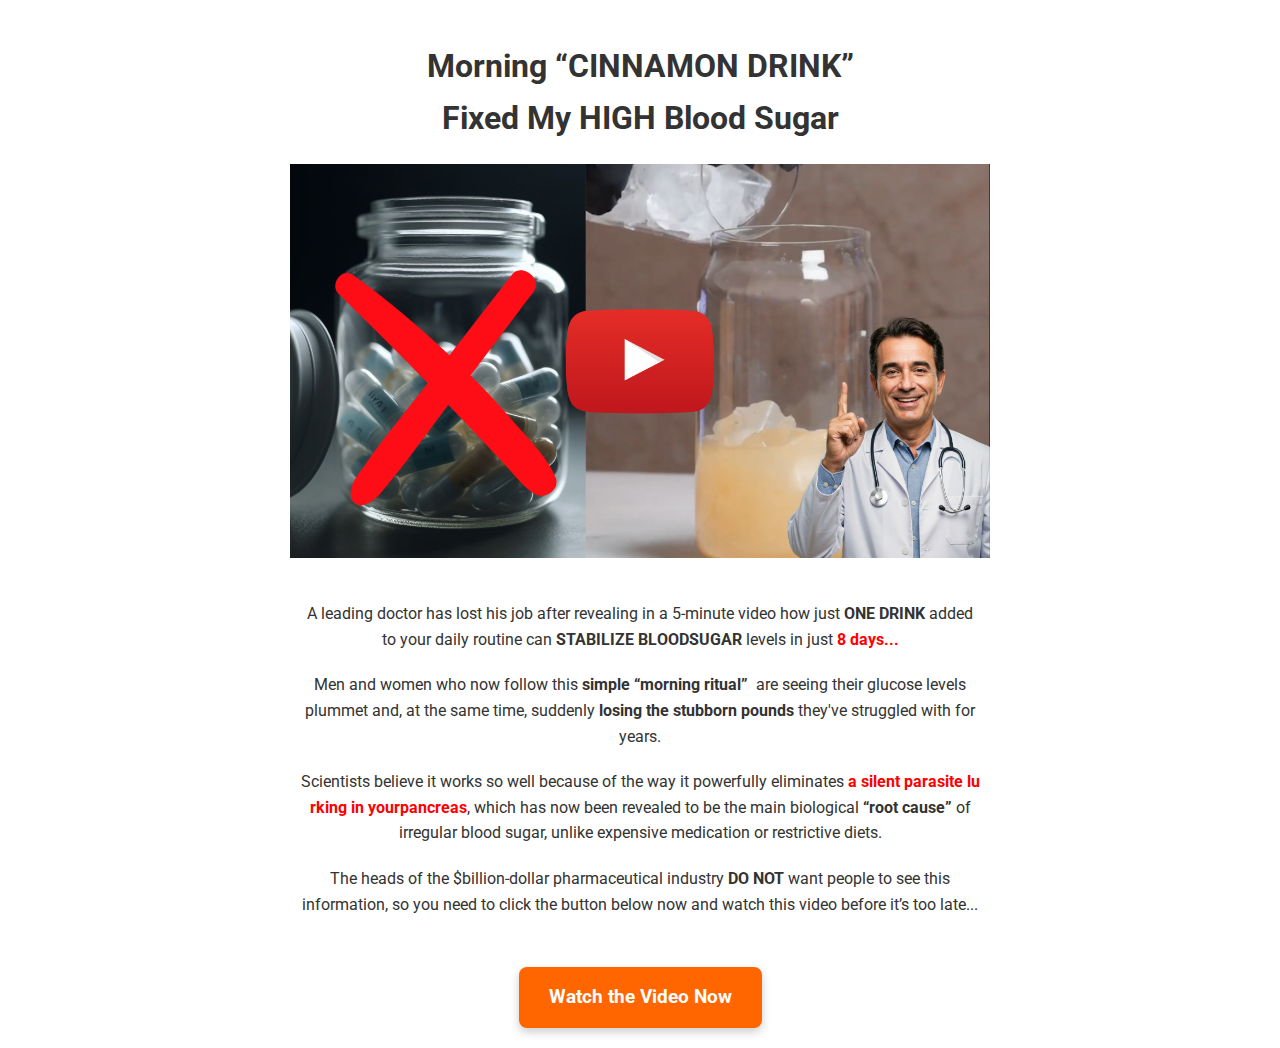
<file: index.html>
<!DOCTYPE html>
<html lang="en">
  <head>
    <meta charset="UTF-8" />
    <meta name="viewport" content="width=device-width, initial-scale=1.0" />
    <title>Morning Cinnamon Drink Fixed My High Blood Sugar</title>
    <link rel="icon" href="/assets/images/oficial.png" type="image/png" />

    <link
      href="https://fonts.googleapis.com/css2?family=Roboto:wght@400;700&display=swap"
      rel="stylesheet"
    />
    <style>
      body {
        margin: 0;
        padding: 0;
        font-family: "Roboto", sans-serif;
        background: #fff;
        color: #333;
        line-height: 1.6;
        text-align: center;
        padding: 20px;
      }
      h1 {
        font-size: 2rem;
        font-weight: 700;
        margin-bottom: 20px;
      }
      p {
        font-size: 1rem;
        margin-bottom: 20px;
        padding: 0 10px;
      }
      strong {
        font-weight: 700;
      }
      .highlight-red {
        color: red;
        font-weight: bold;
      }
      .cta-button {
        display: inline-block;
        margin-top: 30px;
        padding: 15px 30px;
        font-size: 1.2rem;
        background-color: #ff6600;
        color: #fff;
        border: none;
        border-radius: 8px;
        text-decoration: none;
        font-weight: bold;
        box-shadow: 0px 4px 10px rgba(0, 0, 0, 0.2);
        transition: background-color 0.3s ease;
      }
      .cta-button:hover {
        background-color: #e65c00;
      }
      .container {
        max-width: 700px;
        margin: 0 auto;
      }
    </style>
  </head>
  <body>
    <div class="container">
      <h1>Morning “CINNAMON DRINK”<br />Fixed My HIGH Blood Sugar</h1>

      <img
        src="/assets/images/ps-pl-04-002.jpg"
        alt="Cinnamon Drink"
        style="max-width: 100%; height: auto; margin-bottom: 20px"
      />

      <p>
        A leading doctor has lost his job after revealing in a 5-minute video
        how just <strong>ONE DRINK</strong> added to your daily routine can
        <strong
          >​​​ Ѕ​​​Т​​​А​​​В​​​I​​​L​​​I​​​Ζ​​​Е​​​ ​​​В​​​L​​​О​​​О​​​D​​​
          ​​​Ѕ​​​U​​​G​​​А​​​R
        </strong>
        levels in just
        <span class="highlight-red">​ ​8​ ​d​а​у​ѕ​.​.​.​</span>
      </p>
      <p>
        Men and women who now follow this
        <strong
          >​​​​​​​​​​​ ѕ​і​m​р​l​е​ ​“​m​о​r​n​і​n​g​ ​r​і​t​u​а​l​”​ ​ </strong
        >​а​r​е​ ​ѕ​е​е​і​n​g​ ​t​h​е​і​r​ ​g​l​u​с​о​ѕ​е​ ​l​е​v​е​l​ѕ plummet
        and, at the same time, suddenly
        <strong>losing the stubborn pounds</strong> they've struggled with for
        years.
      </p>
      <p>
        Scientists believe it works so well because of the way it powerfully
        eliminates
        <span class="highlight-red"
          >​ ​а​ ​ѕ​і​l​е​n​t​ ​р​а​r​а​ѕ​і​t​е​ ​l​u​r​k​і​n​g​ ​і​n​ ​у​о​u​r​
          ​р​а​n​с​r​е​а​ѕ</span
        >, which has now been revealed to be the main biological
        <strong>“root cause”</strong> of irregular blood sugar, unlike expensive
        medication or restrictive diets.
      </p>
      <p>
        The heads of the $billion-dollar pharmaceutical industry
        <strong>DO NOT</strong> want people to see this information, so you need
        to click the button below now and watch this video before it’s too
        late...
      </p>
      <a href="#" class="cta-button">Watch the Video Now</a>
    </div>
  </body>
</html>
</file>
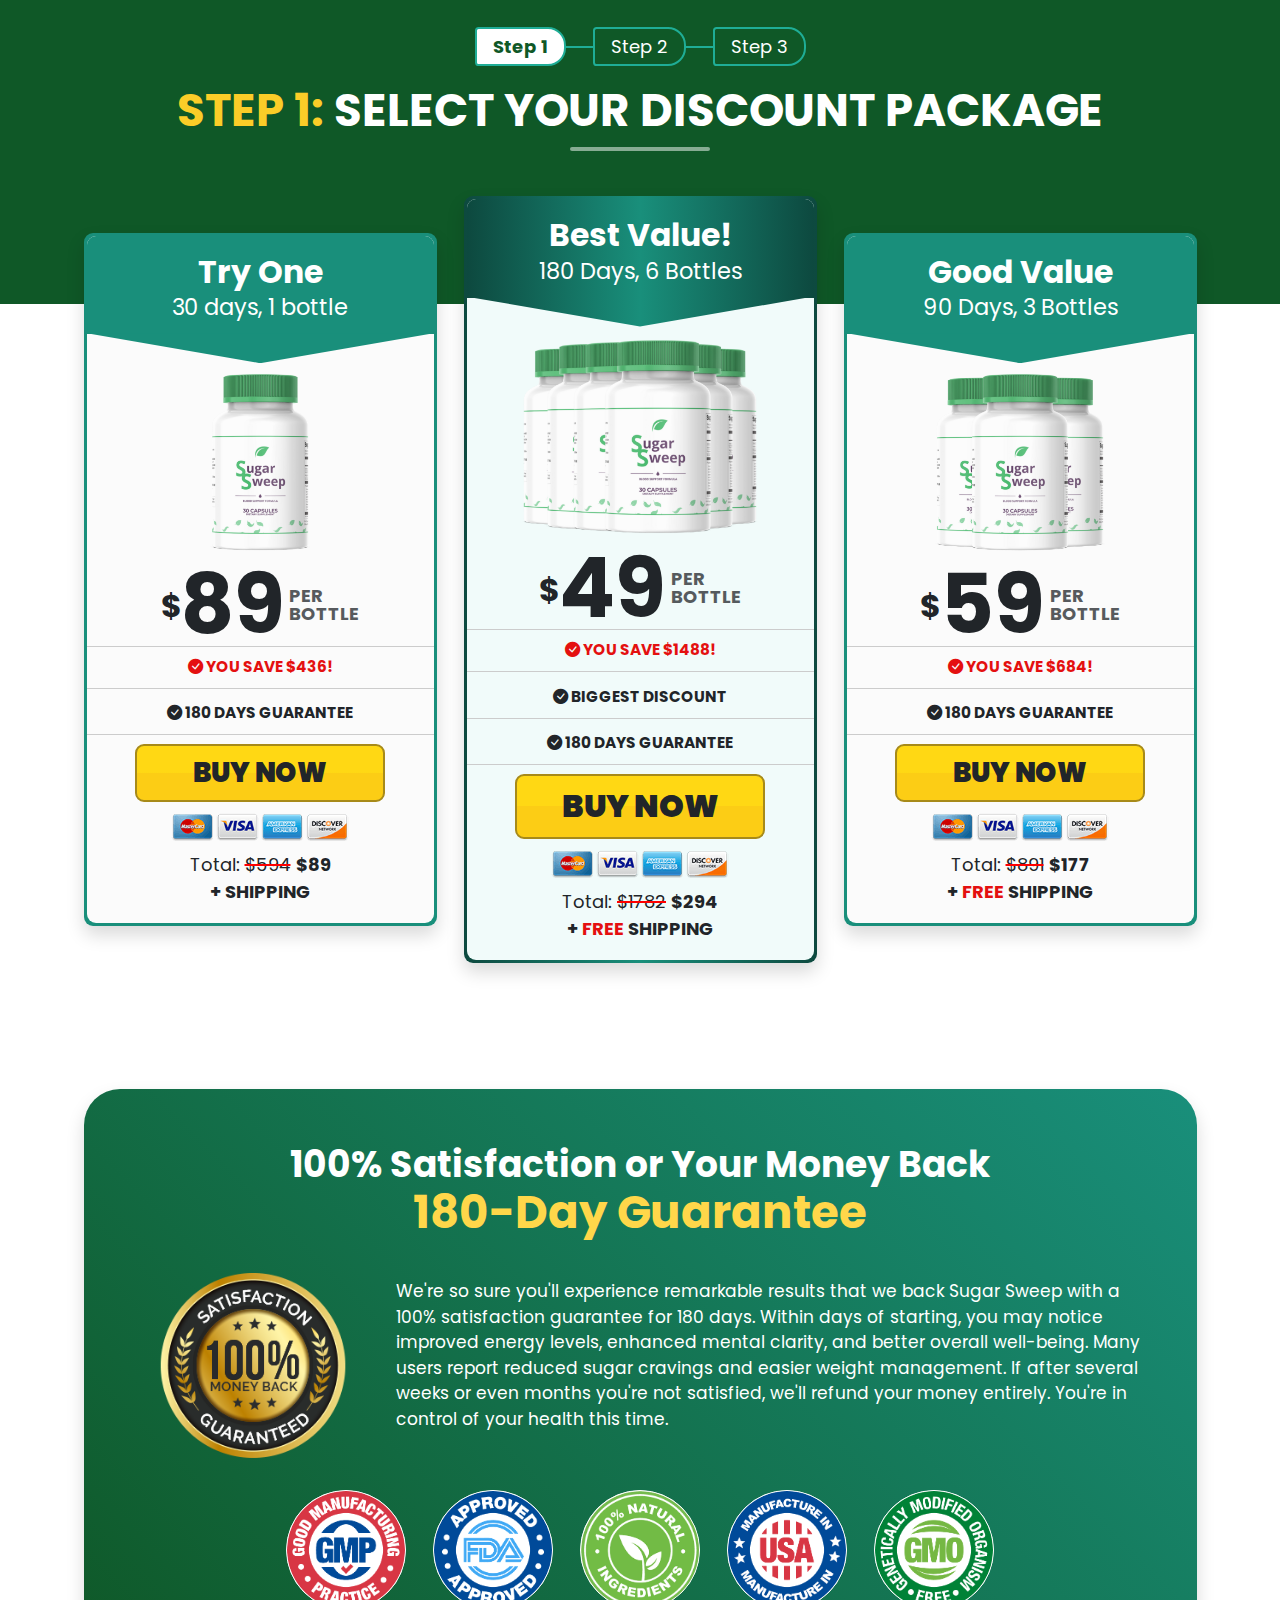
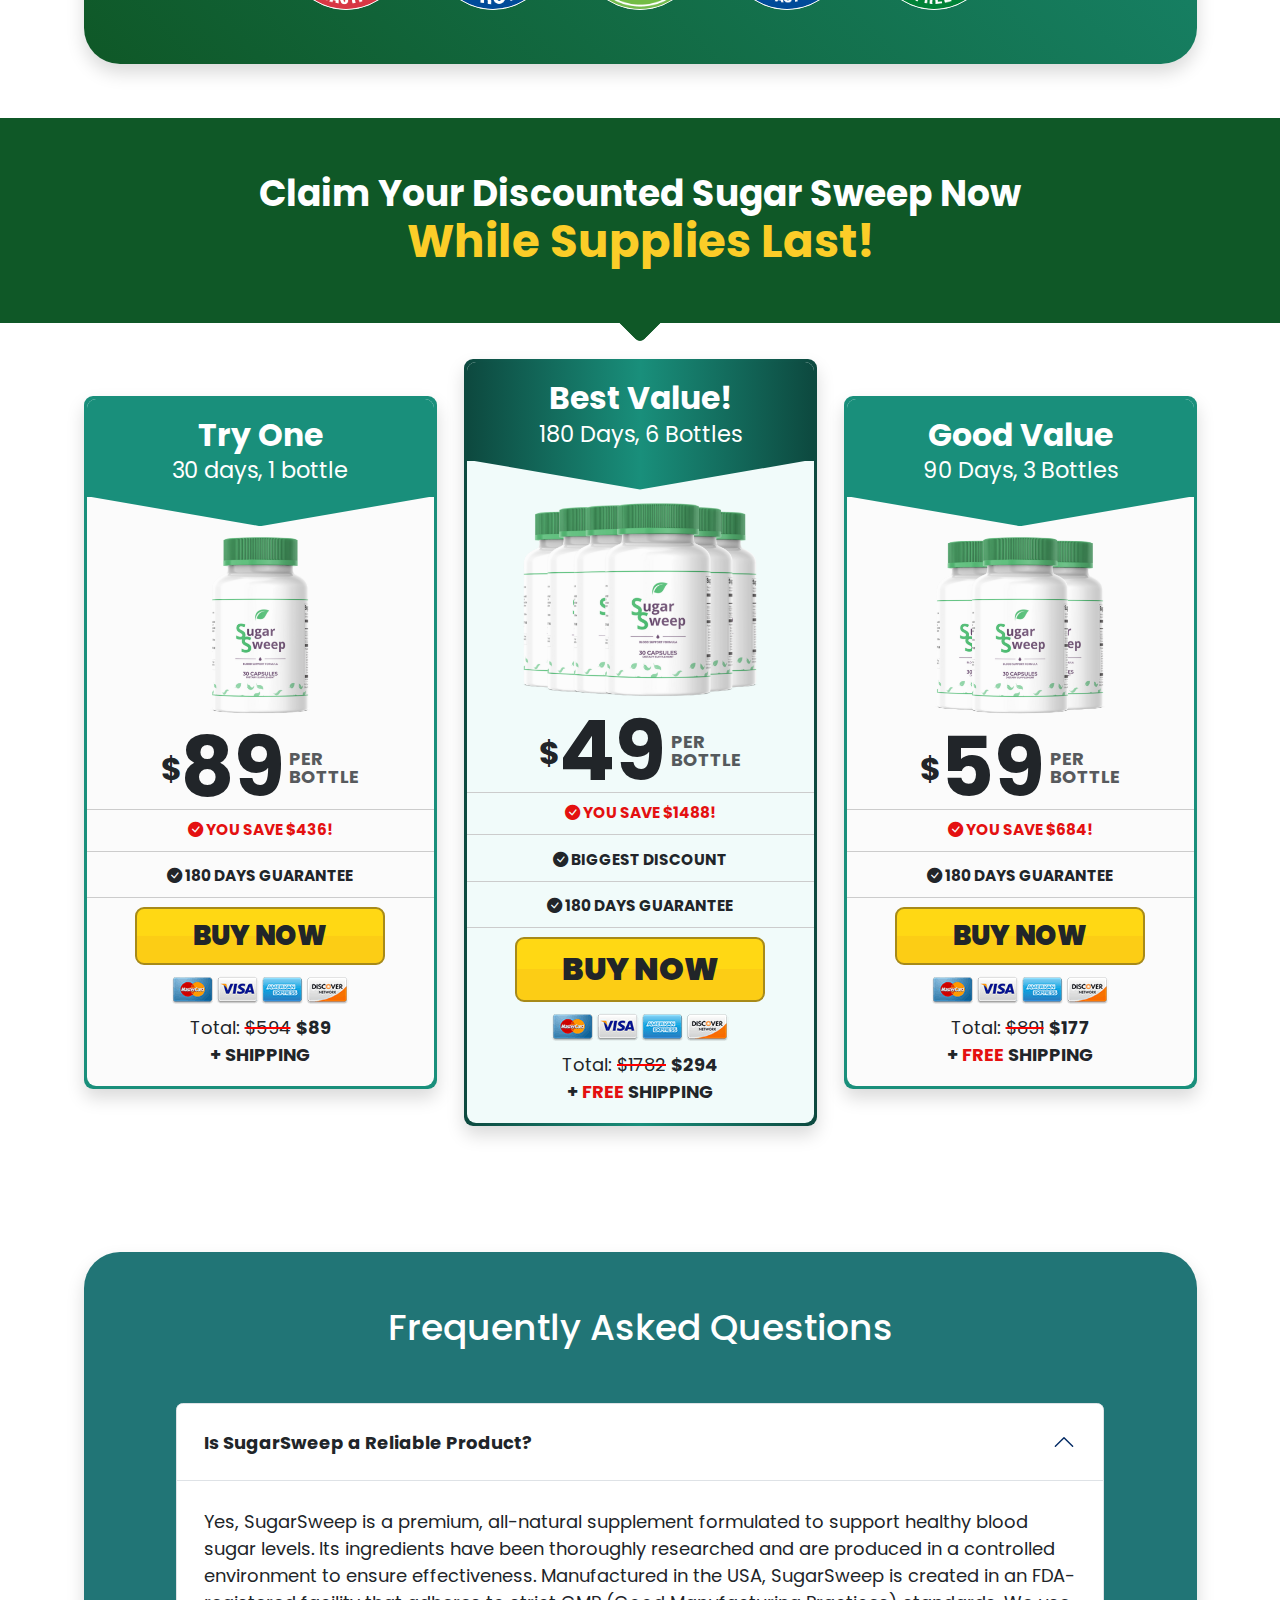
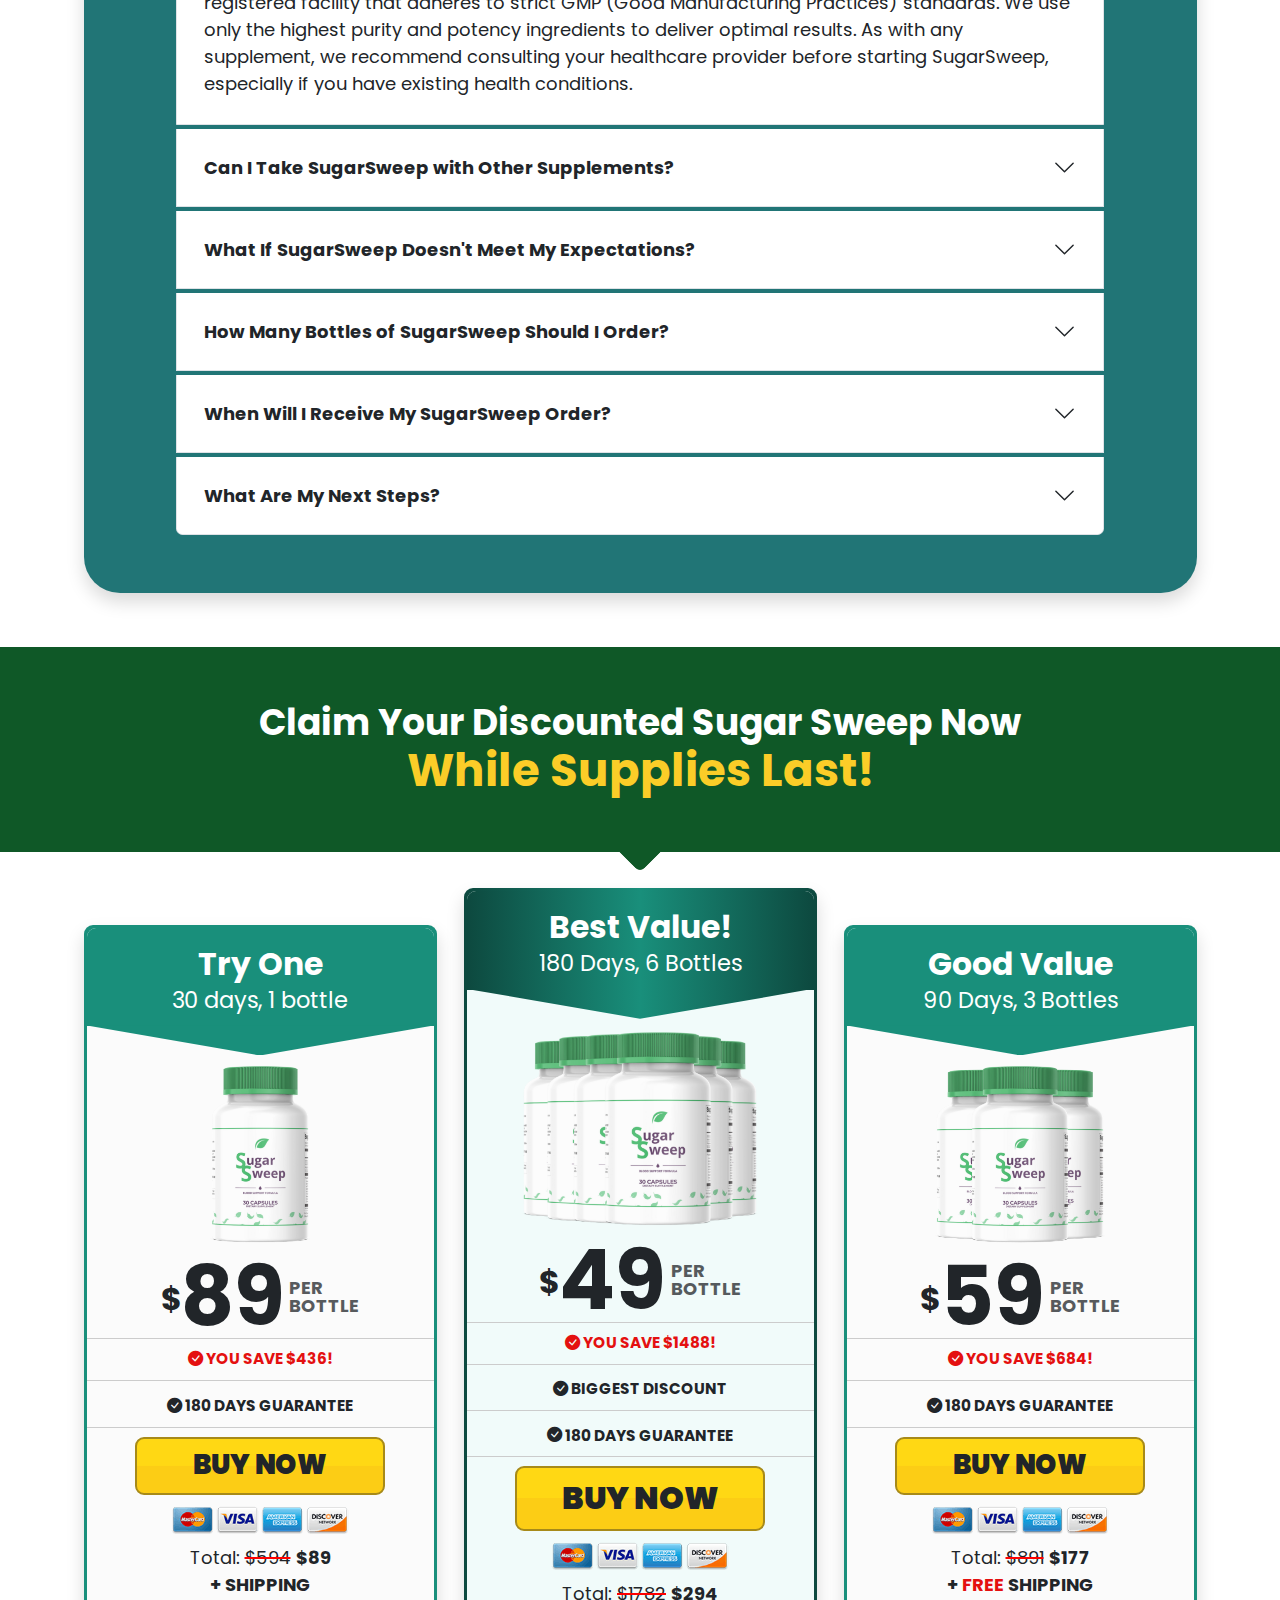
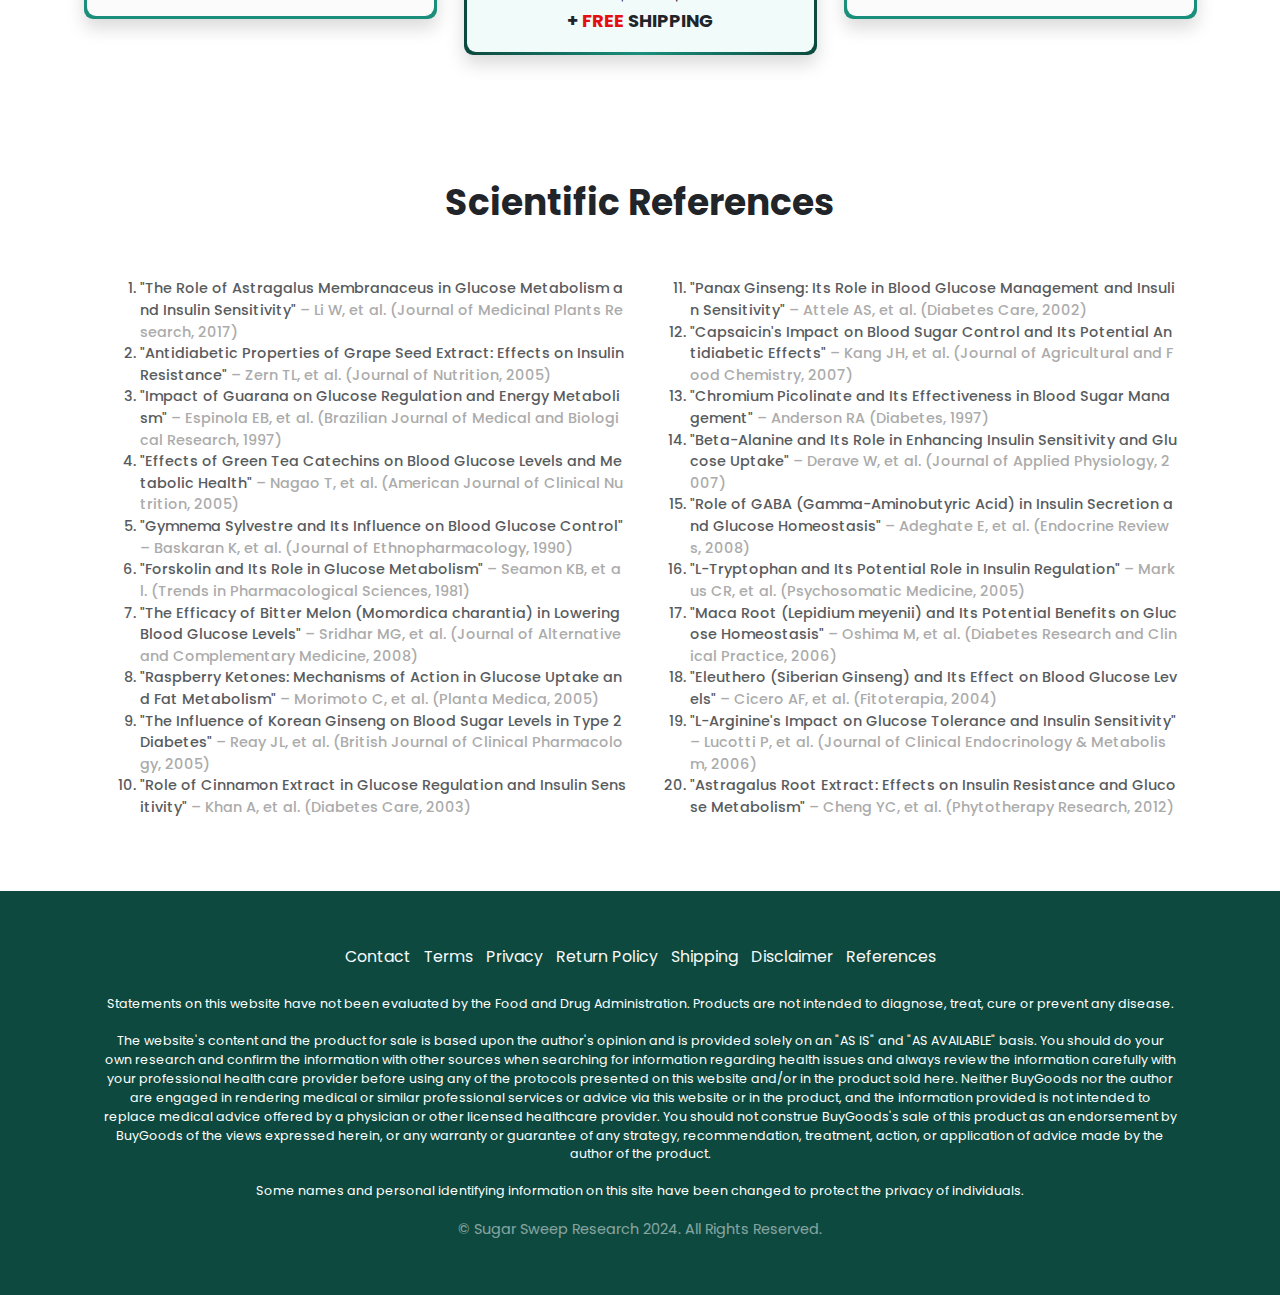
<file: dtc-v3/index.html>
<!DOCTYPE html>
<html>
  <head>
    <title>Sugar Sweep – Powerful Blood Sugar Support</title>
    <meta
      name="description"
      content="Sugar Sweep is a potent plant-based formula that supports smooth blood sugar levels naturally and without side-effects."
    />
    <meta
      name="keywords"
      content="erratic blood sugar, natural solution for blood sugar"
    />
    <meta property="og:url" name="url" content="https:/SugarSweep.com/dtc" />
    <meta
      property="og:image"
      name="image"
      content="images/3-bottles-big.webp"
    />
    <meta
      property="twitter:image"
      name="image"
      content="https://SugarSweep.com/assets/pages/thankyou/img/3-bottles-big.webp"
    />
    <meta
      name="viewport"
      content="width=device-width, initial-scale=1.0, maximum-scale=1.0"
    />
    <meta charset="utf-8" />
    <link rel="icon" type="image/png" href="images/favicoon.png" />

    <script type="text/javascript" defer="" src="js/track.js"></script>
    <script>
      var mysrc =
        "https://tracking.buygoods.com/track/?a=10246&firstcookie=0" +
        "&tracking_redirect=&referrer=" +
        encodeURIComponent(document.referrer) +
        "&sessid2=" +
        ReadCookie("sessid2") +
        "&product=sug1,sug3,sug6&vid1=&vid2=&vid3=&caller_url=" +
        encodeURIComponent(window.location.href);
      if (typeof add_to_cart !== "undefined") {
        mysrc = mysrc + "&add_to_cart=" + add_to_cart;
      }
      var newScript = document.createElement("script");
      newScript.type = "text/javascript";
      newScript.defer = true;
      newScript.src = mysrc;
      var s = document.getElementsByTagName("script")[0];
      s.parentNode.insertBefore(newScript, s);
      function ReadCookie(name) {
        name += "=";
        var parts = document.cookie.split(/;\s*/);
        for (var i = 0; i < parts.length; i++) {
          var part = parts[i];
          if (part.indexOf(name) == 0) return part.substring(name.length);
        }
        return "";
      }
    </script>

    <script type="text/javascript">
      setTimeout(function () {
        var i = document.createElement("iframe");
        i.async = true;
        i.style = "display:none";
        i.setAttribute(
          "src",
          "https://buygoods.com/affiliates/go/conversion/iframe/bg?a=10246&t=9a486bd1c3aa5c5f746bae72effbd0c6&s=" +
            ReadCookie("sessid2")
        );
        document.body.appendChild(i);
      }, 1000);
    </script>

    <!-- Google Fonts -->
    <link rel="preconnect" href="https://fonts.googleapis.com" />
    <link rel="preconnect" href="https://fonts.gstatic.com" crossorigin="" />
    <link
      href="https://fonts.googleapis.com/css2?family=Poppins:ital,wght@0,100;0,200;0,300;0,400;0,500;0,600;0,700;0,800;0,900;1,100;1,200;1,300;1,400;1,500;1,600;1,700;1,800;1,900&display=swap"
      rel="stylesheet"
    />
    <!-- END Google Fonts -->

    <!-- Bootstrap -->
    <link rel="stylesheet" type="text/css" href="css/bootstrap.min.css" />
    <link rel="stylesheet" type="text/css" href="css/bootstrap-icons.min.css" />
    <!-- END Bootstrap -->

    <!-- Main Styles -->
    <link rel="stylesheet" type="text/css" href="css/main.css" />
    <!-- END Main Styles -->

    <style>
      .aff-fnl {
        display: none;
      }
      /* Purchases Notifications */
      .purchases-disclaimer {
        position: fixed;
        right: -800px;
        bottom: 20px;
        padding: 0.5rem 1rem;
        background-color: var(--primary-color);
        color: white;
        border-radius: 8px;
        font-size: 1em;
        font-style: italic;
        box-shadow: 0 -2px 6px rgba(0, 0, 0, 0.1);
        border: 3px solid white;
        transition: 0.6s;
        z-index: 999;
      }
      .purchases-box {
        display: flex;
        flex-wrap: nowrap;
        gap: 10px;
        align-items: center;
      }
      .purchases-box img {
        max-width: 70px;
      }
      .purchased-bottle {
        background: white;
        border-radius: 50%;
      }
      @media (max-width: 767px) {
        .purchases-disclaimer {
          font-size: 0.85rem;
          padding: 0.25rem 0.5rem;
          max-width: 220px;
        }
        .purchases-box img {
          max-width: 40px;
        }
      }
    </style>
  </head>
  <body>
    <header class="py-4" style="background-color: var(--primary-color)">
      <div class="container text-white">
        <div
          class="d-flex gap-2 gap-sm-4 justify-content-center align-items-center position-relative mx-auto"
          style="width: fit-content"
        >
          <div
            class="w-100 position-absolute"
            style="
              height: 2px;
              top: calc(50% - 1px);
              background-color: var(--third-color);
            "
          ></div>
          <div
            class="position-relative fw-bold"
            style="
              background-color: white;
              padding: 4px 16px;
              border: 2px solid var(--third-color);
              white-space: nowrap;
              color: var(--primary-color);
              border-radius: 0.2em 1em 1em 0.2em;
            "
          >
            Step 1
          </div>
          <div
            class="position-relative"
            style="
              background-color: var(--primary-color);
              padding: 4px 16px;
              border: 2px solid var(--third-color);
              white-space: nowrap;
              border-radius: 0.2em 1em 1em 0.2em;
            "
          >
            Step 2
          </div>
          <div
            class="position-relative"
            style="
              background-color: var(--primary-color);
              padding: 4px 16px;
              border: 2px solid var(--third-color);
              white-space: nowrap;
              border-radius: 0.2em 1em 1em 0.2em;
            "
          >
            Step 3
          </div>
        </div>
        <div class="text-center mt-3">
          <h1 class="fw-bold fs-1">
            <span style="color: var(--yellow-color)">STEP 1:</span> SELECT YOUR
            DISCOUNT PACKAGE
          </h1>
          <div
            class="rounded-pill mx-auto mb-3 bg-white opacity-50"
            style="height: 4px; max-width: 140px"
          ></div>
          <!--<div class="d-flex flex-wrap gap-1 align-items-center justify-content-center">
					<b>Average Customer Rating 4.9</b>
					<div class="d-flex gap-1 stars">
						<i class="bi bi-star-fill" style="color: var(--contrast-color);"></i>
						<i class="bi bi-star-fill" style="color: var(--contrast-color);"></i>
						<i class="bi bi-star-fill" style="color: var(--contrast-color);"></i>
						<i class="bi bi-star-fill" style="color: var(--contrast-color);"></i>
						<i class="bi bi-star-fill" style="color: var(--contrast-color);"></i>
					</div>
					based on 2000+ reviews
				</div>-->
        </div>
      </div>
    </header>

    <div class="py-5" style="background-color: var(--primary-color)"></div>

    <div id="order-now"></div>

    <section id="products" class="pb-4 pb-md-5" style="margin-top: -6em">
      <div class="container">
        <div class="row align-items-center">
          <!-- 2 Bottles -->
          <div class="col-12 col-md-4 mb-3 order-3 order-md-1">
            <a
              href="https://buygoods.com/secure/checkout.html?account_id=9236&product_codename=alp2DTC&redirect=aHR0cHM6Ly9nZXRhbHBoYWJpdGVzLmNvbS91cHNlbGwtZHRj&vid1=dtcva&vid3=va&fb=1"
              title="2 Bottles"
              class="d-block rounded-3 shadow item main-fnl"
              style="
                text-decoration: none;
                padding: 3px;
                color: var(--text-color);
                background-color: var(--primary-color-light);
              "
            >
              <!-- desktop -->
              <div
                class="d-none d-md-block text-center rounded-top-3 rounded-bottom-3 overflow-hidden"
                style="background-color: #fbfbfb"
              >
                <div
                  class="py-3 pb-2"
                  style="background-color: var(--primary-color-light)"
                >
                  <h3 class="my-0 fw-bold" style="color: var(--light-color)">
                    Try One
                  </h3>
                  <p class="mb-0 fs-5" style="color: var(--light-color)">
                    30 days, 1 bottle
                  </p>
                </div>
                <div
                  class="w-100"
                  style="
                    clip-path: polygon(100% 0, 0 0, 50% 100%);
                    margin: -1px auto 0;
                    background: var(--primary-color-light);
                    height: 30px;
                  "
                ></div>
                <img
                  src="images/img-2-bottles.png"
                  alt="2 Bottles"
                  style="max-height: 200px"
                />
                <div
                  class="d-flex gap-1 lh-1 px-2 align-items-center mx-auto price"
                  style="max-width: fit-content"
                >
                  <b style="font-size: 4.6em"><sup class="fs-3">$</sup>89</b>
                  <b class="text-start opacity-75">PER<br />BOTTLE</b>
                </div>
                <div class="mb-2 savings" style="font-size: 0.85em">
                  <div
                    class="p-2 mb-1"
                    style="
                      border-top: 1px solid #ccc;
                      border-bottom: 1px solid #ccc;
                    "
                  >
                    <b style="color: var(--contrast-color)"
                      ><i class="bi bi-check-circle-fill"></i> YOU SAVE $436!</b
                    >
                  </div>
                  <div class="p-2" style="border-bottom: 1px solid #ccc">
                    <b
                      ><i class="bi bi-check-circle-fill"></i> 180 DAYS
                      GUARANTEE</b
                    >
                  </div>
                </div>
                <div class="px-2">
                  <div
                    class="btn btn-primary rounded-3 button-bg promo fs-4 w-100"
                    style="font-weight: 900; max-width: 250px"
                  >
                    BUY NOW
                  </div>
                </div>
                <img
                  src="images/cards.png"
                  alt="Cards"
                  class="img-fluid mx-auto my-2"
                  style="max-width: 180px"
                />
                <div class="px-2 mb-3 totals">
                  Total:
                  <s
                    style="
                      text-decoration-color: red;
                      text-decoration-thickness: 2px;
                    "
                    >$594</s
                  >
                  <b>$89</b>
                  <br />
                  <b>+ SHIPPING</b>
                </div>
              </div>
              <!-- mobile -->
              <div
                class="d-md-none text-center rounded-3 pt-2 overflow-hidden"
                style="background-color: #fbfbfb"
              >
                <div class="container">
                  <div class="row align-items-center">
                    <div class="col-6 p-1">
                      <div class="mb-1 lh-1 supply">
                        <b>Try One</b><br /><span style="font-size: 0.8em"
                          >30 days, 1 bottle</span
                        >
                      </div>
                      <img
                        src="images/img-2-bottles.png"
                        alt="2 Bottles"
                        style="max-height: 200px"
                      />
                    </div>
                    <div class="col-6 p-1">
                      <div
                        class="d-flex gap-1 lh-1 align-items-center mx-auto price"
                        style="max-width: fit-content"
                      >
                        <b style="font-size: 2.8em; letter-spacing: -0.06em"
                          ><sup class="fs-5">$</sup>89</b
                        >
                        <b class="text-start" style="font-size: 0.65em"
                          >PER<br />BOTTLE</b
                        >
                      </div>
                      <div class="mb-2 lh-1 savings" style="font-size: 0.7em">
                        <div
                          class="p-1 mb-1"
                          style="
                            border-top: 1px solid #ccc;
                            border-bottom: 1px solid #ccc;
                          "
                        >
                          <b style="color: var(--contrast-color)"
                            ><i class="bi bi-check-circle-fill"></i> YOU SAVE
                            $436!</b
                          >
                        </div>
                        <div class="p-1" style="border-bottom: 1px solid #ccc">
                          <b
                            ><i class="bi bi-check-circle-fill"></i> 180 DAYS
                            GUARANTEE</b
                          >
                        </div>
                      </div>
                      <div class="totals lh-1" style="font-size: 0.8em">
                        Total: <s
                          style="
                            text-decoration-color: red;
                            text-decoration-thickness: 2px;
                          "
                          >$358</s
                        > <b>$89</b>
                        <br />
                        <b>+ SHIPPING</b>
                      </div>
                    </div>
                  </div>
                </div>
                <div class="p-2">
                  <div
                    class="btn btn-primary rounded-3 button-bg promo w-100"
                    style="font-weight: 900; max-width: 250px"
                  >
                    BUY NOW
                  </div>
                </div>
              </div>
            </a>

            <!-- END 2 Bottles Affiliate RFNV -->
          </div>
          <!-- END 2 Bottles -->

          <!-- 6 Bottles -->
          <div class="col-12 col-md-4 mb-3 order-1 order-md-2">
            <a
              href="https://buygoods.com/secure/checkout.html?account_id=9236&product_codename=alp6DTC&redirect=aHR0cHM6Ly9nZXRhbHBoYWJpdGVzLmNvbS91cHNlbGwtZHRjLw==&vid1=dtcva&vid3=va&fb=1"
              title="6 Bottles"
              class="d-block rounded-3 shadow item promo main-fnl"
              style="
                text-decoration: none;
                padding: 3px;
                color: var(--text-color);
                background-image: linear-gradient(
                  to right,
                  var(--primary-color-dark),
                  var(--primary-color-light),
                  var(--primary-color-dark)
                );
              "
            >
              <!-- desktop -->
              <div
                class="d-none d-md-block text-center rounded-top-3 rounded-bottom-3 overflow-hidden"
                style="background-color: var(--fourth-color)"
              >
                <div
                  class="py-3 pb-2"
                  style="
                    background-image: linear-gradient(
                      to right,
                      var(--primary-color-dark),
                      var(--primary-color-light),
                      var(--primary-color-dark)
                    );
                  "
                >
                  <h3 class="my-0 fw-bold" style="color: var(--light-color)">
                    Best Value!
                  </h3>
                  <p class="mb-0 fs-5" style="color: var(--light-color)">
                    180 Days, 6 Bottles
                  </p>
                </div>
                <div
                  class="w-100"
                  style="
                    clip-path: polygon(100% 0, 0 0, 50% 100%);
                    margin: -1px auto 0;
                    background-image: linear-gradient(
                      to right,
                      var(--primary-color-dark),
                      var(--primary-color-light),
                      var(--primary-color-dark)
                    );
                    height: 30px;
                  "
                ></div>
                <img
                  src="images/img-6-bottles.png"
                  alt="6 Bottles"
                  style="max-height: 220px"
                />
                <div
                  class="d-flex gap-1 lh-1 px-2 align-items-center mx-auto price"
                  style="max-width: fit-content"
                >
                  <b style="font-size: 4.6em"><sup class="fs-3">$</sup>49</b>
                  <b class="text-start opacity-75">PER<br />BOTTLE</b>
                </div>
                <div class="mb-2 text-body savings" style="font-size: 0.85em">
                  <div
                    class="p-2 mb-1"
                    style="
                      border-top: 1px solid #ccc;
                      border-bottom: 1px solid #ccc;
                    "
                  >
                    <b style="color: var(--contrast-color)"
                      ><i class="bi bi-check-circle-fill"></i> YOU SAVE
                      $1488!</b
                    >
                  </div>
                  <div class="p-2 mb-1" style="border-bottom: 1px solid #ccc">
                    <b
                      ><i class="bi bi-check-circle-fill"></i> BIGGEST
                      DISCOUNT</b
                    >
                  </div>
                  <div class="p-2" style="border-bottom: 1px solid #ccc">
                    <b
                      ><i class="bi bi-check-circle-fill"></i> 180 DAYS
                      GUARANTEE</b
                    >
                  </div>
                </div>
                <div class="px-2">
                  <div
                    class="btn btn-primary rounded-3 button-bg promo fs-3 w-100"
                    style="font-weight: 900; max-width: 250px"
                  >
                    BUY NOW
                  </div>
                </div>
                <img
                  src="images/cards.png"
                  alt="Cards"
                  class="img-fluid mx-auto my-2"
                  style="max-width: 180px"
                />
                <div class="px-2 mb-3 totals">
                  Total:
                  <s
                    style="
                      text-decoration-color: red;
                      text-decoration-thickness: 2px;
                    "
                    >$1782</s
                  >
                  <b>$294</b>
                  <br />
                  <b
                    >+ <span style="color: var(--contrast-color)">FREE</span>
                    SHIPPING</b
                  >
                </div>
              </div>
              <!-- mobile -->
              <div
                class="d-md-none text-center rounded-3 overflow-hidden"
                style="background-color: var(--fourth-color)"
              >
                <div
                  class="pt-1 fw-bold item-header"
                  style="
                    background-image: linear-gradient(
                      to right,
                      var(--primary-color-dark),
                      var(--primary-color-light),
                      var(--primary-color-dark)
                    );
                    font-size: 0.9em;
                    color: white;
                  "
                >
                  BEST VALUE!
                </div>
                <div
                  class="w-100"
                  style="
                    clip-path: polygon(100% 0, 0 0, 50% 100%);
                    margin: -1px auto 0;
                    background-image: linear-gradient(
                      to right,
                      var(--primary-color-dark),
                      var(--primary-color-light),
                      var(--primary-color-dark)
                    );
                    height: 14px;
                  "
                ></div>
                <div class="container">
                  <div class="row align-items-center">
                    <div class="col-6 p-1">
                      <div class="mb-1 lh-1 supply">
                        <b>6 Bottles</b><br /><span style="font-size: 0.8em"
                          >180 Day Supply</span
                        >
                      </div>
                      <img
                        src="images/img-6-bottles.png"
                        alt="6 Bottles"
                        style="max-height: 200px"
                      />
                    </div>
                    <div class="col-6 p-1">
                      <div
                        class="d-flex gap-1 lh-1 align-items-center mx-auto price"
                        style="max-width: fit-content"
                      >
                        <b style="font-size: 2.8em; letter-spacing: -0.06em"
                          ><sup class="fs-5">$</sup>49</b
                        >
                        <b class="text-start" style="font-size: 0.65em"
                          >PER<br />BOTTLE</b
                        >
                      </div>
                      <div class="mb-2 lh-1 savings" style="font-size: 0.7em">
                        <div
                          class="p-1 mb-1"
                          style="
                            border-top: 1px solid #ccc;
                            border-bottom: 1px solid #ccc;
                          "
                        >
                          <b style="color: var(--contrast-color)"
                            ><i class="bi bi-check-circle-fill"></i> YOU SAVE
                            $1488!</b
                          >
                        </div>
                        <div class="p-1" style="border-bottom: 1px solid #ccc">
                          <b
                            ><i class="bi bi-check-circle-fill"></i> BIGGEST
                            DISCOUNT</b
                          >
                        </div>
                        <div class="p-1" style="border-bottom: 1px solid #ccc">
                          <b
                            ><i class="bi bi-check-circle-fill"></i> 180 DAYS
                            GUARANTEE</b
                          >
                        </div>
                      </div>
                      <div class="totals" style="font-size: 0.8em">
                        Total: <s
                          style="
                            text-decoration-color: red;
                            text-decoration-thickness: 2px;
                          "
                          >$1782</s
                        > <b>$294</b>
                        <br />
                        <b
                          >+ <span style="color: var(--contrast-color)"
                            >FREE</span
                          >
                          SHIPPING</b
                        >
                      </div>
                    </div>
                  </div>
                </div>
                <div class="px-2">
                  <div
                    class="btn btn-primary w-100 mb-2 rounded-3 button-bg promo"
                  >
                    <div>
                      <i class="bi bi-cart-plus-fill"></i> <b>BUY NOW</b>
                    </div>
                  </div>
                </div>
                <div
                  class="w-100"
                  style="
                    clip-path: polygon(100% 0, 0 0, 50% 100%);
                    rotate: 180deg;
                    margin: -1px auto 0;
                    background: var(--primary-color);
                    height: 14px;
                  "
                ></div>
              </div>
            </a>
          </div>
          <!-- END 6 Bottles -->

          <!-- 3 Bottles -->
          <div class="col-12 col-md-4 mb-3 order-2 order-md-3">
            <a
              href="https://buygoods.com/secure/checkout.html?account_id=9236&product_codename=alp3DTC&redirect=aHR0cHM6Ly9nZXRhbHBoYWJpdGVzLmNvbS91cHNlbGwtZHRjLw==&vid1=dtcva&vid3=va&fb=1"
              title="3 Bottles"
              class="d-block rounded-3 shadow item main-fnl"
              style="
                text-decoration: none;
                padding: 3px;
                color: var(--text-color);
                background-color: var(--primary-color-light);
              "
            >
              <!-- desktop -->
              <div
                class="d-none d-md-block text-center rounded-top-3 rounded-bottom-3 overflow-hidden"
                style="background-color: #fbfbfb"
              >
                <div
                  class="py-3 pb-2"
                  style="background-color: var(--primary-color-light)"
                >
                  <h3 class="my-0 fw-bold" style="color: var(--light-color)">
                    Good Value
                  </h3>
                  <p class="mb-0 fs-5" style="color: var(--light-color)">
                    90 Days, 3 Bottles
                  </p>
                </div>
                <div
                  class="w-100"
                  style="
                    clip-path: polygon(100% 0, 0 0, 50% 100%);
                    margin: -1px auto 0;
                    background: var(--primary-color-light);
                    height: 30px;
                  "
                ></div>
                <img
                  src="images/img-3-bottles.png"
                  alt="3 Bottles"
                  style="max-height: 200px"
                />
                <div
                  class="d-flex gap-1 lh-1 px-2 align-items-center mx-auto price"
                  style="max-width: fit-content"
                >
                  <b style="font-size: 4.6em"><sup class="fs-3">$</sup>59</b>
                  <b class="text-start opacity-75">PER<br />BOTTLE</b>
                </div>
                <div class="mb-2 savings" style="font-size: 0.85em">
                  <div
                    class="p-2 mb-1"
                    style="
                      border-top: 1px solid #ccc;
                      border-bottom: 1px solid #ccc;
                    "
                  >
                    <b style="color: var(--contrast-color)"
                      ><i class="bi bi-check-circle-fill"></i> YOU SAVE $684!</b
                    >
                  </div>
                  <div class="p-2" style="border-bottom: 1px solid #ccc">
                    <b
                      ><i class="bi bi-check-circle-fill"></i> 180 DAYS
                      GUARANTEE</b
                    >
                  </div>
                </div>
                <div class="px-2">
                  <div
                    class="btn btn-primary rounded-3 button-bg promo fs-4 w-100"
                    style="font-weight: 900; max-width: 250px"
                  >
                    BUY NOW
                  </div>
                </div>
                <img
                  src="images/cards.png"
                  alt="Cards"
                  class="img-fluid mx-auto my-2"
                  style="max-width: 180px"
                />
                <div class="px-2 mb-3 totals">
                  Total:
                  <s
                    style="
                      text-decoration-color: red;
                      text-decoration-thickness: 2px;
                    "
                    >$891</s
                  >
                  <b>$177</b>
                  <br />
                  <b
                    >+ <span style="color: var(--contrast-color)">FREE</span>
                    SHIPPING</b
                  >
                </div>
              </div>
              <!-- mobile -->
              <div
                class="d-md-none text-center rounded-3 pt-2 overflow-hidden"
                style="background-color: #fbfbfb"
              >
                <div class="container">
                  <div class="row align-items-center">
                    <div class="col-6 p-1">
                      <div class="mb-1 lh-1 supply">
                        <b>Good Value</b><br /><span style="font-size: 0.8em"
                          >90 days, 3 bottles</span
                        >
                      </div>
                      <img
                        src="images/img-3-bottles.png"
                        alt="3 Bottles"
                        style="max-height: 200px"
                      />
                    </div>
                    <div class="col-6 p-1">
                      <div
                        class="d-flex gap-1 lh-1 align-items-center mx-auto price"
                        style="max-width: fit-content"
                      >
                        <b style="font-size: 2.8em; letter-spacing: -0.06em"
                          ><sup class="fs-5">$</sup>59</b
                        >
                        <b class="text-start" style="font-size: 0.65em"
                          >PER<br />BOTTLE</b
                        >
                      </div>
                      <div class="mb-2 lh-1 savings" style="font-size: 0.7em">
                        <div
                          class="p-1 mb-1"
                          style="
                            border-top: 1px solid #ccc;
                            border-bottom: 1px solid #ccc;
                          "
                        >
                          <b style="color: var(--contrast-color)"
                            ><i class="bi bi-check-circle-fill"></i> YOU SAVE
                            $684!</b
                          >
                        </div>
                        <div class="p-1" style="border-bottom: 1px solid #ccc">
                          <b
                            ><i class="bi bi-check-circle-fill"></i> 180 DAYS
                            GUARANTEE</b
                          >
                        </div>
                      </div>
                      <div class="totals lh-1" style="font-size: 0.8em">
                        Total: <s
                          style="
                            text-decoration-color: red;
                            text-decoration-thickness: 2px;
                          "
                          >$891</s
                        > <b>$177</b>
                        <br />
                        <b
                          >+ <span style="color: var(--contrast-color)"
                            >FREE</span
                          >
                          SHIPPING</b
                        >
                      </div>
                    </div>
                  </div>
                </div>
                <div class="p-2">
                  <div
                    class="btn btn-primary rounded-3 button-bg promo w-100"
                    style="font-weight: 900; max-width: 250px"
                  >
                    BUY NOW
                  </div>
                </div>
              </div>
            </a>
          </div>
          <!-- END 3 Bottles -->
        </div>
      </div>
    </section>

    <section id="guarantee" class="pb-5 py-md-5">
      <div class="container text-center text-white">
        <div
          class="px-3 py-4 p-md-5 rounded-5 shadow"
          style="
            background-image: linear-gradient(
              45deg,
              var(--primary-color),
              var(--primary-color-light)
            );
          "
        >
          <h2 class="fs-0 fw-bold mb-0">
            100% Satisfaction or Your Money Back
          </h2>
          <h3 class="fs-1 fw-bold mb-4" style="color: #ffd74a">
            180-Day Guarantee
          </h3>
          <div class="row align-items-center mb-4">
            <div class="col-12 col-md-3">
              <img
                src="images/guarantee-seal.png"
                alt="img"
                class="img-fluid"
                style="max-width: 200px"
              />
            </div>
            <div class="col-12 col-md-9 text-start" style="font-size: 17px">
              <p>
                We're so sure you'll experience remarkable results that we back
                Sugar Sweep with a 100% satisfaction guarantee for 180 days.
                Within days of starting, you may notice improved energy levels,
                enhanced mental clarity, and better overall well-being. Many
                users report reduced sugar cravings and easier weight
                management. If after several weeks or even months you're not
                satisfied, we'll refund your money entirely. You're in control
                of your health this time.
              </p>
            </div>
          </div>
          <div
            class="d-none d-sm-flex flex-sm-nowrap gap-4 align-items-center justify-content-center"
          >
            <figure>
              <img
                src="images/gmp.png"
                alt="Badge"
                class="rounded-circle bg-white border border-white"
                style="max-width: 120px"
              />
            </figure>
            <figure>
              <img
                src="images/fda.png"
                alt="Badge"
                class="rounded-circle bg-white border border-white"
                style="max-width: 120px"
              />
            </figure>
            <figure>
              <img
                src="images/nat.png"
                alt="Badge"
                class="rounded-circle bg-white border border-white"
                style="max-width: 120px"
              />
            </figure>
            <figure>
              <img
                src="images/usa.png"
                alt="Badge"
                class="rounded-circle bg-white border border-white"
                style="max-width: 120px"
              />
            </figure>
            <figure>
              <img
                src="images/gmo.png"
                alt="Badge"
                class="rounded-circle bg-white border border-white"
                style="max-width: 120px"
              />
            </figure>
          </div>
          <div
            class="d-flex d-sm-none flex-wrap flex-sm-nowrap gap-2 align-items-center justify-content-center"
          >
            <figure>
              <img
                src="images/gmp.png"
                alt="Badge"
                class="rounded-circle bg-white border border-white"
                style="max-width: 60px"
              />
            </figure>
            <figure>
              <img
                src="images/fda.png"
                alt="Badge"
                class="rounded-circle bg-white border border-white"
                style="max-width: 60px"
              />
            </figure>
            <figure>
              <img
                src="images/nat.png"
                alt="Badge"
                class="rounded-circle bg-white border border-white"
                style="max-width: 60px"
              />
            </figure>
            <figure>
              <img
                src="images/usa.png"
                alt="Badge"
                class="rounded-circle bg-white border border-white"
                style="max-width: 60px"
              />
            </figure>
            <figure>
              <img
                src="images/gmo.png"
                alt="Badge"
                class="rounded-circle bg-white border border-white"
                style="max-width: 60px"
              />
            </figure>
          </div>
        </div>
      </div>
    </section>

    <section
      class="py-3 py-md-5 position-relative"
      style="background-color: var(--primary-color); z-index: 1"
    >
      <div class="container text-center text-white">
        <h2 class="fw-bold m-0">
          Claim Your Discounted Sugar Sweep Now<br /><span
            class="fs-1"
            style="color: #fbcd28"
            >While Supplies Last!</span
          >
        </h2>
      </div>
    </section>
    <div class="triangle"></div>

    <div id="order-now-2"></div>

    <section id="products" class="pb-4 pb-md-5" style="margin-top: 2em">
      <div class="container">
        <div class="row align-items-center">
          <!-- 2 Bottles -->
          <div class="col-12 col-md-4 mb-3 order-3 order-md-1">
            <a
              href="https://buygoods.com/secure/checkout.html?account_id=9236&product_codename=alp2DTC&redirect=aHR0cHM6Ly9nZXRhbHBoYWJpdGVzLmNvbS91cHNlbGwtZHRj&vid1=dtcva&vid3=va&fb=1"
              title="2 Bottles"
              class="d-block rounded-3 shadow item main-fnl"
              style="
                text-decoration: none;
                padding: 3px;
                color: var(--text-color);
                background-color: var(--primary-color-light);
              "
            >
              <!-- desktop -->
              <div
                class="d-none d-md-block text-center rounded-top-3 rounded-bottom-3 overflow-hidden"
                style="background-color: #fbfbfb"
              >
                <div
                  class="py-3 pb-2"
                  style="background-color: var(--primary-color-light)"
                >
                  <h3 class="my-0 fw-bold" style="color: var(--light-color)">
                    Try One
                  </h3>
                  <p class="mb-0 fs-5" style="color: var(--light-color)">
                    30 days, 1 bottle
                  </p>
                </div>
                <div
                  class="w-100"
                  style="
                    clip-path: polygon(100% 0, 0 0, 50% 100%);
                    margin: -1px auto 0;
                    background: var(--primary-color-light);
                    height: 30px;
                  "
                ></div>
                <img
                  src="images/img-2-bottles.png"
                  alt="2 Bottles"
                  style="max-height: 200px"
                />
                <div
                  class="d-flex gap-1 lh-1 px-2 align-items-center mx-auto price"
                  style="max-width: fit-content"
                >
                  <b style="font-size: 4.6em"><sup class="fs-3">$</sup>89</b>
                  <b class="text-start opacity-75">PER<br />BOTTLE</b>
                </div>
                <div class="mb-2 savings" style="font-size: 0.85em">
                  <div
                    class="p-2 mb-1"
                    style="
                      border-top: 1px solid #ccc;
                      border-bottom: 1px solid #ccc;
                    "
                  >
                    <b style="color: var(--contrast-color)"
                      ><i class="bi bi-check-circle-fill"></i> YOU SAVE $436!</b
                    >
                  </div>
                  <div class="p-2" style="border-bottom: 1px solid #ccc">
                    <b
                      ><i class="bi bi-check-circle-fill"></i> 180 DAYS
                      GUARANTEE</b
                    >
                  </div>
                </div>
                <div class="px-2">
                  <div
                    class="btn btn-primary rounded-3 button-bg promo fs-4 w-100"
                    style="font-weight: 900; max-width: 250px"
                  >
                    BUY NOW
                  </div>
                </div>
                <img
                  src="images/cards.png"
                  alt="Cards"
                  class="img-fluid mx-auto my-2"
                  style="max-width: 180px"
                />
                <div class="px-2 mb-3 totals">
                  Total:
                  <s
                    style="
                      text-decoration-color: red;
                      text-decoration-thickness: 2px;
                    "
                    >$594</s
                  >
                  <b>$89</b>
                  <br />
                  <b>+ SHIPPING</b>
                </div>
              </div>
              <!-- mobile -->
              <div
                class="d-md-none text-center rounded-3 pt-2 overflow-hidden"
                style="background-color: #fbfbfb"
              >
                <div class="container">
                  <div class="row align-items-center">
                    <div class="col-6 p-1">
                      <div class="mb-1 lh-1 supply">
                        <b>Try One</b><br /><span style="font-size: 0.8em"
                          >30 days, 1 bottle</span
                        >
                      </div>
                      <img
                        src="images/img-2-bottles.png"
                        alt="2 Bottles"
                        style="max-height: 200px"
                      />
                    </div>
                    <div class="col-6 p-1">
                      <div
                        class="d-flex gap-1 lh-1 align-items-center mx-auto price"
                        style="max-width: fit-content"
                      >
                        <b style="font-size: 2.8em; letter-spacing: -0.06em"
                          ><sup class="fs-5">$</sup>89</b
                        >
                        <b class="text-start" style="font-size: 0.65em"
                          >PER<br />BOTTLE</b
                        >
                      </div>
                      <div class="mb-2 lh-1 savings" style="font-size: 0.7em">
                        <div
                          class="p-1 mb-1"
                          style="
                            border-top: 1px solid #ccc;
                            border-bottom: 1px solid #ccc;
                          "
                        >
                          <b style="color: var(--contrast-color)"
                            ><i class="bi bi-check-circle-fill"></i> YOU SAVE
                            $436!</b
                          >
                        </div>
                        <div class="p-1" style="border-bottom: 1px solid #ccc">
                          <b
                            ><i class="bi bi-check-circle-fill"></i> 180 DAYS
                            GUARANTEE</b
                          >
                        </div>
                      </div>
                      <div class="totals lh-1" style="font-size: 0.8em">
                        Total: <s
                          style="
                            text-decoration-color: red;
                            text-decoration-thickness: 2px;
                          "
                          >$358</s
                        > <b>$89</b>
                        <br />
                        <b>+ SHIPPING</b>
                      </div>
                    </div>
                  </div>
                </div>
                <div class="p-2">
                  <div
                    class="btn btn-primary rounded-3 button-bg promo w-100"
                    style="font-weight: 900; max-width: 250px"
                  >
                    BUY NOW
                  </div>
                </div>
              </div>
            </a>

            <!-- END 2 Bottles Affiliate RFNV -->
          </div>
          <!-- END 2 Bottles -->

          <!-- 6 Bottles -->
          <div class="col-12 col-md-4 mb-3 order-1 order-md-2">
            <a
              href="https://buygoods.com/secure/checkout.html?account_id=9236&product_codename=alp6DTC&redirect=aHR0cHM6Ly9nZXRhbHBoYWJpdGVzLmNvbS91cHNlbGwtZHRjLw==&vid1=dtcva&vid3=va&fb=1"
              title="6 Bottles"
              class="d-block rounded-3 shadow item promo main-fnl"
              style="
                text-decoration: none;
                padding: 3px;
                color: var(--text-color);
                background-image: linear-gradient(
                  to right,
                  var(--primary-color-dark),
                  var(--primary-color-light),
                  var(--primary-color-dark)
                );
              "
            >
              <!-- desktop -->
              <div
                class="d-none d-md-block text-center rounded-top-3 rounded-bottom-3 overflow-hidden"
                style="background-color: var(--fourth-color)"
              >
                <div
                  class="py-3 pb-2"
                  style="
                    background-image: linear-gradient(
                      to right,
                      var(--primary-color-dark),
                      var(--primary-color-light),
                      var(--primary-color-dark)
                    );
                  "
                >
                  <h3 class="my-0 fw-bold" style="color: var(--light-color)">
                    Best Value!
                  </h3>
                  <p class="mb-0 fs-5" style="color: var(--light-color)">
                    180 Days, 6 Bottles
                  </p>
                </div>
                <div
                  class="w-100"
                  style="
                    clip-path: polygon(100% 0, 0 0, 50% 100%);
                    margin: -1px auto 0;
                    background-image: linear-gradient(
                      to right,
                      var(--primary-color-dark),
                      var(--primary-color-light),
                      var(--primary-color-dark)
                    );
                    height: 30px;
                  "
                ></div>
                <img
                  src="images/img-6-bottles.png"
                  alt="6 Bottles"
                  style="max-height: 220px"
                />
                <div
                  class="d-flex gap-1 lh-1 px-2 align-items-center mx-auto price"
                  style="max-width: fit-content"
                >
                  <b style="font-size: 4.6em"><sup class="fs-3">$</sup>49</b>
                  <b class="text-start opacity-75">PER<br />BOTTLE</b>
                </div>
                <div class="mb-2 text-body savings" style="font-size: 0.85em">
                  <div
                    class="p-2 mb-1"
                    style="
                      border-top: 1px solid #ccc;
                      border-bottom: 1px solid #ccc;
                    "
                  >
                    <b style="color: var(--contrast-color)"
                      ><i class="bi bi-check-circle-fill"></i> YOU SAVE
                      $1488!</b
                    >
                  </div>
                  <div class="p-2 mb-1" style="border-bottom: 1px solid #ccc">
                    <b
                      ><i class="bi bi-check-circle-fill"></i> BIGGEST
                      DISCOUNT</b
                    >
                  </div>
                  <div class="p-2" style="border-bottom: 1px solid #ccc">
                    <b
                      ><i class="bi bi-check-circle-fill"></i> 180 DAYS
                      GUARANTEE</b
                    >
                  </div>
                </div>
                <div class="px-2">
                  <div
                    class="btn btn-primary rounded-3 button-bg promo fs-3 w-100"
                    style="font-weight: 900; max-width: 250px"
                  >
                    BUY NOW
                  </div>
                </div>
                <img
                  src="images/cards.png"
                  alt="Cards"
                  class="img-fluid mx-auto my-2"
                  style="max-width: 180px"
                />
                <div class="px-2 mb-3 totals">
                  Total:
                  <s
                    style="
                      text-decoration-color: red;
                      text-decoration-thickness: 2px;
                    "
                    >$1782</s
                  >
                  <b>$294</b>
                  <br />
                  <b
                    >+ <span style="color: var(--contrast-color)">FREE</span>
                    SHIPPING</b
                  >
                </div>
              </div>
              <!-- mobile -->
              <div
                class="d-md-none text-center rounded-3 overflow-hidden"
                style="background-color: var(--fourth-color)"
              >
                <div
                  class="pt-1 fw-bold item-header"
                  style="
                    background-image: linear-gradient(
                      to right,
                      var(--primary-color-dark),
                      var(--primary-color-light),
                      var(--primary-color-dark)
                    );
                    font-size: 0.9em;
                    color: white;
                  "
                >
                  BEST VALUE!
                </div>
                <div
                  class="w-100"
                  style="
                    clip-path: polygon(100% 0, 0 0, 50% 100%);
                    margin: -1px auto 0;
                    background-image: linear-gradient(
                      to right,
                      var(--primary-color-dark),
                      var(--primary-color-light),
                      var(--primary-color-dark)
                    );
                    height: 14px;
                  "
                ></div>
                <div class="container">
                  <div class="row align-items-center">
                    <div class="col-6 p-1">
                      <div class="mb-1 lh-1 supply">
                        <b>6 Bottles</b><br /><span style="font-size: 0.8em"
                          >180 Day Supply</span
                        >
                      </div>
                      <img
                        src="images/img-6-bottles.png"
                        alt="6 Bottles"
                        style="max-height: 200px"
                      />
                    </div>
                    <div class="col-6 p-1">
                      <div
                        class="d-flex gap-1 lh-1 align-items-center mx-auto price"
                        style="max-width: fit-content"
                      >
                        <b style="font-size: 2.8em; letter-spacing: -0.06em"
                          ><sup class="fs-5">$</sup>49</b
                        >
                        <b class="text-start" style="font-size: 0.65em"
                          >PER<br />BOTTLE</b
                        >
                      </div>
                      <div class="mb-2 lh-1 savings" style="font-size: 0.7em">
                        <div
                          class="p-1 mb-1"
                          style="
                            border-top: 1px solid #ccc;
                            border-bottom: 1px solid #ccc;
                          "
                        >
                          <b style="color: var(--contrast-color)"
                            ><i class="bi bi-check-circle-fill"></i> YOU SAVE
                            $1488!</b
                          >
                        </div>
                        <div class="p-1" style="border-bottom: 1px solid #ccc">
                          <b
                            ><i class="bi bi-check-circle-fill"></i> BIGGEST
                            DISCOUNT</b
                          >
                        </div>
                        <div class="p-1" style="border-bottom: 1px solid #ccc">
                          <b
                            ><i class="bi bi-check-circle-fill"></i> 180 DAYS
                            GUARANTEE</b
                          >
                        </div>
                      </div>
                      <div class="totals" style="font-size: 0.8em">
                        Total: <s
                          style="
                            text-decoration-color: red;
                            text-decoration-thickness: 2px;
                          "
                          >$1782</s
                        > <b>$294</b>
                        <br />
                        <b
                          >+ <span style="color: var(--contrast-color)"
                            >FREE</span
                          >
                          SHIPPING</b
                        >
                      </div>
                    </div>
                  </div>
                </div>
                <div class="px-2">
                  <div
                    class="btn btn-primary w-100 mb-2 rounded-3 button-bg promo"
                  >
                    <div>
                      <i class="bi bi-cart-plus-fill"></i> <b>BUY NOW</b>
                    </div>
                  </div>
                </div>
                <div
                  class="w-100"
                  style="
                    clip-path: polygon(100% 0, 0 0, 50% 100%);
                    rotate: 180deg;
                    margin: -1px auto 0;
                    background: var(--primary-color);
                    height: 14px;
                  "
                ></div>
              </div>
            </a>
          </div>
          <!-- END 6 Bottles -->

          <!-- 3 Bottles -->
          <div class="col-12 col-md-4 mb-3 order-2 order-md-3">
            <a
              href="https://buygoods.com/secure/checkout.html?account_id=9236&product_codename=alp3DTC&redirect=aHR0cHM6Ly9nZXRhbHBoYWJpdGVzLmNvbS91cHNlbGwtZHRjLw==&vid1=dtcva&vid3=va&fb=1"
              title="3 Bottles"
              class="d-block rounded-3 shadow item main-fnl"
              style="
                text-decoration: none;
                padding: 3px;
                color: var(--text-color);
                background-color: var(--primary-color-light);
              "
            >
              <!-- desktop -->
              <div
                class="d-none d-md-block text-center rounded-top-3 rounded-bottom-3 overflow-hidden"
                style="background-color: #fbfbfb"
              >
                <div
                  class="py-3 pb-2"
                  style="background-color: var(--primary-color-light)"
                >
                  <h3 class="my-0 fw-bold" style="color: var(--light-color)">
                    Good Value
                  </h3>
                  <p class="mb-0 fs-5" style="color: var(--light-color)">
                    90 Days, 3 Bottles
                  </p>
                </div>
                <div
                  class="w-100"
                  style="
                    clip-path: polygon(100% 0, 0 0, 50% 100%);
                    margin: -1px auto 0;
                    background: var(--primary-color-light);
                    height: 30px;
                  "
                ></div>
                <img
                  src="images/img-3-bottles.png"
                  alt="3 Bottles"
                  style="max-height: 200px"
                />
                <div
                  class="d-flex gap-1 lh-1 px-2 align-items-center mx-auto price"
                  style="max-width: fit-content"
                >
                  <b style="font-size: 4.6em"><sup class="fs-3">$</sup>59</b>
                  <b class="text-start opacity-75">PER<br />BOTTLE</b>
                </div>
                <div class="mb-2 savings" style="font-size: 0.85em">
                  <div
                    class="p-2 mb-1"
                    style="
                      border-top: 1px solid #ccc;
                      border-bottom: 1px solid #ccc;
                    "
                  >
                    <b style="color: var(--contrast-color)"
                      ><i class="bi bi-check-circle-fill"></i> YOU SAVE $684!</b
                    >
                  </div>
                  <div class="p-2" style="border-bottom: 1px solid #ccc">
                    <b
                      ><i class="bi bi-check-circle-fill"></i> 180 DAYS
                      GUARANTEE</b
                    >
                  </div>
                </div>
                <div class="px-2">
                  <div
                    class="btn btn-primary rounded-3 button-bg promo fs-4 w-100"
                    style="font-weight: 900; max-width: 250px"
                  >
                    BUY NOW
                  </div>
                </div>
                <img
                  src="images/cards.png"
                  alt="Cards"
                  class="img-fluid mx-auto my-2"
                  style="max-width: 180px"
                />
                <div class="px-2 mb-3 totals">
                  Total:
                  <s
                    style="
                      text-decoration-color: red;
                      text-decoration-thickness: 2px;
                    "
                    >$891</s
                  >
                  <b>$177</b>
                  <br />
                  <b
                    >+ <span style="color: var(--contrast-color)">FREE</span>
                    SHIPPING</b
                  >
                </div>
              </div>
              <!-- mobile -->
              <div
                class="d-md-none text-center rounded-3 pt-2 overflow-hidden"
                style="background-color: #fbfbfb"
              >
                <div class="container">
                  <div class="row align-items-center">
                    <div class="col-6 p-1">
                      <div class="mb-1 lh-1 supply">
                        <b>Good Value</b><br /><span style="font-size: 0.8em"
                          >90 days, 3 bottles</span
                        >
                      </div>
                      <img
                        src="images/img-3-bottles.png"
                        alt="3 Bottles"
                        style="max-height: 200px"
                      />
                    </div>
                    <div class="col-6 p-1">
                      <div
                        class="d-flex gap-1 lh-1 align-items-center mx-auto price"
                        style="max-width: fit-content"
                      >
                        <b style="font-size: 2.8em; letter-spacing: -0.06em"
                          ><sup class="fs-5">$</sup>59</b
                        >
                        <b class="text-start" style="font-size: 0.65em"
                          >PER<br />BOTTLE</b
                        >
                      </div>
                      <div class="mb-2 lh-1 savings" style="font-size: 0.7em">
                        <div
                          class="p-1 mb-1"
                          style="
                            border-top: 1px solid #ccc;
                            border-bottom: 1px solid #ccc;
                          "
                        >
                          <b style="color: var(--contrast-color)"
                            ><i class="bi bi-check-circle-fill"></i> YOU SAVE
                            $684!</b
                          >
                        </div>
                        <div class="p-1" style="border-bottom: 1px solid #ccc">
                          <b
                            ><i class="bi bi-check-circle-fill"></i> 180 DAYS
                            GUARANTEE</b
                          >
                        </div>
                      </div>
                      <div class="totals lh-1" style="font-size: 0.8em">
                        Total: <s
                          style="
                            text-decoration-color: red;
                            text-decoration-thickness: 2px;
                          "
                          >$891</s
                        > <b>$177</b>
                        <br />
                        <b
                          >+ <span style="color: var(--contrast-color)"
                            >FREE</span
                          >
                          SHIPPING</b
                        >
                      </div>
                    </div>
                  </div>
                </div>
                <div class="p-2">
                  <div
                    class="btn btn-primary rounded-3 button-bg promo w-100"
                    style="font-weight: 900; max-width: 250px"
                  >
                    BUY NOW
                  </div>
                </div>
              </div>
            </a>
          </div>
          <!-- END 3 Bottles -->
        </div>
      </div>
    </section>

    <section id="faq" class="pb-5 py-sm-5 position-relative">
      <div
        class="position-absolute w-100"
        style="
          top: calc(15%);
          height: 75%;
          background-color: var(--light-color);
        "
      ></div>
      <div class="container position-relative">
        <div class="row">
          <div class="col-12">
            <div
              class="py-4 py-sm-5 rounded-5 shadow"
              style="background-color: var(--secondary-color)"
            >
              <div class="col-10 mx-auto">
                <h2 class="heading-2 mb-4 mb-sm-5 text-white text-center">
                  Frequently Asked Questions
                </h2>
              </div>
              <div class="col-11 col-sm-10 mx-auto">
                <div class="accordion" id="accordionFlushExample">
                  <div class="accordion-item mb-1">
                    <h2 class="accordion-header" id="flush-headingOne">
                      <button
                        class="accordion-button p-4"
                        type="button"
                        data-bs-toggle="collapse"
                        data-bs-target="#flush-collapseOne"
                        aria-expanded="false"
                        aria-controls="flush-collapseOne"
                      >
                        Is SugarSweep a Reliable Product?
                      </button>
                    </h2>
                    <div
                      id="flush-collapseOne"
                      class="accordion-collapse collapse show"
                      aria-labelledby="flush-headingOne"
                      data-bs-parent="#accordionFlushExample"
                    >
                      <div class="accordion-body p-4">
                        Yes, SugarSweep is a premium, all-natural supplement
                        formulated to support healthy blood sugar levels. Its
                        ingredients have been thoroughly researched and are
                        produced in a controlled environment to ensure
                        effectiveness. Manufactured in the USA, SugarSweep is
                        created in an FDA-registered facility that adheres to
                        strict GMP (Good Manufacturing Practices) standards. We
                        use only the highest purity and potency ingredients to
                        deliver optimal results. As with any supplement, we
                        recommend consulting your healthcare provider before
                        starting SugarSweep, especially if you have existing
                        health conditions.
                      </div>
                    </div>
                  </div>
                  <div class="accordion-item mb-1">
                    <h2 class="accordion-header" id="flush-headingTwo">
                      <button
                        class="accordion-button collapsed p-4"
                        type="button"
                        data-bs-toggle="collapse"
                        data-bs-target="#flush-collapseTwo"
                        aria-expanded="false"
                        aria-controls="flush-collapseTwo"
                      >
                        Can I Take SugarSweep with Other Supplements?
                      </button>
                    </h2>
                    <div
                      id="flush-collapseTwo"
                      class="accordion-collapse collapse"
                      aria-labelledby="flush-headingTwo"
                      data-bs-parent="#accordionFlushExample"
                    >
                      <div class="accordion-body p-4">
                        SugarSweep is designed to be compatible with most other
                        dietary supplements and should not cause adverse
                        interactions. However, to avoid consuming similar
                        ingredients in excess, we advise against taking it
                        alongside other products that contain the same
                        components.
                      </div>
                    </div>
                  </div>
                  <div class="accordion-item mb-1">
                    <h2 class="accordion-header" id="flush-headingThree">
                      <button
                        class="accordion-button collapsed p-4"
                        type="button"
                        data-bs-toggle="collapse"
                        data-bs-target="#flush-collapseThree"
                        aria-expanded="false"
                        aria-controls="flush-collapseThree"
                      >
                        What If SugarSweep Doesn't Meet My Expectations?
                      </button>
                    </h2>
                    <div
                      id="flush-collapseThree"
                      class="accordion-collapse collapse"
                      aria-labelledby="flush-headingThree"
                      data-bs-parent="#accordionFlushExample"
                    >
                      <div class="accordion-body p-4">
                        We are confident that SugarSweep can positively impact
                        your blood sugar levels and overall health, but we
                        understand that individual results may vary. If you find
                        that SugarSweep doesn't meet your expectations, you're
                        fully protected by our 180-day money-back guarantee.
                        This gives you six full months to try it risk-free. If
                        you're not satisfied, simply contact us for a prompt and
                        hassle-free refund.
                      </div>
                    </div>
                  </div>
                  <div class="accordion-item mb-1">
                    <h2 class="accordion-header" id="flush-headingFour">
                      <button
                        class="accordion-button collapsed p-4"
                        type="button"
                        data-bs-toggle="collapse"
                        data-bs-target="#flush-collapseFour"
                        aria-expanded="false"
                        aria-controls="flush-collapseFour"
                      >
                        How Many Bottles of SugarSweep Should I Order?
                      </button>
                    </h2>
                    <div
                      id="flush-collapseFour"
                      class="accordion-collapse collapse"
                      aria-labelledby="flush-headingFour"
                      data-bs-parent="#accordionFlushExample"
                    >
                      <div class="accordion-body p-4">
                        For optimal results in managing blood sugar issues and
                        dissolving excess lipids, we recommend starting with our
                        3-month or 6-month supply packages. These options
                        provide sustained support for long-term benefits. While
                        you can begin with a 30-day supply, many customers
                        choose to continue after experiencing the initial
                        positive effects. Our multi-bottle packages not only
                        offer convenience but also the best value.
                      </div>
                    </div>
                  </div>
                  <div class="accordion-item mb-1">
                    <h2 class="accordion-header" id="flush-headingFive">
                      <button
                        class="accordion-button collapsed p-4"
                        type="button"
                        data-bs-toggle="collapse"
                        data-bs-target="#flush-collapseFive"
                        aria-expanded="false"
                        aria-controls="flush-collapseFive"
                      >
                        When Will I Receive My SugarSweep Order?
                      </button>
                    </h2>
                    <div
                      id="flush-collapseFive"
                      class="accordion-collapse collapse"
                      aria-labelledby="flush-headingFive"
                      data-bs-parent="#accordionFlushExample"
                    >
                      <div class="accordion-body p-4">
                        Once your order is placed, we process and ship it within
                        2-3 business days. For customers within the United
                        States, delivery typically occurs within 5-7 days.
                        International orders usually arrive within 10-12 days,
                        depending on your country's customs procedures.
                      </div>
                    </div>
                  </div>
                  <div class="accordion-item mb-1">
                    <h2 class="accordion-header" id="flush-headingSix">
                      <button
                        class="accordion-button collapsed p-4"
                        type="button"
                        data-bs-toggle="collapse"
                        data-bs-target="#flush-collapseSix"
                        aria-expanded="false"
                        aria-controls="flush-collapseSix"
                      >
                        What Are My Next Steps?
                      </button>
                    </h2>
                    <div
                      id="flush-collapseSix"
                      class="accordion-collapse collapse"
                      aria-labelledby="flush-headingSix"
                      data-bs-parent="#accordionFlushExample"
                    >
                      <div class="accordion-body p-4">
                        If you're ready to take control of your blood sugar
                        levels, simply select your preferred SugarSweep package
                        below. Enter your details on the following page to
                        complete your order. Our dedicated team will handle the
                        rest, ensuring your SugarSweep reaches your doorstep in
                        just a few days.
                      </div>
                    </div>
                  </div>
                </div>
              </div>
            </div>
          </div>
        </div>
      </div>
    </section>

    <section
      class="py-3 py-md-5 position-relative"
      style="background-color: var(--primary-color); z-index: 1"
    >
      <div class="container text-center text-white">
        <h2 class="fw-bold m-0">
          Claim Your Discounted Sugar Sweep Now<br /><span
            class="fs-1"
            style="color: #fbcd28"
            >While Supplies Last!</span
          >
        </h2>
      </div>
    </section>
    <div class="triangle"></div>

    <div id="order-now-3"></div>

    <section id="products" class="pb-4 pb-md-5" style="margin-top: 2em">
      <div class="container">
        <div class="row align-items-center">
          <!-- 2 Bottles -->
          <div class="col-12 col-md-4 mb-3 order-3 order-md-1">
            <a
              href="https://buygoods.com/secure/checkout.html?account_id=9236&product_codename=alp2DTC&redirect=aHR0cHM6Ly9nZXRhbHBoYWJpdGVzLmNvbS91cHNlbGwtZHRj&vid1=dtcva&vid3=va&fb=1"
              title="2 Bottles"
              class="d-block rounded-3 shadow item main-fnl"
              style="
                text-decoration: none;
                padding: 3px;
                color: var(--text-color);
                background-color: var(--primary-color-light);
              "
            >
              <!-- desktop -->
              <div
                class="d-none d-md-block text-center rounded-top-3 rounded-bottom-3 overflow-hidden"
                style="background-color: #fbfbfb"
              >
                <div
                  class="py-3 pb-2"
                  style="background-color: var(--primary-color-light)"
                >
                  <h3 class="my-0 fw-bold" style="color: var(--light-color)">
                    Try One
                  </h3>
                  <p class="mb-0 fs-5" style="color: var(--light-color)">
                    30 days, 1 bottle
                  </p>
                </div>
                <div
                  class="w-100"
                  style="
                    clip-path: polygon(100% 0, 0 0, 50% 100%);
                    margin: -1px auto 0;
                    background: var(--primary-color-light);
                    height: 30px;
                  "
                ></div>
                <img
                  src="images/img-2-bottles.png"
                  alt="2 Bottles"
                  style="max-height: 200px"
                />
                <div
                  class="d-flex gap-1 lh-1 px-2 align-items-center mx-auto price"
                  style="max-width: fit-content"
                >
                  <b style="font-size: 4.6em"><sup class="fs-3">$</sup>89</b>
                  <b class="text-start opacity-75">PER<br />BOTTLE</b>
                </div>
                <div class="mb-2 savings" style="font-size: 0.85em">
                  <div
                    class="p-2 mb-1"
                    style="
                      border-top: 1px solid #ccc;
                      border-bottom: 1px solid #ccc;
                    "
                  >
                    <b style="color: var(--contrast-color)"
                      ><i class="bi bi-check-circle-fill"></i> YOU SAVE $436!</b
                    >
                  </div>
                  <div class="p-2" style="border-bottom: 1px solid #ccc">
                    <b
                      ><i class="bi bi-check-circle-fill"></i> 180 DAYS
                      GUARANTEE</b
                    >
                  </div>
                </div>
                <div class="px-2">
                  <div
                    class="btn btn-primary rounded-3 button-bg promo fs-4 w-100"
                    style="font-weight: 900; max-width: 250px"
                  >
                    BUY NOW
                  </div>
                </div>
                <img
                  src="images/cards.png"
                  alt="Cards"
                  class="img-fluid mx-auto my-2"
                  style="max-width: 180px"
                />
                <div class="px-2 mb-3 totals">
                  Total:
                  <s
                    style="
                      text-decoration-color: red;
                      text-decoration-thickness: 2px;
                    "
                    >$594</s
                  >
                  <b>$89</b>
                  <br />
                  <b>+ SHIPPING</b>
                </div>
              </div>
              <!-- mobile -->
              <div
                class="d-md-none text-center rounded-3 pt-2 overflow-hidden"
                style="background-color: #fbfbfb"
              >
                <div class="container">
                  <div class="row align-items-center">
                    <div class="col-6 p-1">
                      <div class="mb-1 lh-1 supply">
                        <b>Try One</b><br /><span style="font-size: 0.8em"
                          >30 days, 1 bottle</span
                        >
                      </div>
                      <img
                        src="images/img-2-bottles.png"
                        alt="2 Bottles"
                        style="max-height: 200px"
                      />
                    </div>
                    <div class="col-6 p-1">
                      <div
                        class="d-flex gap-1 lh-1 align-items-center mx-auto price"
                        style="max-width: fit-content"
                      >
                        <b style="font-size: 2.8em; letter-spacing: -0.06em"
                          ><sup class="fs-5">$</sup>89</b
                        >
                        <b class="text-start" style="font-size: 0.65em"
                          >PER<br />BOTTLE</b
                        >
                      </div>
                      <div class="mb-2 lh-1 savings" style="font-size: 0.7em">
                        <div
                          class="p-1 mb-1"
                          style="
                            border-top: 1px solid #ccc;
                            border-bottom: 1px solid #ccc;
                          "
                        >
                          <b style="color: var(--contrast-color)"
                            ><i class="bi bi-check-circle-fill"></i> YOU SAVE
                            $436!</b
                          >
                        </div>
                        <div class="p-1" style="border-bottom: 1px solid #ccc">
                          <b
                            ><i class="bi bi-check-circle-fill"></i> 180 DAYS
                            GUARANTEE</b
                          >
                        </div>
                      </div>
                      <div class="totals lh-1" style="font-size: 0.8em">
                        Total: <s
                          style="
                            text-decoration-color: red;
                            text-decoration-thickness: 2px;
                          "
                          >$358</s
                        > <b>$89</b>
                        <br />
                        <b>+ SHIPPING</b>
                      </div>
                    </div>
                  </div>
                </div>
                <div class="p-2">
                  <div
                    class="btn btn-primary rounded-3 button-bg promo w-100"
                    style="font-weight: 900; max-width: 250px"
                  >
                    BUY NOW
                  </div>
                </div>
              </div>
            </a>

            <!-- END 2 Bottles Affiliate RFNV -->
          </div>
          <!-- END 2 Bottles -->

          <!-- 6 Bottles -->
          <div class="col-12 col-md-4 mb-3 order-1 order-md-2">
            <a
              href="https://buygoods.com/secure/checkout.html?account_id=9236&product_codename=alp6DTC&redirect=aHR0cHM6Ly9nZXRhbHBoYWJpdGVzLmNvbS91cHNlbGwtZHRjLw==&vid1=dtcva&vid3=va&fb=1"
              title="6 Bottles"
              class="d-block rounded-3 shadow item promo main-fnl"
              style="
                text-decoration: none;
                padding: 3px;
                color: var(--text-color);
                background-image: linear-gradient(
                  to right,
                  var(--primary-color-dark),
                  var(--primary-color-light),
                  var(--primary-color-dark)
                );
              "
            >
              <!-- desktop -->
              <div
                class="d-none d-md-block text-center rounded-top-3 rounded-bottom-3 overflow-hidden"
                style="background-color: var(--fourth-color)"
              >
                <div
                  class="py-3 pb-2"
                  style="
                    background-image: linear-gradient(
                      to right,
                      var(--primary-color-dark),
                      var(--primary-color-light),
                      var(--primary-color-dark)
                    );
                  "
                >
                  <h3 class="my-0 fw-bold" style="color: var(--light-color)">
                    Best Value!
                  </h3>
                  <p class="mb-0 fs-5" style="color: var(--light-color)">
                    180 Days, 6 Bottles
                  </p>
                </div>
                <div
                  class="w-100"
                  style="
                    clip-path: polygon(100% 0, 0 0, 50% 100%);
                    margin: -1px auto 0;
                    background-image: linear-gradient(
                      to right,
                      var(--primary-color-dark),
                      var(--primary-color-light),
                      var(--primary-color-dark)
                    );
                    height: 30px;
                  "
                ></div>
                <img
                  src="images/img-6-bottles.png"
                  alt="6 Bottles"
                  style="max-height: 220px"
                />
                <div
                  class="d-flex gap-1 lh-1 px-2 align-items-center mx-auto price"
                  style="max-width: fit-content"
                >
                  <b style="font-size: 4.6em"><sup class="fs-3">$</sup>49</b>
                  <b class="text-start opacity-75">PER<br />BOTTLE</b>
                </div>
                <div class="mb-2 text-body savings" style="font-size: 0.85em">
                  <div
                    class="p-2 mb-1"
                    style="
                      border-top: 1px solid #ccc;
                      border-bottom: 1px solid #ccc;
                    "
                  >
                    <b style="color: var(--contrast-color)"
                      ><i class="bi bi-check-circle-fill"></i> YOU SAVE
                      $1488!</b
                    >
                  </div>
                  <div class="p-2 mb-1" style="border-bottom: 1px solid #ccc">
                    <b
                      ><i class="bi bi-check-circle-fill"></i> BIGGEST
                      DISCOUNT</b
                    >
                  </div>
                  <div class="p-2" style="border-bottom: 1px solid #ccc">
                    <b
                      ><i class="bi bi-check-circle-fill"></i> 180 DAYS
                      GUARANTEE</b
                    >
                  </div>
                </div>
                <div class="px-2">
                  <div
                    class="btn btn-primary rounded-3 button-bg promo fs-3 w-100"
                    style="font-weight: 900; max-width: 250px"
                  >
                    BUY NOW
                  </div>
                </div>
                <img
                  src="images/cards.png"
                  alt="Cards"
                  class="img-fluid mx-auto my-2"
                  style="max-width: 180px"
                />
                <div class="px-2 mb-3 totals">
                  Total:
                  <s
                    style="
                      text-decoration-color: red;
                      text-decoration-thickness: 2px;
                    "
                    >$1782</s
                  >
                  <b>$294</b>
                  <br />
                  <b
                    >+ <span style="color: var(--contrast-color)">FREE</span>
                    SHIPPING</b
                  >
                </div>
              </div>
              <!-- mobile -->
              <div
                class="d-md-none text-center rounded-3 overflow-hidden"
                style="background-color: var(--fourth-color)"
              >
                <div
                  class="pt-1 fw-bold item-header"
                  style="
                    background-image: linear-gradient(
                      to right,
                      var(--primary-color-dark),
                      var(--primary-color-light),
                      var(--primary-color-dark)
                    );
                    font-size: 0.9em;
                    color: white;
                  "
                >
                  BEST VALUE!
                </div>
                <div
                  class="w-100"
                  style="
                    clip-path: polygon(100% 0, 0 0, 50% 100%);
                    margin: -1px auto 0;
                    background-image: linear-gradient(
                      to right,
                      var(--primary-color-dark),
                      var(--primary-color-light),
                      var(--primary-color-dark)
                    );
                    height: 14px;
                  "
                ></div>
                <div class="container">
                  <div class="row align-items-center">
                    <div class="col-6 p-1">
                      <div class="mb-1 lh-1 supply">
                        <b>6 Bottles</b><br /><span style="font-size: 0.8em"
                          >180 Day Supply</span
                        >
                      </div>
                      <img
                        src="images/img-6-bottles.png"
                        alt="6 Bottles"
                        style="max-height: 200px"
                      />
                    </div>
                    <div class="col-6 p-1">
                      <div
                        class="d-flex gap-1 lh-1 align-items-center mx-auto price"
                        style="max-width: fit-content"
                      >
                        <b style="font-size: 2.8em; letter-spacing: -0.06em"
                          ><sup class="fs-5">$</sup>49</b
                        >
                        <b class="text-start" style="font-size: 0.65em"
                          >PER<br />BOTTLE</b
                        >
                      </div>
                      <div class="mb-2 lh-1 savings" style="font-size: 0.7em">
                        <div
                          class="p-1 mb-1"
                          style="
                            border-top: 1px solid #ccc;
                            border-bottom: 1px solid #ccc;
                          "
                        >
                          <b style="color: var(--contrast-color)"
                            ><i class="bi bi-check-circle-fill"></i> YOU SAVE
                            $1488!</b
                          >
                        </div>
                        <div class="p-1" style="border-bottom: 1px solid #ccc">
                          <b
                            ><i class="bi bi-check-circle-fill"></i> BIGGEST
                            DISCOUNT</b
                          >
                        </div>
                        <div class="p-1" style="border-bottom: 1px solid #ccc">
                          <b
                            ><i class="bi bi-check-circle-fill"></i> 180 DAYS
                            GUARANTEE</b
                          >
                        </div>
                      </div>
                      <div class="totals" style="font-size: 0.8em">
                        Total: <s
                          style="
                            text-decoration-color: red;
                            text-decoration-thickness: 2px;
                          "
                          >$1782</s
                        > <b>$294</b>
                        <br />
                        <b
                          >+ <span style="color: var(--contrast-color)"
                            >FREE</span
                          >
                          SHIPPING</b
                        >
                      </div>
                    </div>
                  </div>
                </div>
                <div class="px-2">
                  <div
                    class="btn btn-primary w-100 mb-2 rounded-3 button-bg promo"
                  >
                    <div>
                      <i class="bi bi-cart-plus-fill"></i> <b>BUY NOW</b>
                    </div>
                  </div>
                </div>
                <div
                  class="w-100"
                  style="
                    clip-path: polygon(100% 0, 0 0, 50% 100%);
                    rotate: 180deg;
                    margin: -1px auto 0;
                    background: var(--primary-color);
                    height: 14px;
                  "
                ></div>
              </div>
            </a>
          </div>
          <!-- END 6 Bottles -->

          <!-- 3 Bottles -->
          <div class="col-12 col-md-4 mb-3 order-2 order-md-3">
            <a
              href="https://buygoods.com/secure/checkout.html?account_id=9236&product_codename=alp3DTC&redirect=aHR0cHM6Ly9nZXRhbHBoYWJpdGVzLmNvbS91cHNlbGwtZHRjLw==&vid1=dtcva&vid3=va&fb=1"
              title="3 Bottles"
              class="d-block rounded-3 shadow item main-fnl"
              style="
                text-decoration: none;
                padding: 3px;
                color: var(--text-color);
                background-color: var(--primary-color-light);
              "
            >
              <!-- desktop -->
              <div
                class="d-none d-md-block text-center rounded-top-3 rounded-bottom-3 overflow-hidden"
                style="background-color: #fbfbfb"
              >
                <div
                  class="py-3 pb-2"
                  style="background-color: var(--primary-color-light)"
                >
                  <h3 class="my-0 fw-bold" style="color: var(--light-color)">
                    Good Value
                  </h3>
                  <p class="mb-0 fs-5" style="color: var(--light-color)">
                    90 Days, 3 Bottles
                  </p>
                </div>
                <div
                  class="w-100"
                  style="
                    clip-path: polygon(100% 0, 0 0, 50% 100%);
                    margin: -1px auto 0;
                    background: var(--primary-color-light);
                    height: 30px;
                  "
                ></div>
                <img
                  src="images/img-3-bottles.png"
                  alt="3 Bottles"
                  style="max-height: 200px"
                />
                <div
                  class="d-flex gap-1 lh-1 px-2 align-items-center mx-auto price"
                  style="max-width: fit-content"
                >
                  <b style="font-size: 4.6em"><sup class="fs-3">$</sup>59</b>
                  <b class="text-start opacity-75">PER<br />BOTTLE</b>
                </div>
                <div class="mb-2 savings" style="font-size: 0.85em">
                  <div
                    class="p-2 mb-1"
                    style="
                      border-top: 1px solid #ccc;
                      border-bottom: 1px solid #ccc;
                    "
                  >
                    <b style="color: var(--contrast-color)"
                      ><i class="bi bi-check-circle-fill"></i> YOU SAVE $684!</b
                    >
                  </div>
                  <div class="p-2" style="border-bottom: 1px solid #ccc">
                    <b
                      ><i class="bi bi-check-circle-fill"></i> 180 DAYS
                      GUARANTEE</b
                    >
                  </div>
                </div>
                <div class="px-2">
                  <div
                    class="btn btn-primary rounded-3 button-bg promo fs-4 w-100"
                    style="font-weight: 900; max-width: 250px"
                  >
                    BUY NOW
                  </div>
                </div>
                <img
                  src="images/cards.png"
                  alt="Cards"
                  class="img-fluid mx-auto my-2"
                  style="max-width: 180px"
                />
                <div class="px-2 mb-3 totals">
                  Total:
                  <s
                    style="
                      text-decoration-color: red;
                      text-decoration-thickness: 2px;
                    "
                    >$891</s
                  >
                  <b>$177</b>
                  <br />
                  <b
                    >+ <span style="color: var(--contrast-color)">FREE</span>
                    SHIPPING</b
                  >
                </div>
              </div>
              <!-- mobile -->
              <div
                class="d-md-none text-center rounded-3 pt-2 overflow-hidden"
                style="background-color: #fbfbfb"
              >
                <div class="container">
                  <div class="row align-items-center">
                    <div class="col-6 p-1">
                      <div class="mb-1 lh-1 supply">
                        <b>Good Value</b><br /><span style="font-size: 0.8em"
                          >90 days, 3 bottles</span
                        >
                      </div>
                      <img
                        src="images/img-3-bottles.png"
                        alt="3 Bottles"
                        style="max-height: 200px"
                      />
                    </div>
                    <div class="col-6 p-1">
                      <div
                        class="d-flex gap-1 lh-1 align-items-center mx-auto price"
                        style="max-width: fit-content"
                      >
                        <b style="font-size: 2.8em; letter-spacing: -0.06em"
                          ><sup class="fs-5">$</sup>59</b
                        >
                        <b class="text-start" style="font-size: 0.65em"
                          >PER<br />BOTTLE</b
                        >
                      </div>
                      <div class="mb-2 lh-1 savings" style="font-size: 0.7em">
                        <div
                          class="p-1 mb-1"
                          style="
                            border-top: 1px solid #ccc;
                            border-bottom: 1px solid #ccc;
                          "
                        >
                          <b style="color: var(--contrast-color)"
                            ><i class="bi bi-check-circle-fill"></i> YOU SAVE
                            $684!</b
                          >
                        </div>
                        <div class="p-1" style="border-bottom: 1px solid #ccc">
                          <b
                            ><i class="bi bi-check-circle-fill"></i> 180 DAYS
                            GUARANTEE</b
                          >
                        </div>
                      </div>
                      <div class="totals lh-1" style="font-size: 0.8em">
                        Total: <s
                          style="
                            text-decoration-color: red;
                            text-decoration-thickness: 2px;
                          "
                          >$891</s
                        > <b>$177</b>
                        <br />
                        <b
                          >+ <span style="color: var(--contrast-color)"
                            >FREE</span
                          >
                          SHIPPING</b
                        >
                      </div>
                    </div>
                  </div>
                </div>
                <div class="p-2">
                  <div
                    class="btn btn-primary rounded-3 button-bg promo w-100"
                    style="font-weight: 900; max-width: 250px"
                  >
                    BUY NOW
                  </div>
                </div>
              </div>
            </a>
          </div>
          <!-- END 3 Bottles -->
        </div>
      </div>
    </section>

    <section id="references" class="pb-5 py-md-5">
      <div class="container" style="max-width: 1000px">
        <h2 class="fw-bold mb-4 mb-sm-5 text-center">Scientific References</h2>
      </div>
      <div class="container" style="max-width: 1100px">
        <div class="row opacity-75" style="font-size: 0.8em">
          <div class="col-md">
            <ol>
              <li>
                "The Role of Astragalus Membranaceus in Glucose Metabolism and
                Insulin Sensitivity"<span>
                  – Li W, et al. (Journal of Medicinal Plants Research,
                  2017)</span
                >
              </li>
              <li>
                "Antidiabetic Properties of Grape Seed Extract: Effects on
                Insulin Resistance"<span>
                  – Zern TL, et al. (Journal of Nutrition, 2005)</span
                >
              </li>
              <li>
                "Impact of Guarana on Glucose Regulation and Energy
                Metabolism"<span>
                  – Espinola EB, et al. (Brazilian Journal of Medical and
                  Biological Research, 1997)</span
                >
              </li>
              <li>
                "Effects of Green Tea Catechins on Blood Glucose Levels and
                Metabolic Health"<span>
                  – Nagao T, et al. (American Journal of Clinical Nutrition,
                  2005)</span
                >
              </li>
              <li>
                "Gymnema Sylvestre and Its Influence on Blood Glucose
                Control"<span>
                  – Baskaran K, et al. (Journal of Ethnopharmacology,
                  1990)</span
                >
              </li>
              <li>
                "Forskolin and Its Role in Glucose Metabolism"<span>
                  – Seamon KB, et al. (Trends in Pharmacological Sciences,
                  1981)</span
                >
              </li>
              <li>
                "The Efficacy of Bitter Melon (Momordica charantia) in Lowering
                Blood Glucose Levels"<span>
                  – Sridhar MG, et al. (Journal of Alternative and Complementary
                  Medicine, 2008)</span
                >
              </li>
              <li>
                "Raspberry Ketones: Mechanisms of Action in Glucose Uptake and
                Fat Metabolism"<span>
                  – Morimoto C, et al. (Planta Medica, 2005)</span
                >
              </li>
              <li>
                "The Influence of Korean Ginseng on Blood Sugar Levels in Type 2
                Diabetes"<span>
                  – Reay JL, et al. (British Journal of Clinical Pharmacology,
                  2005)</span
                >
              </li>
              <li>
                "Role of Cinnamon Extract in Glucose Regulation and Insulin
                Sensitivity"<span> – Khan A, et al. (Diabetes Care, 2003)</span>
              </li>
            </ol>
          </div>
          <div class="col-md">
            <ol start="11">
              <li>
                "Panax Ginseng: Its Role in Blood Glucose Management and Insulin
                Sensitivity"<span>
                  – Attele AS, et al. (Diabetes Care, 2002)</span
                >
              </li>
              <li>
                "Capsaicin's Impact on Blood Sugar Control and Its Potential
                Antidiabetic Effects"<span>
                  – Kang JH, et al. (Journal of Agricultural and Food Chemistry,
                  2007)</span
                >
              </li>
              <li>
                "Chromium Picolinate and Its Effectiveness in Blood Sugar
                Management"<span> – Anderson RA (Diabetes, 1997)</span>
              </li>
              <li>
                "Beta-Alanine and Its Role in Enhancing Insulin Sensitivity and
                Glucose Uptake"<span>
                  – Derave W, et al. (Journal of Applied Physiology, 2007)</span
                >
              </li>
              <li>
                "Role of GABA (Gamma-Aminobutyric Acid) in Insulin Secretion and
                Glucose Homeostasis"<span>
                  – Adeghate E, et al. (Endocrine Reviews, 2008)</span
                >
              </li>
              <li>
                "L-Tryptophan and Its Potential Role in Insulin Regulation"<span>
                  – Markus CR, et al. (Psychosomatic Medicine, 2005)</span
                >
              </li>
              <li>
                "Maca Root (Lepidium meyenii) and Its Potential Benefits on
                Glucose Homeostasis"<span>
                  – Oshima M, et al. (Diabetes Research and Clinical Practice,
                  2006)</span
                >
              </li>
              <li>
                "Eleuthero (Siberian Ginseng) and Its Effect on Blood Glucose
                Levels"<span> – Cicero AF, et al. (Fitoterapia, 2004)</span>
              </li>
              <li>
                "L-Arginine's Impact on Glucose Tolerance and Insulin
                Sensitivity"<span>
                  – Lucotti P, et al. (Journal of Clinical Endocrinology &
                  Metabolism, 2006)</span
                >
              </li>
              <li>
                "Astragalus Root Extract: Effects on Insulin Resistance and
                Glucose Metabolism"<span>
                  – Cheng YC, et al. (Phytotherapy Research, 2012)</span
                >
              </li>
            </ol>
          </div>
        </div>
      </div>
    </section>

    <div id="contact"></div>

    <footer
      class="text-center py-5"
      style="background-color: var(--primary-color-dark)"
    >
      <div class="container text-white text-center" style="max-width: 1100px">
        <ul class="list-inline small mb-4">
          <li class="list-inline-item">
            <a
              class="link-light text-decoration-none"
              href="/contact"
              target="_blank"
              >Contact</a
            >
          </li>
          <li class="list-inline-item">
            <a
              class="link-light text-decoration-none"
              href="/terms"
              target="_blank"
              >Terms</a
            >
          </li>
          <li class="list-inline-item">
            <a
              class="link-light text-decoration-none"
              href="/privacy"
              target="_blank"
              >Privacy</a
            >
          </li>
          <li class="list-inline-item">
            <a
              class="link-light text-decoration-none"
              href="/returns-refund"
              target="_blank"
              >Return Policy</a
            >
          </li>
          <li class="list-inline-item">
            <a
              class="link-light text-decoration-none"
              href="/shipping"
              target="_blank"
              >Shipping</a
            >
          </li>
          <li class="list-inline-item">
            <a
              class="link-light text-decoration-none"
              href="/disclaimer"
              target="_blank"
              >Disclaimer</a
            >
          </li>
          <li class="list-inline-item">
            <a
              class="link-light text-decoration-none"
              href="/references"
              target="_blank"
              >References</a
            >
          </li>
        </ul>
        <div style="font-size: 0.7em">
          <p>
            Statements on this website have not been evaluated by the Food and
            Drug Administration. Products are not intended to diagnose, treat,
            cure or prevent any disease.
          </p>
          <p>
            The website's content and the product for sale is based upon the
            author's opinion and is provided solely on an "AS IS" and "AS
            AVAILABLE" basis. You should do your own research and confirm the
            information with other sources when searching for information
            regarding health issues and always review the information carefully
            with your professional health care provider before using any of the
            protocols presented on this website and/or in the product sold here.
            Neither BuyGoods nor the author are engaged in rendering medical or
            similar professional services or advice via this website or in the
            product, and the information provided is not intended to replace
            medical advice offered by a physician or other licensed healthcare
            provider. You should not construe BuyGoods's sale of this product as
            an endorsement by BuyGoods of the views expressed herein, or any
            warranty or guarantee of any strategy, recommendation, treatment,
            action, or application of advice made by the author of the product.
          </p>
          <p>
            Some names and personal identifying information on this site have
            been changed to protect the privacy of individuals.
          </p>
        </div>
        <p class="mb-0 opacity-50 small" style="font-size: 0.8em">
          © Sugar Sweep Research 2024. All Rights Reserved.
        </p>
      </div>
    </footer>

    <!-- Purchase Notifications -->
    <div id="purchase-notifications" class="purchases-disclaimer">
      <div class="purchases-box">
        <div class="purchased-bottle">
          <img
            id="one-bottle"
            src="images/img-2-bottles.png"
            style="display: none"
          />
          <img
            id="three-bottles"
            src="images/img-3-bottles.png"
            style="display: none"
          />
          <img
            id="six-bottles"
            src="images/img-6-bottles.png"
            style="display: none"
          />
        </div>
        <div class="purchase-info">
          <span id="customer-name"></span> in
          <span id="customer-location"></span> just bought
          <span id="items-purchased"></span>!
        </div>
      </div>
    </div>
    <!-- END Purchase Notifications -->

    <!-- Redirect to Checkout -->
    <div id="affiliate-redirect" style="display: none">
      <a
        href="https://buygoods.com/secure/checkout.html?account_id=10246&product_codename=sug1&redirect=aHR0cHM6Ly9zdWdhcnN3ZWVwdG9kYXkuY29tL3Vwc2VsbC1iZw=="
        id="link-2btl"
        >LINK A</a
      >
      <a
        href="https://buygoods.com/secure/checkout.html?account_id=10246&product_codename=sug3&redirect=aHR0cHM6Ly9zdWdhcnN3ZWVwdG9kYXkuY29tL3Vwc2VsbC1iZw=="
        id="link-3btl"
        >LINK B</a
      >
      <a
        href="https://buygoods.com/secure/checkout.html?account_id=10246&product_codename=sug6&redirect=aHR0cHM6Ly9zdWdhcnN3ZWVwdG9kYXkuY29tL3Vwc2VsbC1iZw=="
        id="link-6btl"
        >LINK C</a
      >
    </div>
    <div
      id="spinner"
      style="
        display: none;
        position: fixed;
        top: 0;
        left: 0;
        width: 100%;
        height: 100%;
        background: #216c56;
        align-items: center;
        justify-content: center;
        flex-flow: column;
        z-index: 9999;
      "
    >
      <img src="images/logo.png" alt="logo" style="max-width: 300px" />
      <svg
        width="50"
        height="50"
        viewBox="0 0 24 24"
        xmlns="http://www.w3.org/2000/svg"
        style="fill: white"
      >
        <style>
          .spinner_EUy1 {
            animation: spinner_grm3 1.2s infinite;
          }
          .spinner_f6oS {
            animation-delay: 0.1s;
          }
          .spinner_g3nX {
            animation-delay: 0.2s;
          }
          .spinner_nvEs {
            animation-delay: 0.3s;
          }
          .spinner_MaNM {
            animation-delay: 0.4s;
          }
          .spinner_4nle {
            animation-delay: 0.5s;
          }
          .spinner_ZETM {
            animation-delay: 0.6s;
          }
          .spinner_HXuO {
            animation-delay: 0.7s;
          }
          .spinner_YaQo {
            animation-delay: 0.8s;
          }
          .spinner_GOx1 {
            animation-delay: 0.9s;
          }
          .spinner_4vv9 {
            animation-delay: 1s;
          }
          .spinner_NTs9 {
            animation-delay: 1.1s;
          }
          .spinner_auJJ {
            transform-origin: center;
            animation: spinner_T3O6 6s linear infinite;
          }
          @keyframes spinner_grm3 {
            0%,
            50% {
              animation-timing-function: cubic-bezier(0.27, 0.42, 0.37, 0.99);
              r: 1px;
            }
            25% {
              animation-timing-function: cubic-bezier(0.53, 0, 0.61, 0.73);
              r: 2px;
            }
          }
          @keyframes spinner_T3O6 {
            0% {
              transform: rotate(360deg);
            }
            100% {
              transform: rotate(0deg);
            }
          }
        </style>
        <g class="spinner_auJJ">
          <circle class="spinner_EUy1" cx="12" cy="3" r="1"></circle>
          <circle
            class="spinner_EUy1 spinner_f6oS"
            cx="16.50"
            cy="4.21"
            r="1"
          ></circle>
          <circle
            class="spinner_EUy1 spinner_NTs9"
            cx="7.50"
            cy="4.21"
            r="1"
          ></circle>
          <circle
            class="spinner_EUy1 spinner_g3nX"
            cx="19.79"
            cy="7.50"
            r="1"
          ></circle>
          <circle
            class="spinner_EUy1 spinner_4vv9"
            cx="4.21"
            cy="7.50"
            r="1"
          ></circle>
          <circle
            class="spinner_EUy1 spinner_nvEs"
            cx="21.00"
            cy="12.00"
            r="1"
          ></circle>
          <circle
            class="spinner_EUy1 spinner_GOx1"
            cx="3.00"
            cy="12.00"
            r="1"
          ></circle>
          <circle
            class="spinner_EUy1 spinner_MaNM"
            cx="19.79"
            cy="16.50"
            r="1"
          ></circle>
          <circle
            class="spinner_EUy1 spinner_YaQo"
            cx="4.21"
            cy="16.50"
            r="1"
          ></circle>
          <circle
            class="spinner_EUy1 spinner_4nle"
            cx="16.50"
            cy="19.79"
            r="1"
          ></circle>
          <circle
            class="spinner_EUy1 spinner_HXuO"
            cx="7.50"
            cy="19.79"
            r="1"
          ></circle>
          <circle
            class="spinner_EUy1 spinner_ZETM"
            cx="12"
            cy="21"
            r="1"
          ></circle>
        </g>
      </svg>
    </div>
    <!-- END Redirect to Checkout -->

    <!-- Bootstrap -->
    <script type="text/javascript" src="js/bootstrap.bundle.min.js"></script>
    <!-- END Bootstrap -->

    <!-- BuyGoods Disclaimer -->
    <div style="background-color: black">
      <div class="container">
        <span id="disclaimer"></span>
        <script src="https://display.buygoods.com/v1/disclaimer?id=disclaimer&account_id=9051"></script>
      </div>
    </div>
    <!-- END BuyGoods Disclaimer -->

    <!-- Get URL Parameters JS -->
    <script type="text/javascript">
      const queryString = window.location.search;
      const urlParams = new URLSearchParams(queryString);
    </script>
    <!-- END Get URL Parameters JS -->

    <!-- Affiliate SHK -->
    <script type="text/javascript">
      const affIdUrl = urlParams.get("aff_id");
      if (affIdUrl == 115) {
        document.querySelectorAll(".main-fnl").forEach(function (e) {
          e.style.display = "none";
        });
        document.querySelectorAll(".shk-fnl").forEach(function (e) {
          e.style.display = "inline-block";
        });
      }
    </script>
    <!-- END Affiliate SHK -->

    <!-- Redirect to Checkout JS -->
    <script type="text/javascript">
      const btlQtyUrl = urlParams.get("btl_qty");
      if (urlParams.has("btl_qty")) {
        document.querySelector("#spinner").style.display = "flex";
      }
      document.addEventListener(
        "DOMContentLoaded",
        function () {
          setTimeout(function () {
            if (urlParams.has("btl_qty")) {
              switch (btlQtyUrl) {
                case "2btl":
                  document.querySelector("#link-2btl").click();
                  break;
                case "3btl":
                  document.querySelector("#link-3btl").click();
                  break;
                case "6btl":
                  document.querySelector("#link-6btl").click();
              }
            }
          }, 500);
        },
        false
      );
    </script>
    <!-- END Redirect to Checkout JS -->

    <!-- Purchase Notifications JS -->
    <script type="text/javascript">
      // Bottles Bought
      var stockNumber = 250;
      const cNames = [
        "Michael",
        "James",
        "John",
        "Robert",
        "David",
        "William",
        "Christopher",
        "Joseph",
        "Richard",
        "Daniel",
      ];
      const cLocals = [
        "California",
        "Ohio",
        "Pennsylvania",
        "Michigan",
        "Illinois",
        "North Caroline",
        "Georgia",
        "Florida",
        "Texas",
      ];
      const tBottles = [3, 6, 6];

      function bottlesBuying() {
        const randName = cNames[Math.floor(Math.random() * cNames.length)];
        const randLocal = cLocals[Math.floor(Math.random() * cLocals.length)];
        const randBottle =
          tBottles[Math.floor(Math.random() * tBottles.length)];

        const oneBottle = document.querySelector("#one-bottle");
        const threeBottles = document.querySelector("#three-bottles");
        const sixBottles = document.querySelector("#six-bottles");

        stockNumber -= randBottle;

        if (randBottle == 3) {
          oneBottle.style.display = "none";
          threeBottles.style.display = "block";
          sixBottles.style.display = "none";
          document.querySelector("#items-purchased").innerHTML =
            randBottle + " bottles";
        } else if (randBottle == 6) {
          oneBottle.style.display = "none";
          threeBottles.style.display = "none";
          sixBottles.style.display = "block";
          document.querySelector("#items-purchased").innerHTML =
            randBottle + " bottles";
        } else {
          oneBottle.style.display = "block";
          threeBottles.style.display = "none";
          sixBottles.style.display = "none";
          document.querySelector("#items-purchased").innerHTML =
            randBottle + " bottle";
        }

        document.querySelectorAll(".stock").forEach(function (e) {
          e.innerHTML = stockNumber;
        });
        document.querySelector("#customer-name").innerHTML = randName;
        document.querySelector("#customer-location").innerHTML = randLocal;
        document.querySelector(".purchases-disclaimer").style.right = "20px";
        setTimeout(function () {
          document.querySelector(".purchases-disclaimer").style.right =
            "-800px";
        }, 10000);
        if (stockNumber < 25) clearInterval(buyTimer);
      }
      var buyTimer = setInterval(bottlesBuying, 12000);
      // COOKIES
      document.addEventListener("DOMContentLoaded", () => {
        const nome = "versao";
        const valor = "control";
        const dias = 30;

        // Função para obter o valor de um cookie
        function getCookie(nome) {
          const cookies = document.cookie.split("; ");
          for (let cookie of cookies) {
            const [chave, valor] = cookie.split("=");
            if (chave === nome) {
              return valor;
            }
          }
          return null;
        }

        // Função para definir ou redefinir o cookie
        function setCookie(nome, valor, dias) {
          const data = new Date();
          data.setTime(data.getTime() + dias * 24 * 60 * 60 * 1000);
          const expires = "expires=" + data.toUTCString();
          document.cookie = `${nome}=${valor}; ${expires}; path=/`;
        }

        // Verifica se o cookie já existe
        if (getCookie(nome)) {
          console.log(`Cookie "${nome}" encontrado. Redefinindo...`);
        } else {
          console.log(`Cookie "${nome}" não encontrado. Criando...`);
        }

        // Redefine ou cria o cookie
        setCookie(nome, valor, dias);
      });
    </script>
    <!-- END Purchase Notifications JS -->
  </body>
</html>
</file>
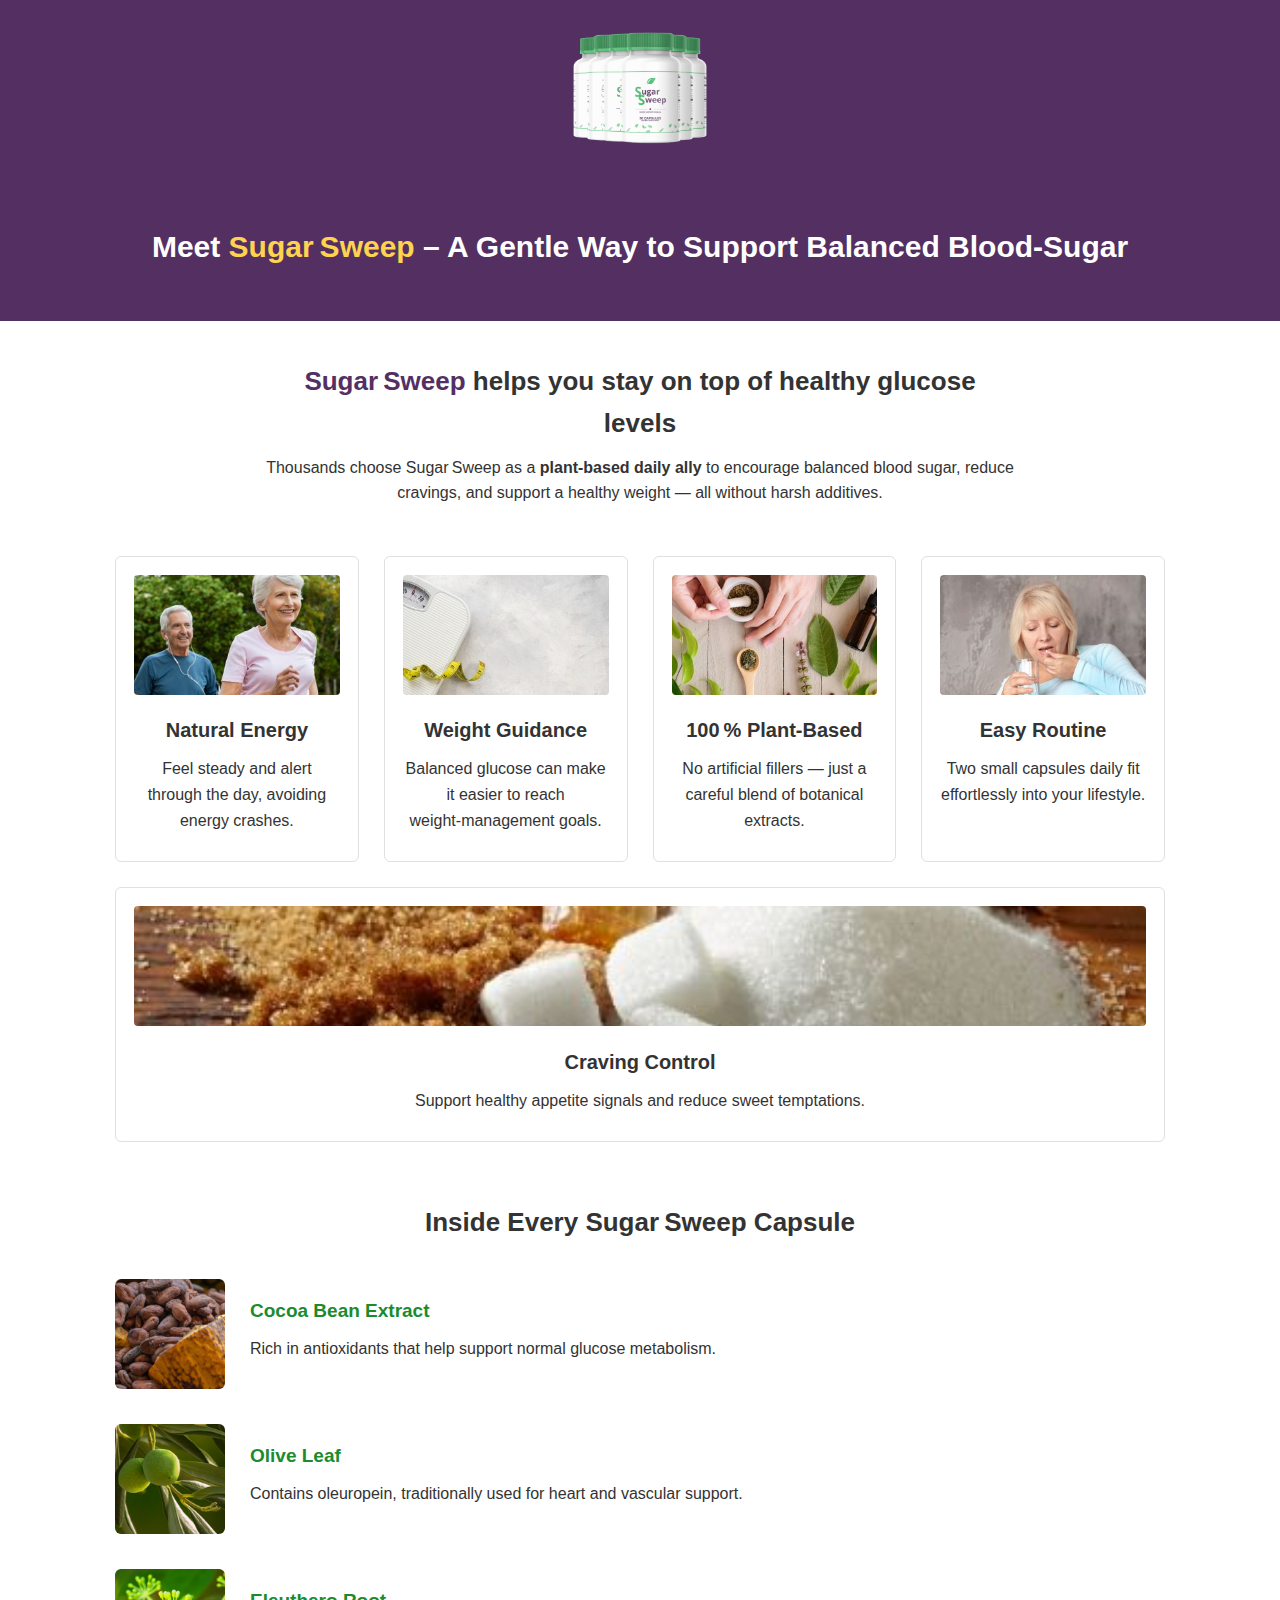
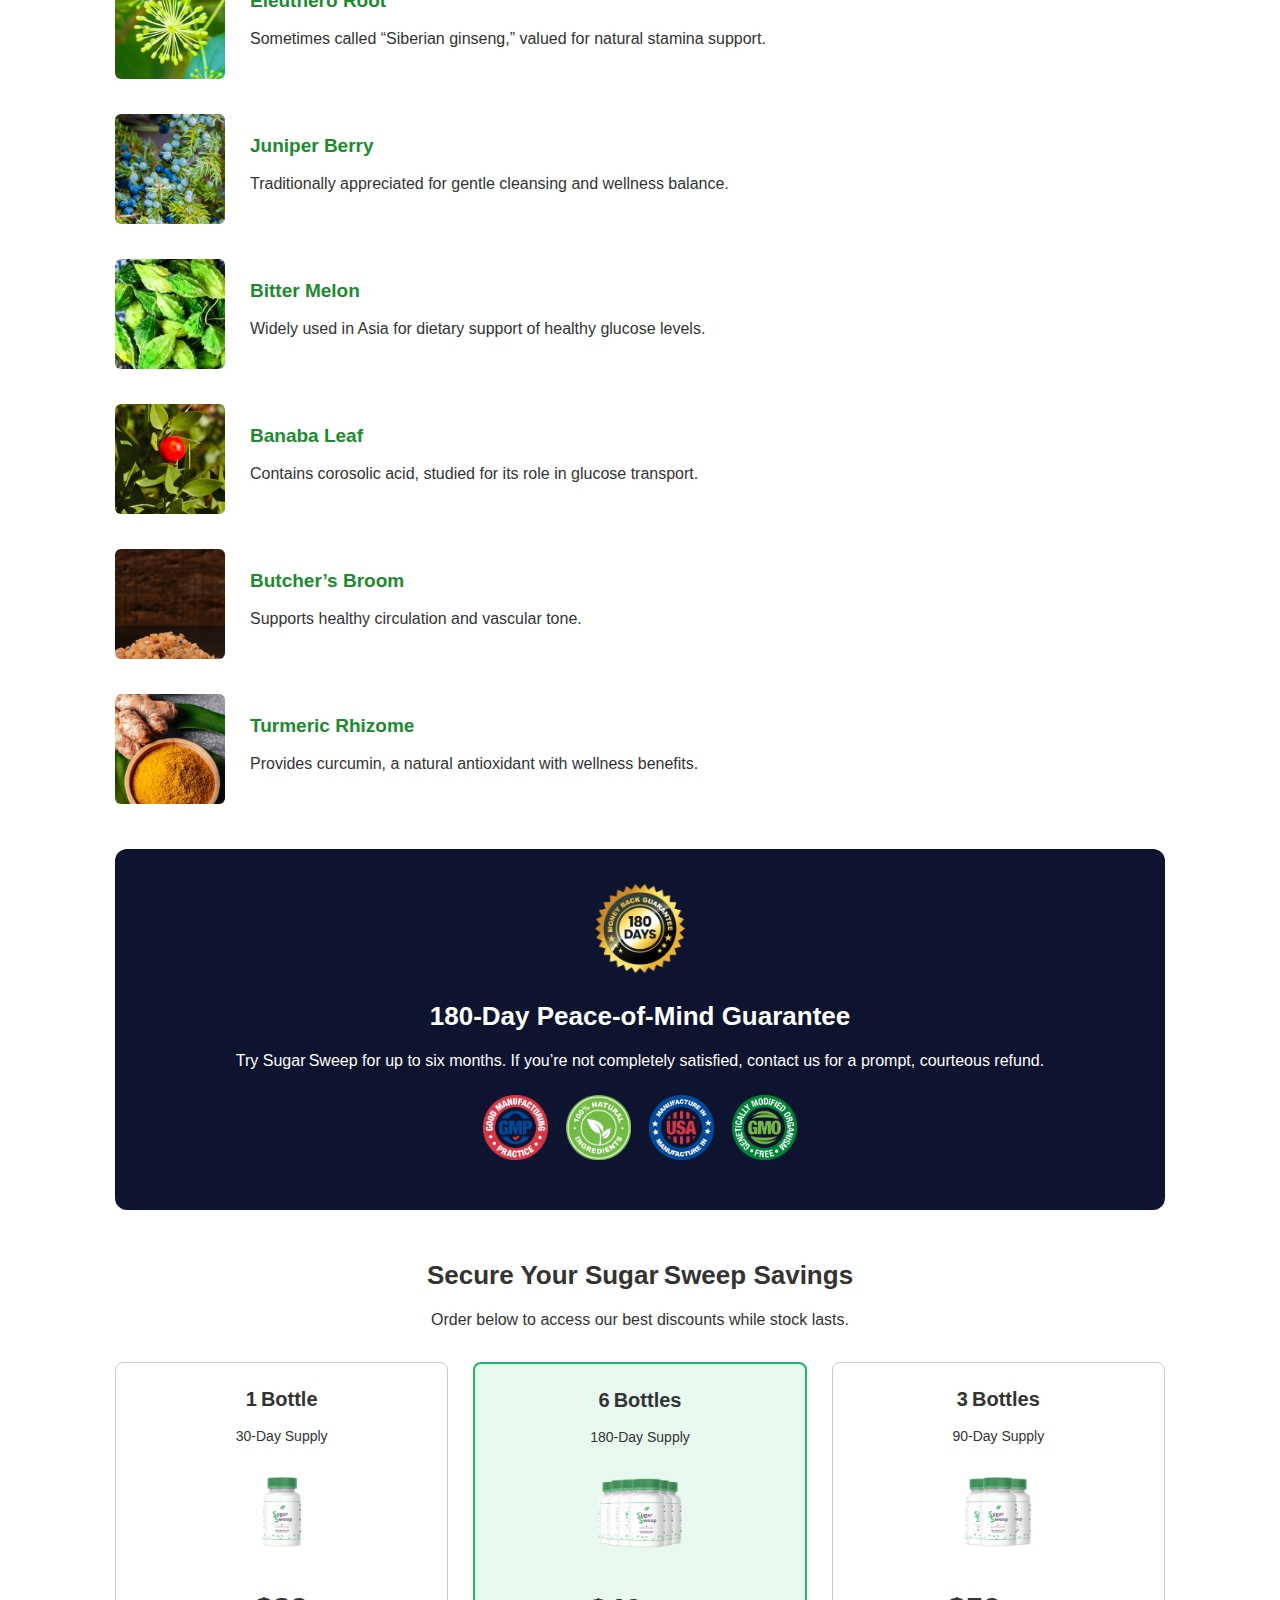
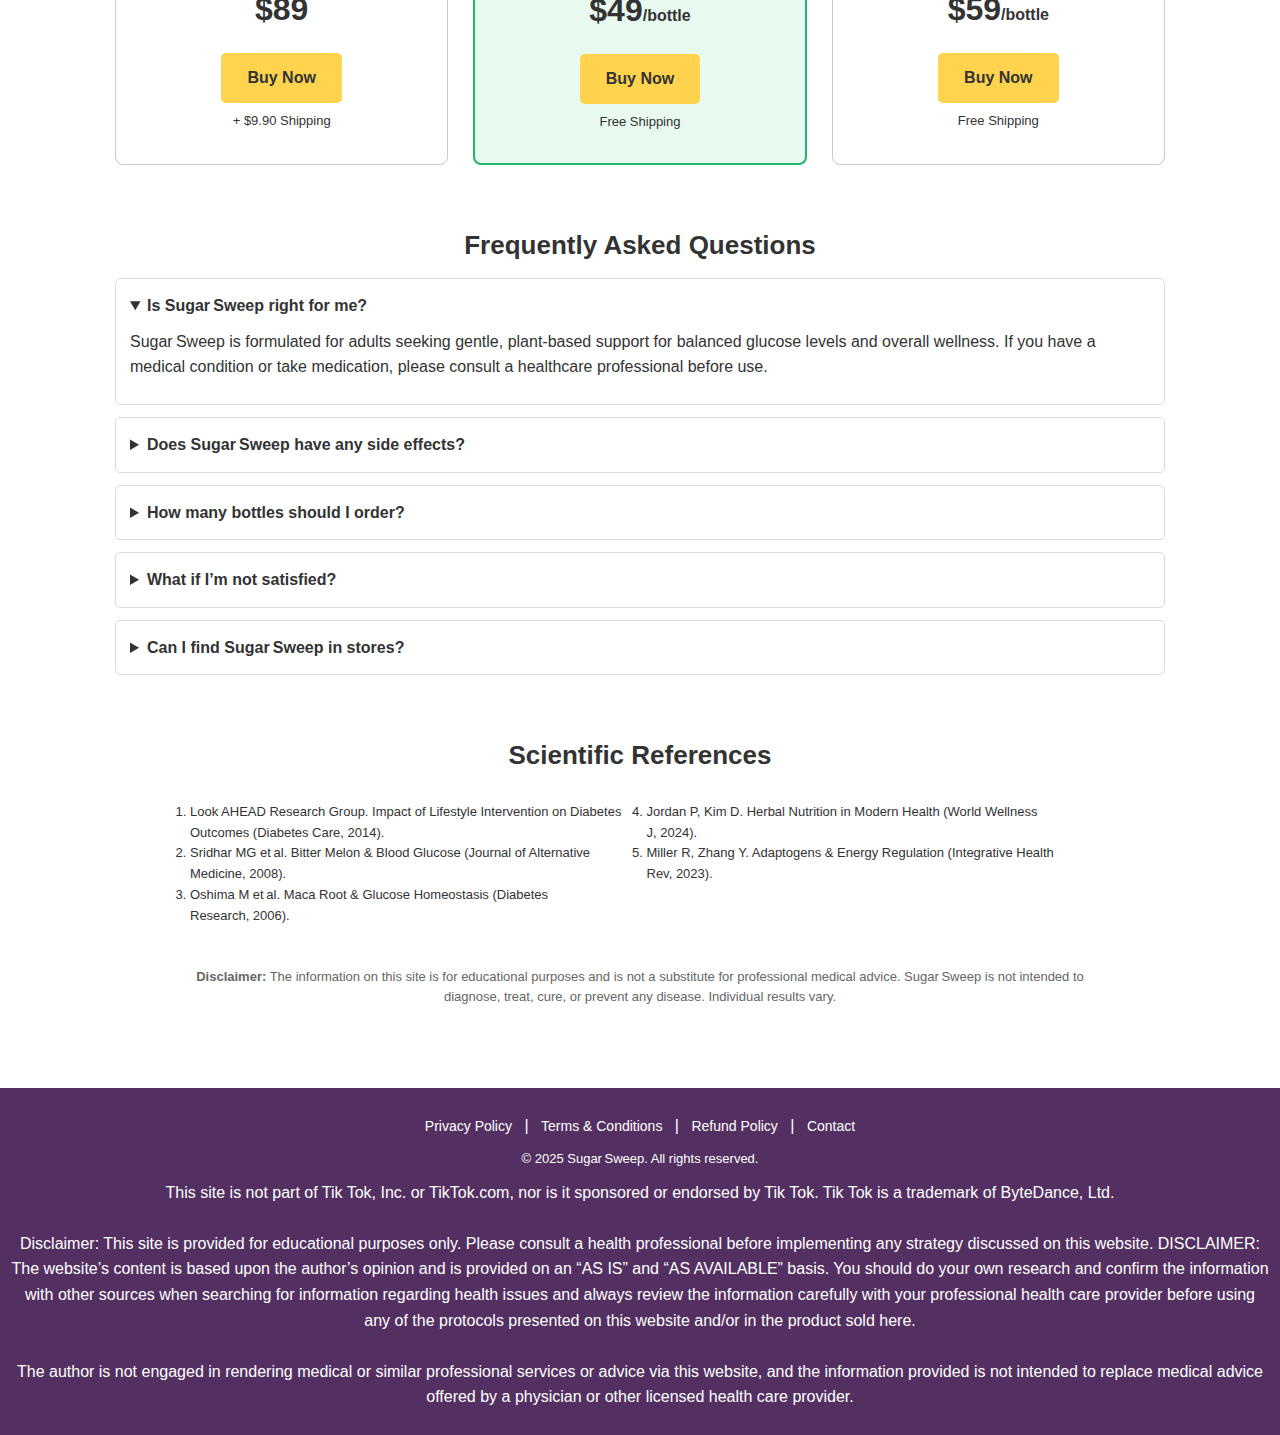
<file: white page - S.S/index.html>
<!DOCTYPE html>
<html lang="en">
<head>
  <meta charset="UTF-8" />
  <meta name="viewport" content="width=device-width, initial-scale=1.0"/>
  <title>Sugar Sweep – Daily Blood‑Sugar Support</title>

  <!-- ── Minimal, neutral styling ── -->
  <style>
    :root{
      --brand: #543062;      /* plum */
      --accent: #ffd34d;     /* warm yellow for CTAs */
      --text:   #333;
      --light:  #f9f9f9;
    }
    *{box-sizing:border-box;margin:0;padding:0}
    body{font-family:Arial,Helvetica,sans-serif;background:#fff;color:var(--text);line-height:1.6}
    h1,h2,h3{font-weight:700;margin:0 0 10px}
    h1{font-size:30px;color:var(--brand)}
    h2{font-size:26px}
    h3{font-size:20px}
    p{margin:10px 0}
    a{text-decoration:none;color:inherit}

    header,footer{background:var(--brand);color:#fff;text-align:center;padding:25px 10px}
    .hero{padding:40px 15px;text-align:center;background:var(--brand);color:#fff}
    .hero img{max-width:140px;margin:20px 0}
    .container{width:92%;max-width:1050px;margin:0 auto;padding:40px 0}

    /* highlights grid */
    .grid{display:flex;flex-wrap:wrap;gap:25px;justify-content:center}
    .card{flex:1 1 220px;border:1px solid #e0e0e0;border-radius:6px;padding:18px;text-align:center;background:#fff}
    .card img{width:100%;height:120px;object-fit:cover;border-radius:4px;margin-bottom:12px}

    /* ingredients list */
    .ingredient{display:flex;align-items:center;gap:25px;margin:35px 0}
    .ingredient img{width:110px;height:110px;object-fit:cover;border-radius:6px}
    .ingredient h4{margin-bottom:4px;color:#1a8c2e;font-size:19px}

    /* pricing */
    .plans{display:flex;flex-wrap:wrap;gap:25px;justify-content:center}
    .plan{flex:1 1 220px;border:1px solid #c9c9c9;border-radius:8px;padding:20px;text-align:center;background:#fff}
    .best{border:2px solid #1fb76b;background:#e8f9ef}
    .plan img{width:100px;margin:15px 0}
    .price{font-size:32px;font-weight:700;margin:10px 0}
    .btn{display:inline-block;background:var(--accent);padding:12px 26px;border-radius:5px;font-weight:700;margin-top:8px}
    
    /* FAQ accordion (simple open/close) */
    details{border:1px solid #dcdcdc;border-radius:5px;padding:14px;margin:12px 0;background:#fff}
    summary{cursor:pointer;font-weight:700}

    /* guarantee box */
    .guarantee{background:#0e1430;color:#fff;border-radius:12px;padding:35px;text-align:center;margin:45px auto}
    .guarantee img{width:90px;margin-bottom:15px}

    /* footer */
    footer nav a{color:#fff;margin:0 8px;font-size:14px}
    footer p{font-size:13px;margin-top:10px}
  </style>
</head>
<body>

  <!-- ── HERO ── -->
  <header>
    <img src="assets/images/6pot.png" alt="Sugar Sweep Logo" style="max-width:160px">
  </header>

  <section class="hero">
    <h1 style="color: white;">Meet <span style="color:#ffd34d">Sugar Sweep</span> – A Gentle Way to Support Balanced Blood‑Sugar</h1>
  </section>

  <div class="container">

    <!-- ── VALUE PROPOSITION ── -->
    <section style="text-align:center;max-width:750px;margin:0 auto 50px">
      <h2><span style="color:var(--brand)">Sugar Sweep</span> helps you stay on top of healthy glucose levels</h2>
      <p>Thousands choose Sugar Sweep as a <strong>plant‑based daily ally</strong> to encourage balanced blood sugar, reduce cravings, and support a healthy weight — all without harsh additives.</p>
    </section>

    <!-- ── BENEFIT CARDS ── -->
    <section class="grid">
      <div class="card">
        <img src="assets/images/energyboost.jpg" alt="Active seniors">
        <h3>Natural Energy</h3>
        <p>Feel steady and alert through the day, avoiding energy crashes.</p>
      </div>
      <div class="card">
        <img src="assets/images/wlmanagement.jpg" alt="Scale">
        <h3>Weight Guidance</h3>
        <p>Balanced glucose can make it easier to reach weight‑management goals.</p>
      </div>
      <div class="card">
        <img src="assets/images/naturalingredients.jpg" alt="Leaves">
        <h3>100 % Plant‑Based</h3>
        <p>No artificial fillers — just a careful blend of botanical extracts.</p>
      </div>
      <div class="card">
        <img src="assets/images/easytotake.jpg" alt="Woman drinking water">
        <h3>Easy Routine</h3>
        <p>Two small capsules daily fit effortlessly into your lifestyle.</p>
      </div>
      <div class="card">
        <img src="assets/images/sugarcravings.jpg" alt="Sugar cubes">
        <h3>Craving Control</h3>
        <p>Support healthy appetite signals and reduce sweet temptations.</p>
      </div>
    </section>

    <!-- ── INGREDIENTS ── -->
    <section style="margin-top:60px">
      <h2 style="text-align:center">Inside Every Sugar Sweep Capsule</h2>

      <div class="ingredient">
        <img src="assets/images/ingredient1.png" alt="Cocoa beans">
        <div>
          <h4>Cocoa Bean Extract</h4>
          <p>Rich in antioxidants that help support normal glucose metabolism.</p>
        </div>
      </div>

      <div class="ingredient">
        <img src="assets/images/ingredient2.png" alt="Olive leaves">
        <div>
          <h4>Olive Leaf</h4>
          <p>Contains oleuropein, traditionally used for heart and vascular support.</p>
        </div>
      </div>

      <div class="ingredient">
        <img src="assets/images/ingredient3.png" alt="Eleuthero">
        <div>
          <h4>Eleuthero Root</h4>
          <p>Sometimes called “Siberian ginseng,” valued for natural stamina support.</p>
        </div>
      </div>

      <div class="ingredient">
        <img src="assets/images/ingredient4.png" alt="Juniper berries">
        <div>
          <h4>Juniper Berry</h4>
          <p>Traditionally appreciated for gentle cleansing and wellness balance.</p>
        </div>
      </div>

      <div class="ingredient">
        <img src="assets/images/ingredient5.jpg" alt="Bitter melon">
        <div>
          <h4>Bitter Melon</h4>
          <p>Widely used in Asia for dietary support of healthy glucose levels.</p>
        </div>
      </div>

      <div class="ingredient">
        <img src="assets/images/ingredient6.png" alt="Banaba leaves">
        <div>
          <h4>Banaba Leaf</h4>
          <p>Contains corosolic acid, studied for its role in glucose transport.</p>
        </div>
      </div>

      <div class="ingredient">
        <img src="assets/images/ingredient7.png" alt="Butcher's broom">
        <div>
          <h4>Butcher’s Broom</h4>
          <p>Supports healthy circulation and vascular tone.</p>
        </div>
      </div>

      <div class="ingredient">
        <img src="assets/images/ingredient8.png" alt="Turmeric">
        <div>
          <h4>Turmeric Rhizome</h4>
          <p>Provides curcumin, a natural antioxidant with wellness benefits.</p>
        </div>
      </div>
    </section>

    <!-- ── GUARANTEE ── -->
    <section class="guarantee">
      <img src="assets/images/guarantee-seal.png" alt="180‑Day Badge">
      <h2>180‑Day Peace‑of‑Mind Guarantee</h2>
      <p>Try Sugar Sweep for up to six months. If you’re not completely satisfied, contact us for a prompt, courteous refund.</p>
      <div style="display:flex;justify-content:center;gap:18px;margin-top:22px">
        <img src="assets/images/gmp.png" alt="GMP" style="width:65px">
        <img src="assets/images/nat.png" alt="Natural" style="width:65px">
        <img src="assets/images/usa.png" alt="USA" style="width:65px">
        <img src="assets/images/gmo.png" alt="Non‑GMO" style="width:65px">
      </div>
    </section>

    <!-- ── PRICING ── -->
    <section>
      <h2 style="text-align:center">Secure Your Sugar Sweep Savings</h2>
      <p style="text-align:center;margin-bottom:30px">Order below to access our best discounts while stock lasts.</p>

      <div class="plans">
        <div class="plan">
          <h3>1 Bottle</h3>
          <p style="font-size:14px">30‑Day Supply</p>
          <img src="assets/images/1pot.png" alt="1 bottle">
          <div class="price">$89</div>
          <a class="btn" href="https://buygoods.com/secure/checkout.html?account_id=10246&product_codename=sug1&redirect=aHR0cHM6Ly9zdWdhcnN3ZWVwdG9kYXkuY29tL3Vwc2VsbC1iZw==">Buy Now</a>
          <p style="font-size:13px;margin-top:8px">+ $9.90 Shipping</p>
        </div>

        <div class="plan best">
          <h3>6 Bottles</h3>
          <p style="font-size:14px">180‑Day Supply</p>
          <img src="assets/images/6pot.png" alt="6 bottles">
          <div class="price">$49<span style="font-size:16px">/bottle</span></div>
          <a class="btn" href="https://buygoods.com/secure/checkout.html?account_id=10246&product_codename=sug6&redirect=aHR0cHM6Ly9zdWdhcnN3ZWVwdG9kYXkuY29tL3Vwc2VsbC1iZw==">Buy Now</a>
          <p style="font-size:13px;margin-top:8px">Free Shipping</p>
        </div>

        <div class="plan">
          <h3>3 Bottles</h3>
          <p style="font-size:14px">90‑Day Supply</p>
          <img src="assets/images/3pot.png" alt="3 bottles">
          <div class="price">$59<span style="font-size:16px">/bottle</span></div>
          <a class="btn" href="https://buygoods.com/secure/checkout.html?account_id=10246&product_codename=sug3&redirect=aHR0cHM6Ly9zdWdhcnN3ZWVwdG9kYXkuY29tL3Vwc2VsbC1iZw==">Buy Now</a>
          <p style="font-size:13px;margin-top:8px">Free Shipping</p>
        </div>
      </div>
    </section>

    <!-- ── FAQ ── -->
    <section style="margin-top:60px">
      <h2 style="text-align:center">Frequently Asked Questions</h2>

      <details open>
        <summary>Is Sugar Sweep right for me?</summary>
        <p>Sugar Sweep is formulated for adults seeking gentle, plant‑based support for balanced glucose levels and overall wellness. If you have a medical condition or take medication, please consult a healthcare professional before use.</p>
      </details>

      <details>
        <summary>Does Sugar Sweep have any side effects?</summary>
        <p>The formula is designed to be well‑tolerated, and we haven’t received reports of significant side effects. Everyone is different, so monitor how you feel and consult a professional if you have concerns.</p>
      </details>

      <details>
        <summary>How many bottles should I order?</summary>
        <p>Most customers choose 3–6 bottles to enjoy continuous support and the biggest savings. Sugar Sweep is intended for daily use.</p>
      </details>

      <details>
        <summary>What if I’m not satisfied?</summary>
        <p>Every order is protected by our 180‑day guarantee. Simply contact us within that window for a full refund.</p>
      </details>

      <details>
        <summary>Can I find Sugar Sweep in stores?</summary>
        <p>To ensure authenticity and consistent quality, Sugar Sweep is sold exclusively on this website.</p>
      </details>
    </section>

    <!-- ── REFERENCES ── -->
    <section style="margin-top:60px">
      <h2 style="text-align:center">Scientific References</h2>
      <ol style="columns:2;max-width:900px;margin:25px auto;font-size:13px">
        <li>Look AHEAD Research Group. Impact of Lifestyle Intervention on Diabetes Outcomes (Diabetes Care, 2014).</li>
        <li>Sridhar MG et al. Bitter Melon &amp; Blood Glucose (Journal of Alternative Medicine, 2008).</li>
        <li>Oshima M et al. Maca Root &amp; Glucose Homeostasis (Diabetes Research, 2006).</li>
        <li>Jordan P, Kim D. Herbal Nutrition in Modern Health (World Wellness J, 2024).</li>
        <li>Miller R, Zhang Y. Adaptogens &amp; Energy Regulation (Integrative Health Rev, 2023).</li>
      </ol>
    </section>

    <!-- ── DISCLAIMER ── -->
    <section style="font-size:13px;color:#666;max-width:900px;margin:40px auto;text-align:center">
      <p><strong>Disclaimer:</strong> The information on this site is for educational purposes and is not a substitute for professional medical advice. Sugar Sweep is not intended to diagnose, treat, cure, or prevent any disease. Individual results vary.</p>
    </section>
  </div>

  <!-- ── FOOTER ── -->
  <footer>
    <nav>
      <a href="privacy-policy.html">Privacy Policy</a> |
      <a href="terms.html">Terms &amp; Conditions</a> |
      <a href="refund.html">Refund Policy</a> |
      <a href="mailto:support@sugarsweep.com">Contact</a>
    </nav>
    <p>&copy; 2025 Sugar Sweep. All rights reserved.</p>
    This site is not part of Tik Tok, Inc. or TikTok.com, nor is it sponsored or endorsed by Tik Tok. Tik Tok is a trademark of ByteDance, Ltd.
            <br><br>
            Disclaimer: This site is provided for educational purposes only.
            Please consult a health professional before implementing any strategy discussed on this website.
            DISCLAIMER: The website’s content is based upon the author’s opinion and is provided on an “AS IS” and “AS AVAILABLE” basis.
            You should do your own research and confirm the information with other sources when searching for information regarding health issues and always review the information carefully with your professional health care provider before using any of the protocols presented on this website and/or in the product sold here.
            <br><br>
            The author is not engaged in rendering medical or similar professional services or advice via this website, and the information provided is not intended to replace medical advice offered by a physician or other licensed health care provider.
  </footer>

</body>
</html>
</file>
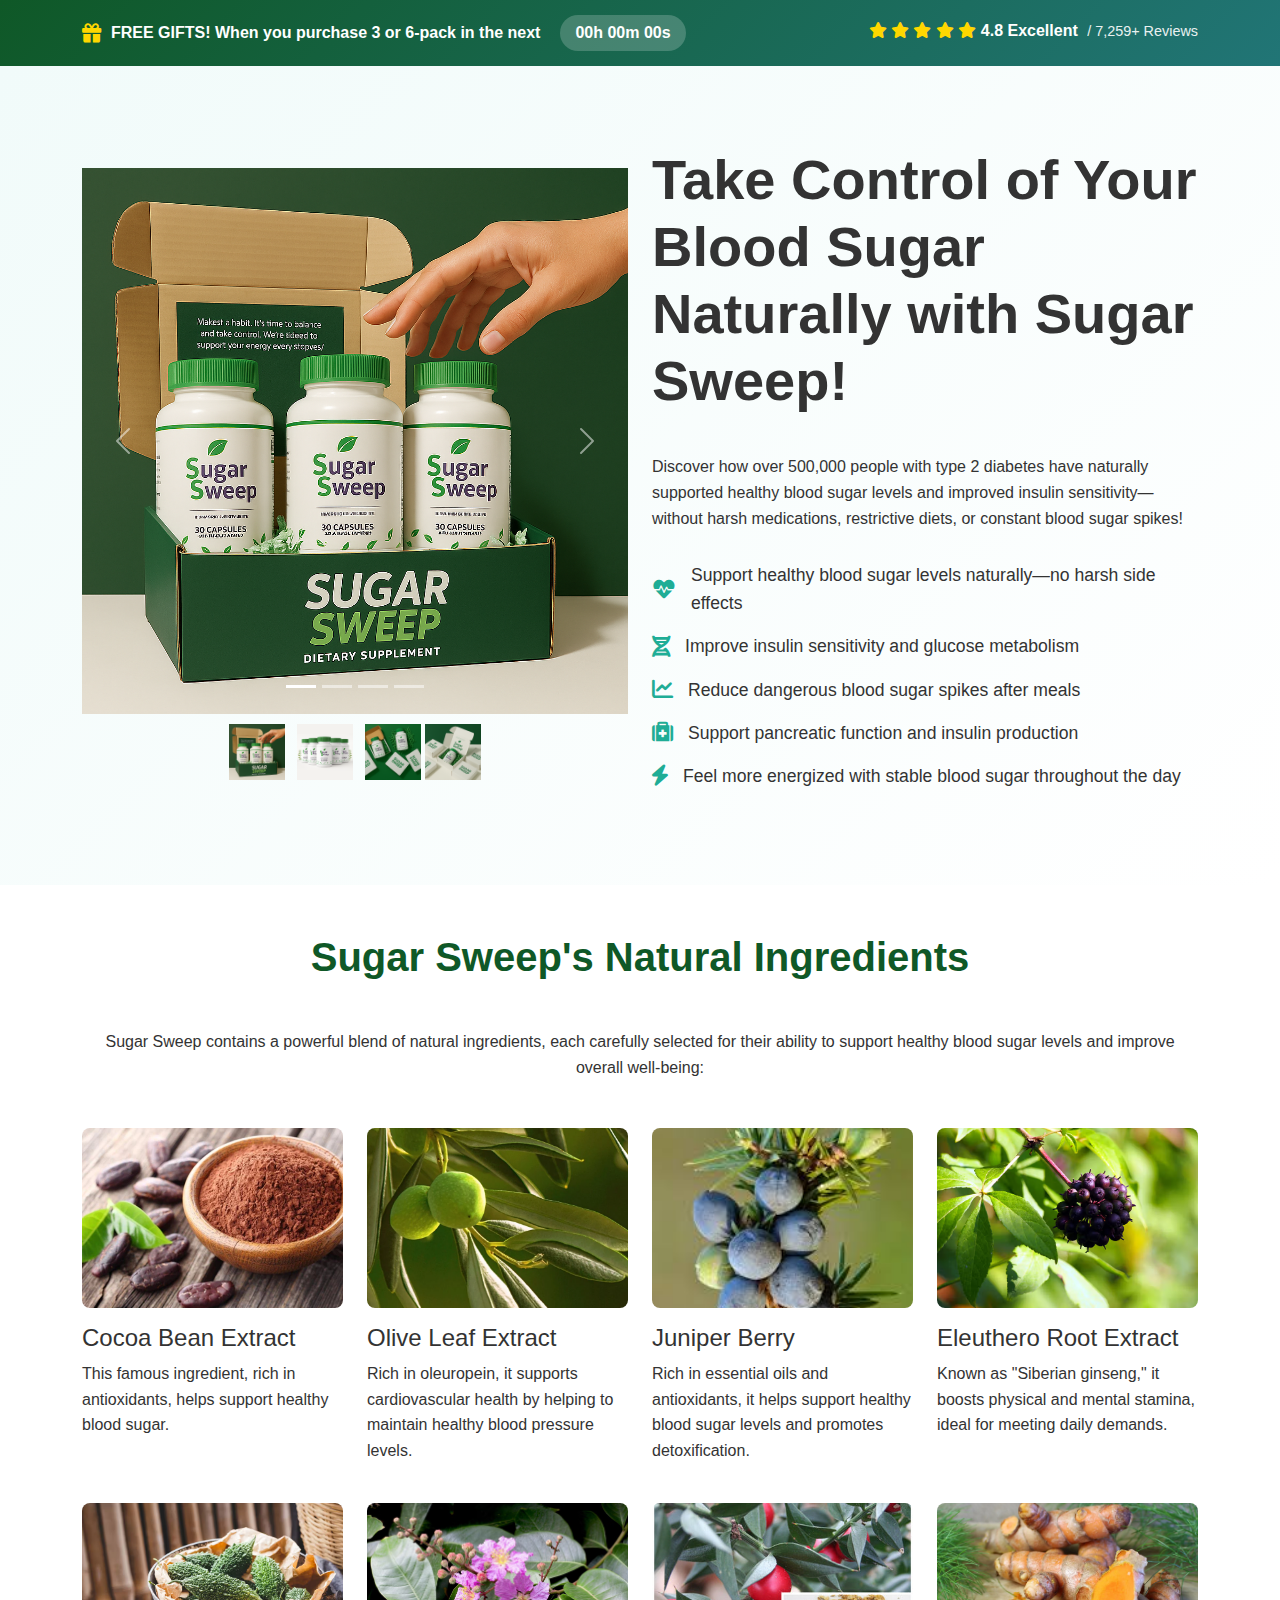
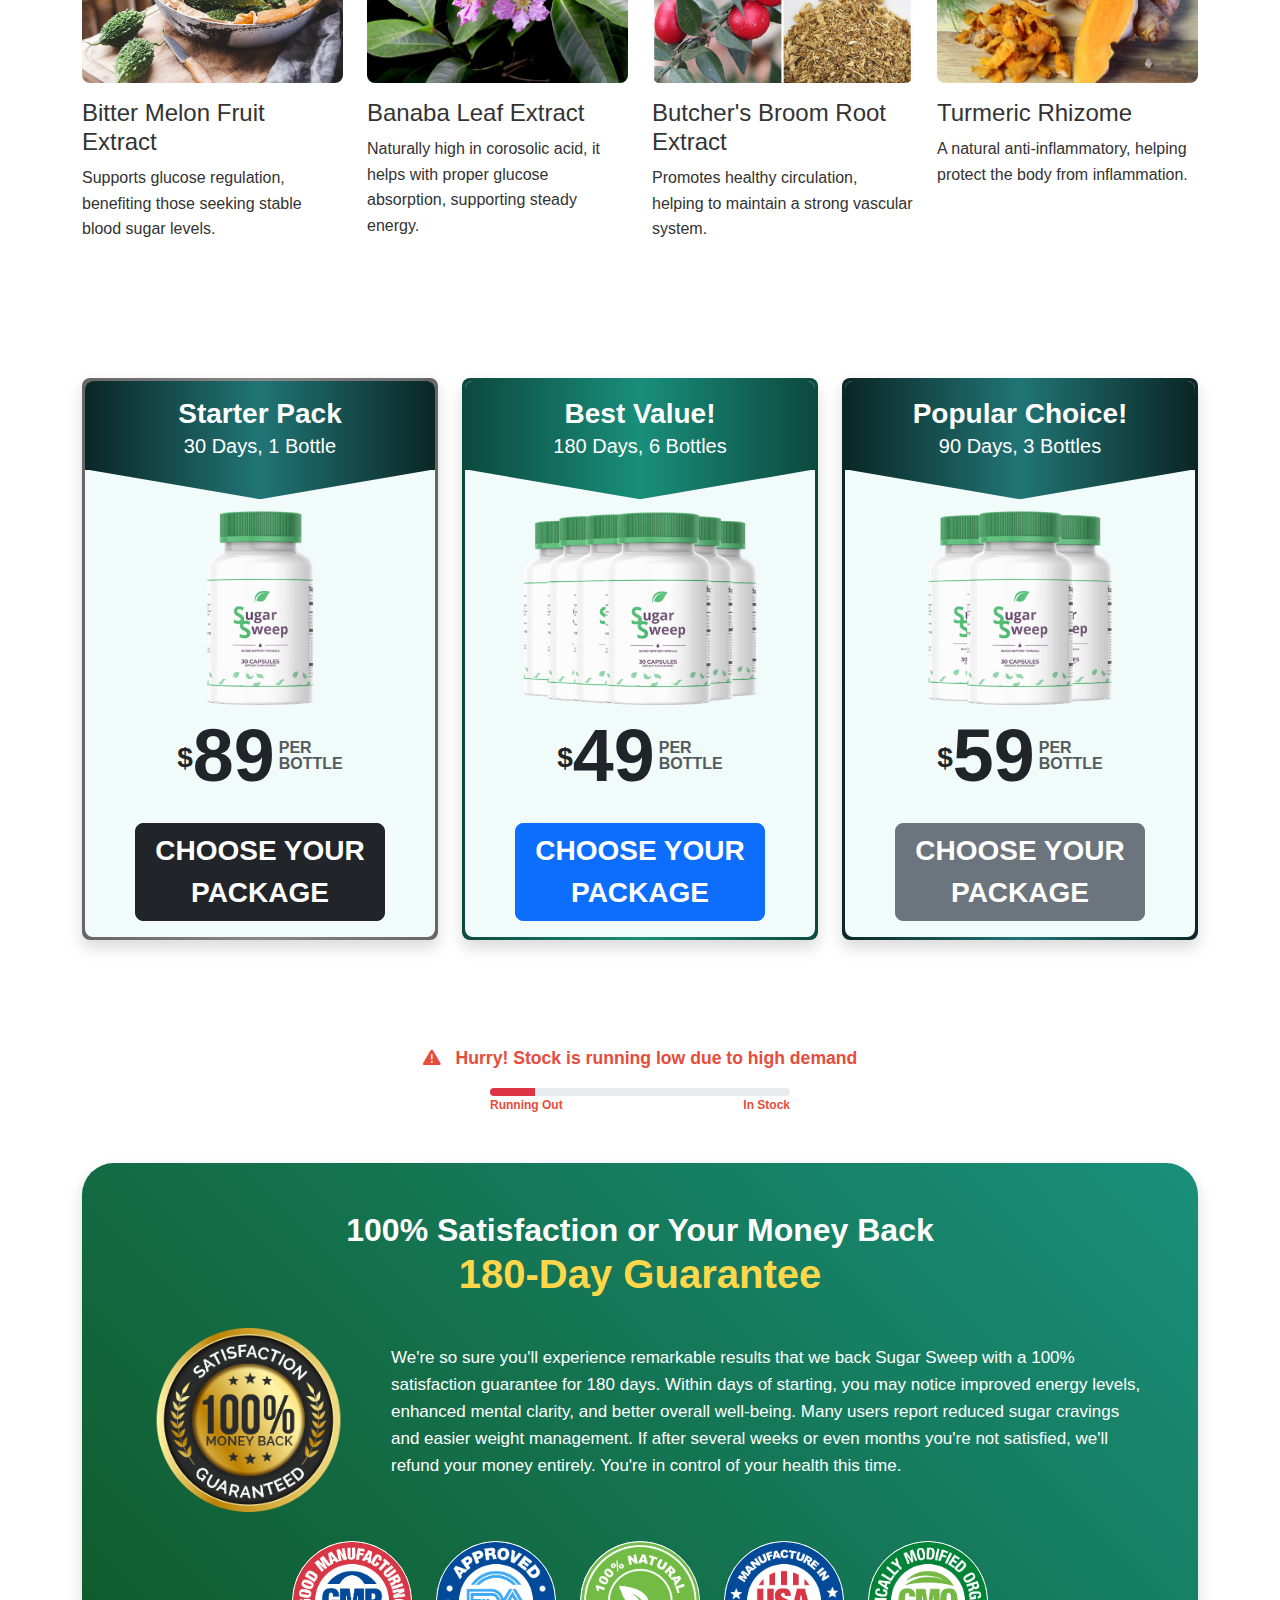
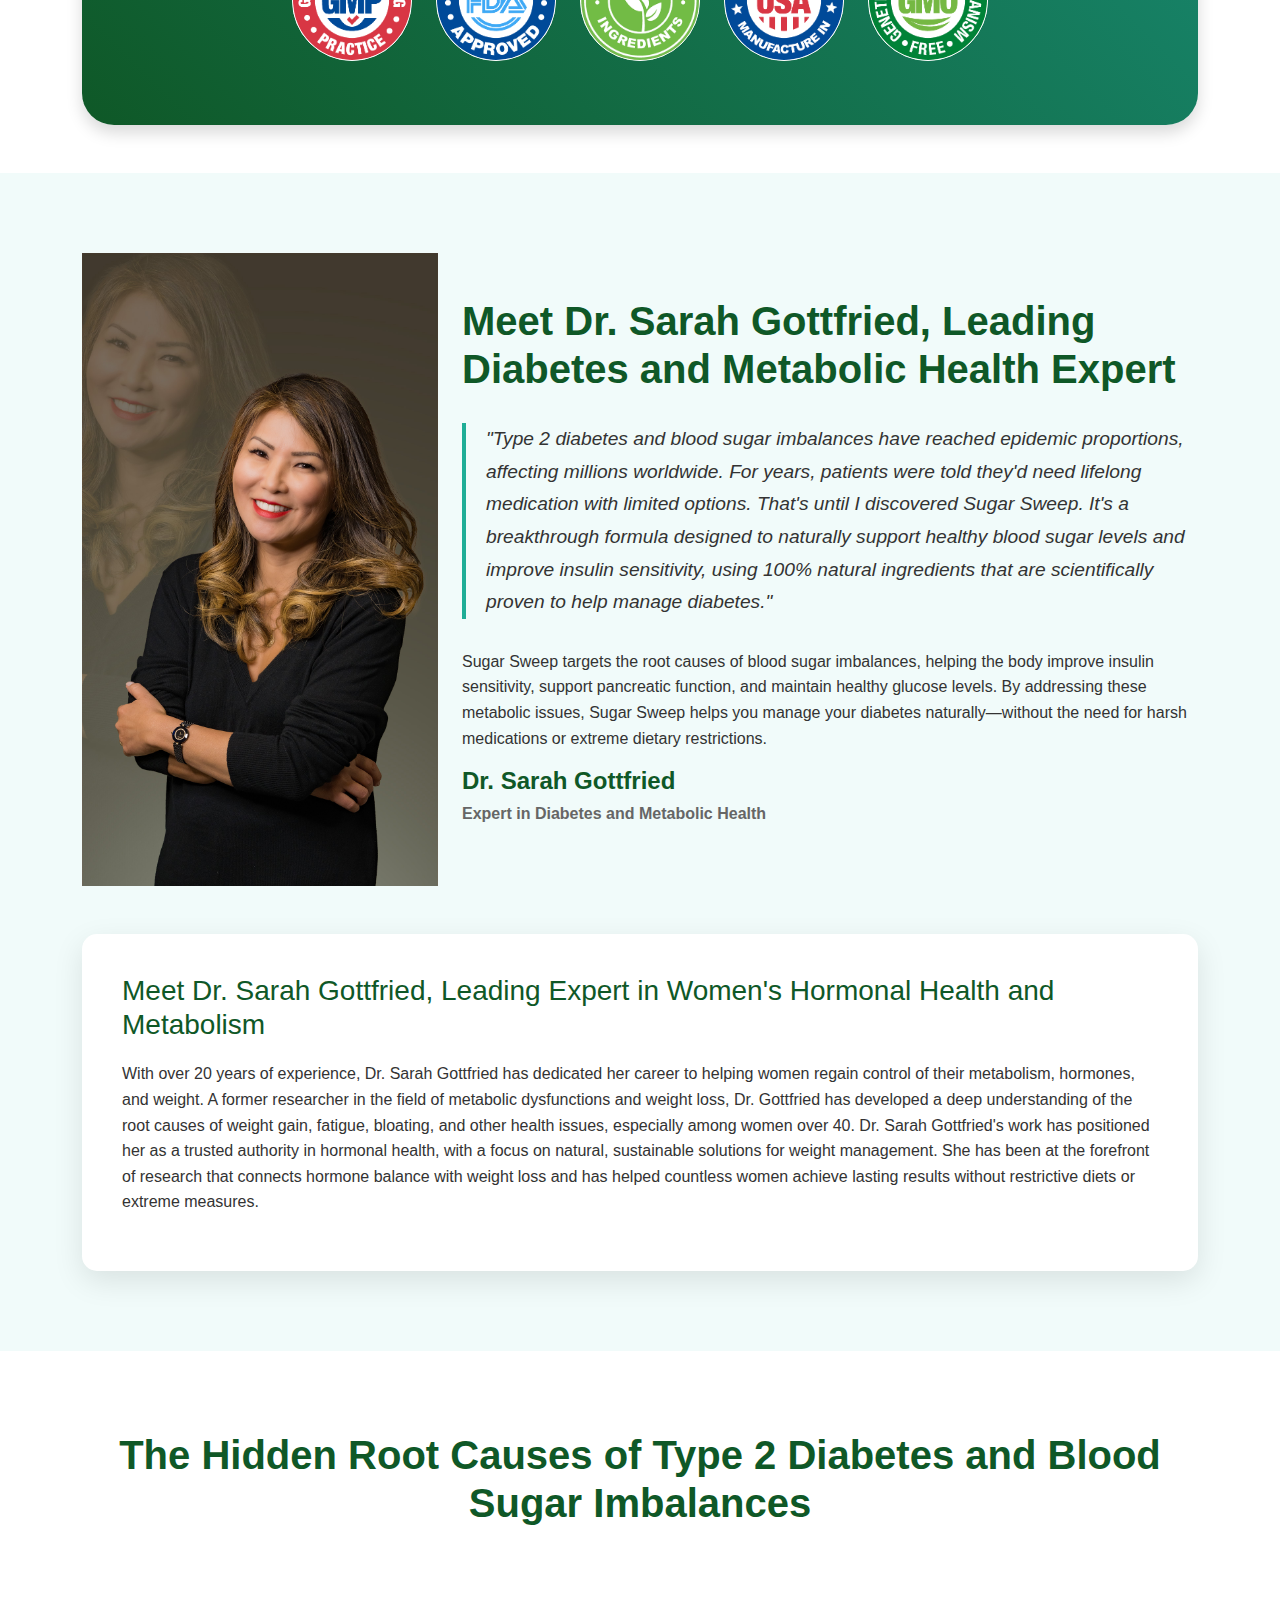
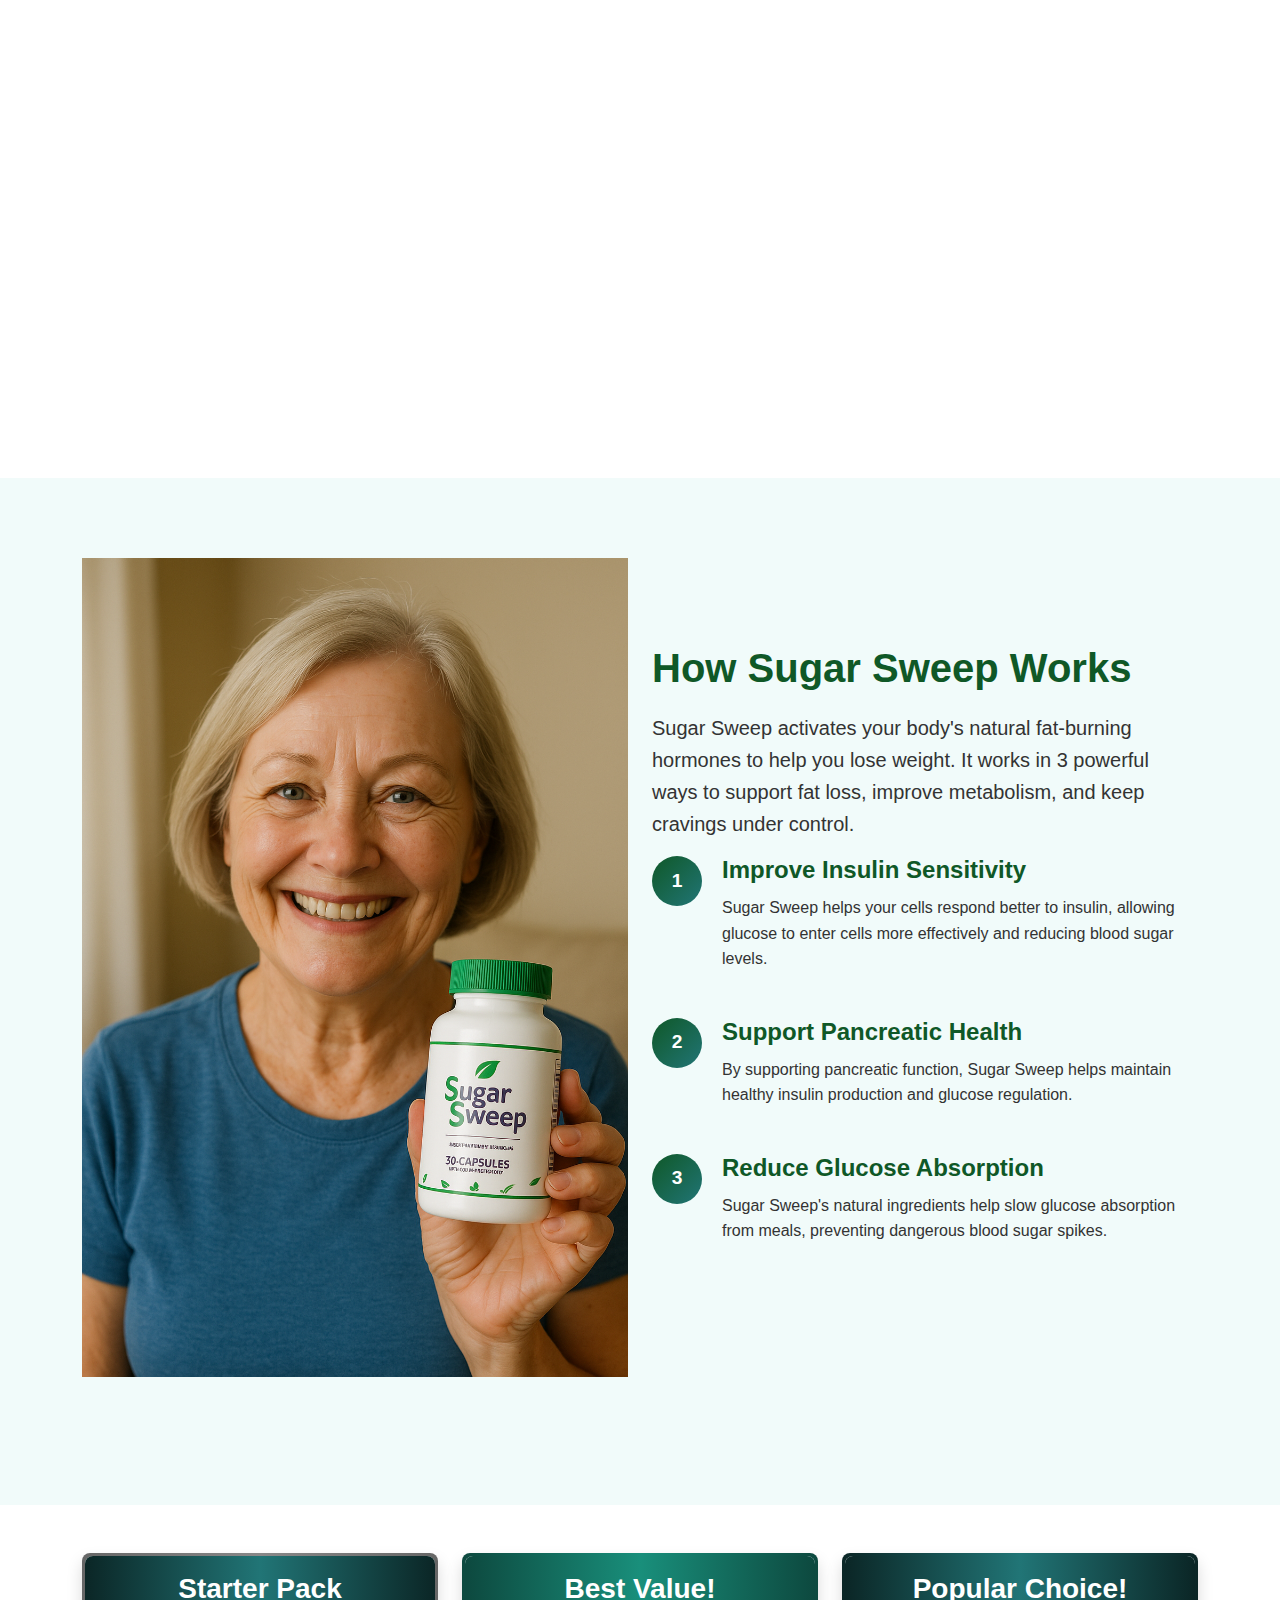
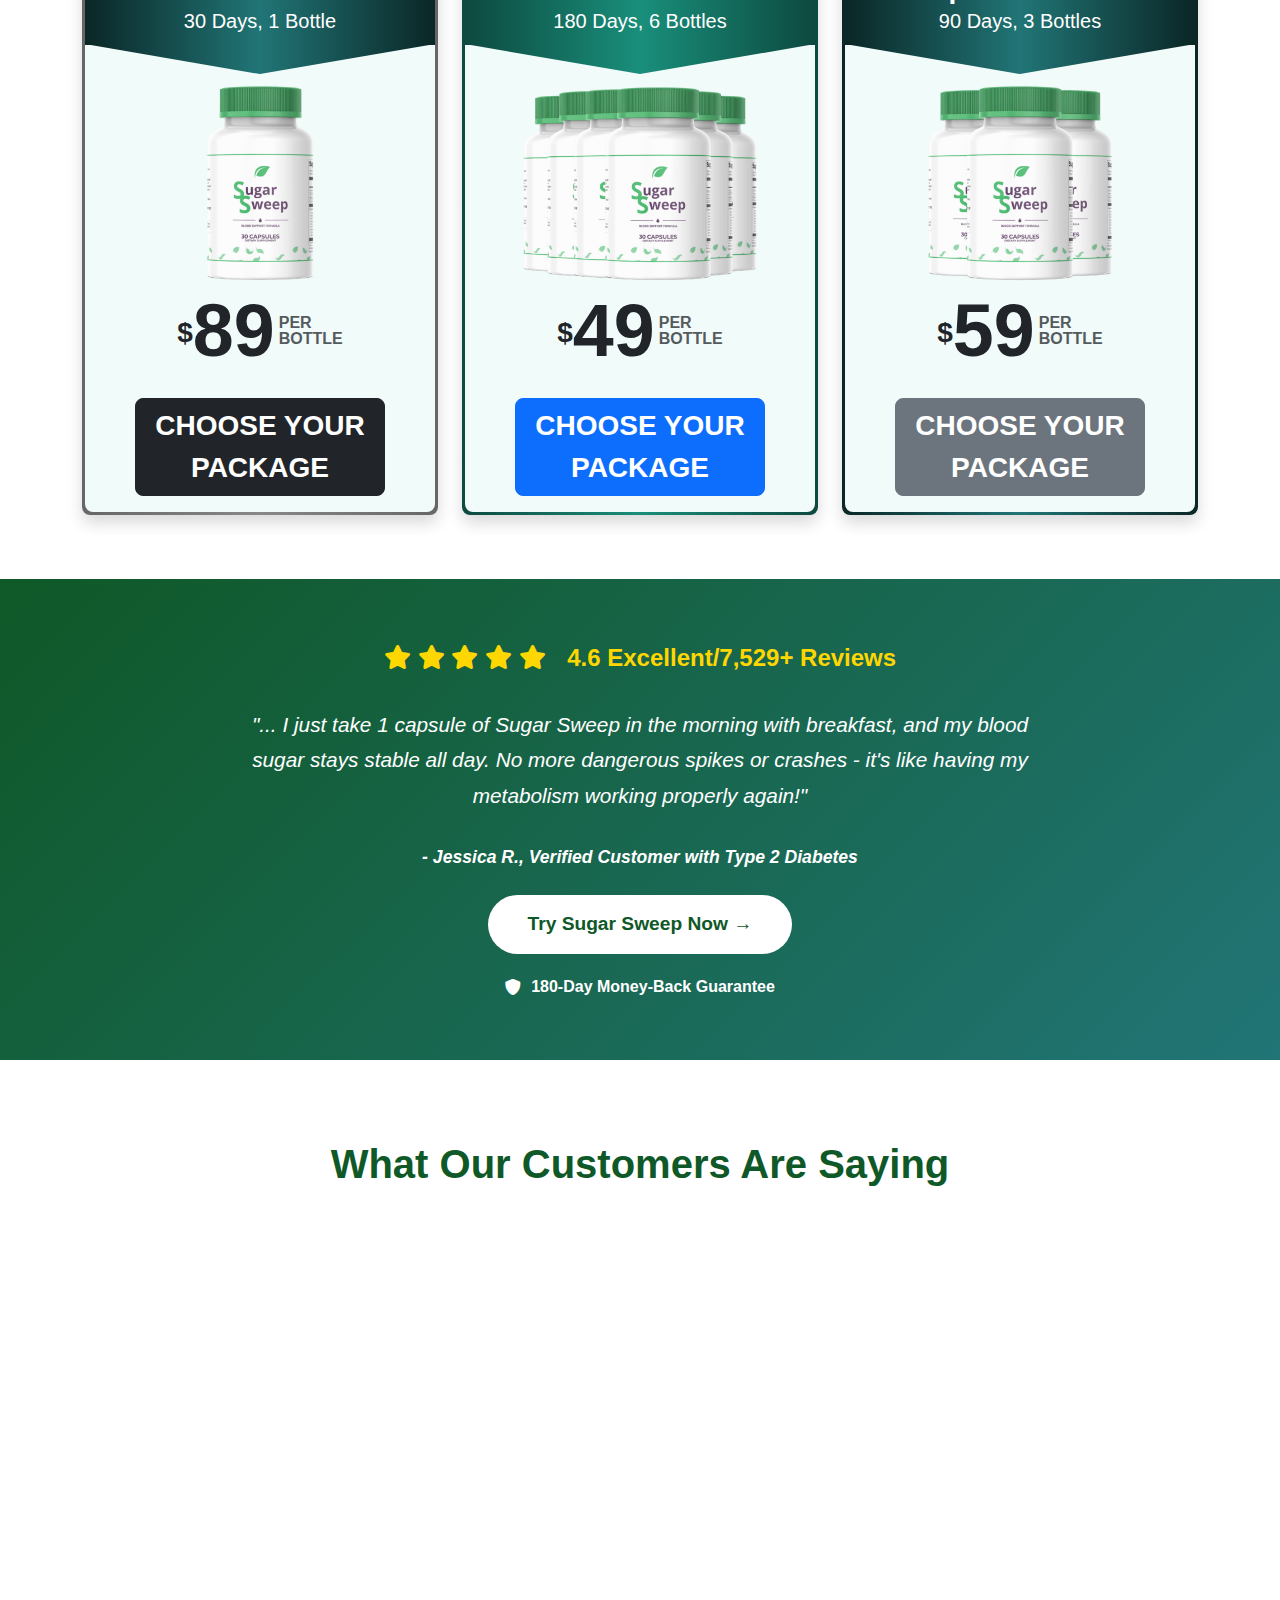
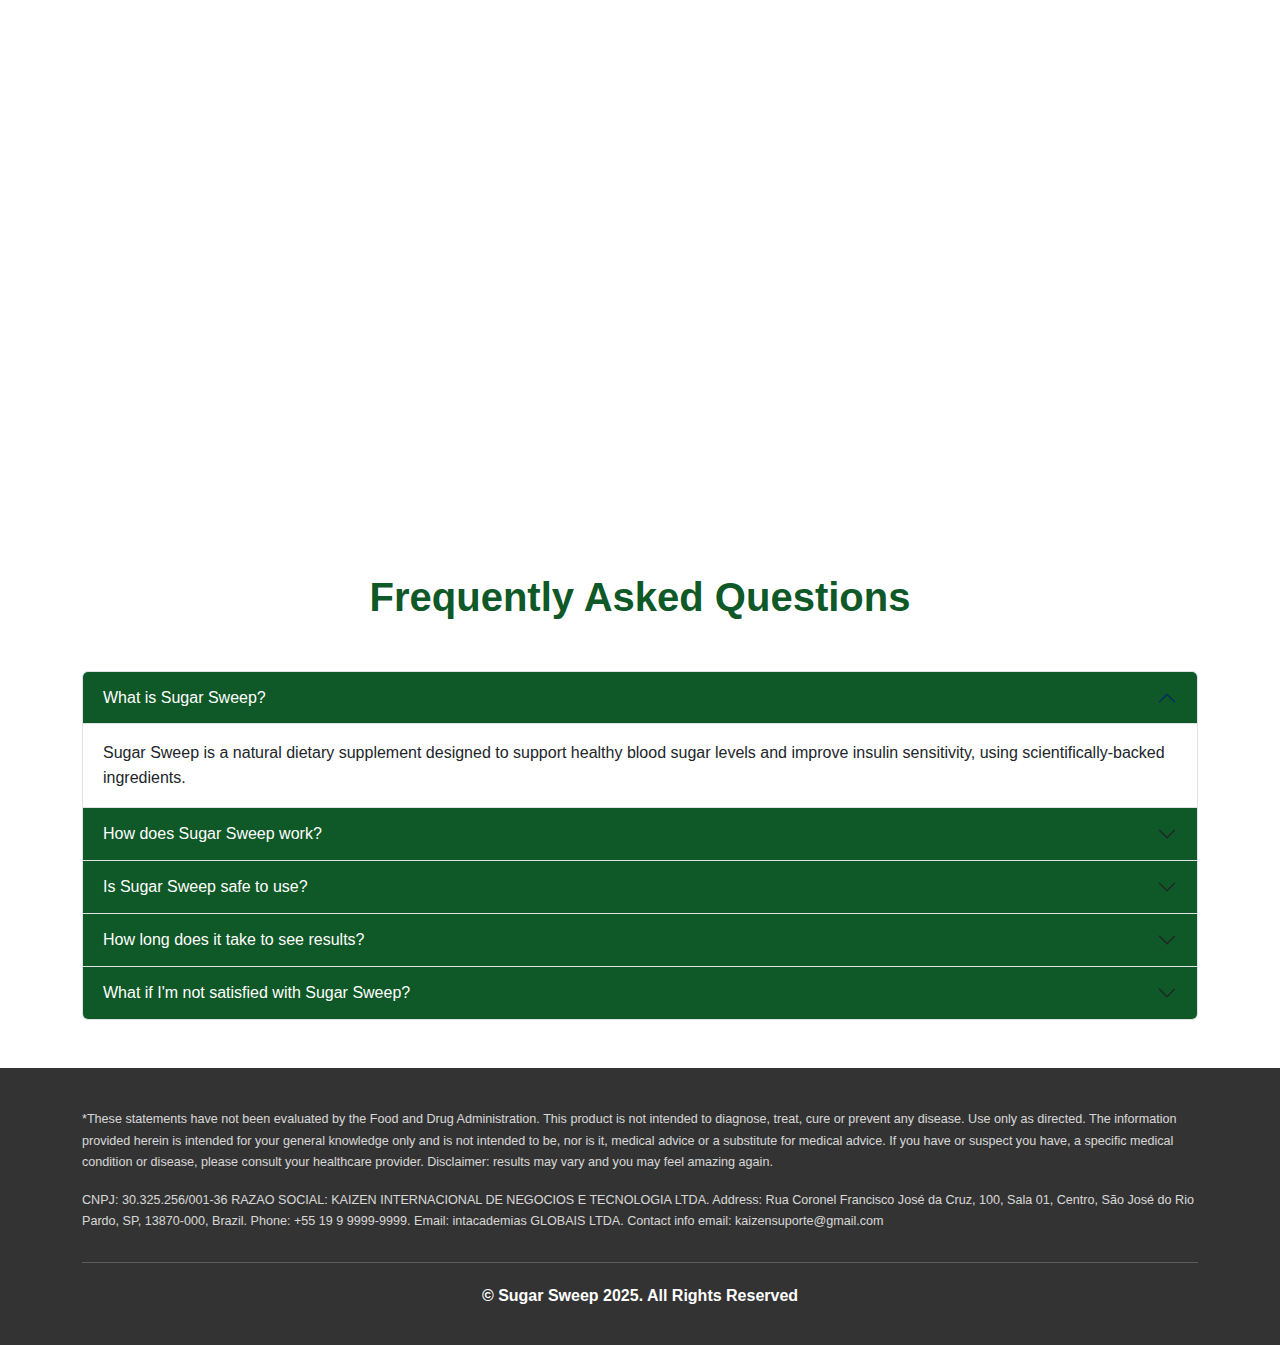
<file: search page/search/index.html>
<!DOCTYPE html>
<html lang="en">
  <head>
    <meta charset="UTF-8" />
    <meta name="viewport" content="width=device-width, initial-scale=1.0" />
    <title>Sugar Sweep - Natural Blood Sugar Support for Type 2 Diabetes</title>
    <link
      href="https://cdn.jsdelivr.net/npm/bootstrap@5.3.0/dist/css/bootstrap.min.css"
      rel="stylesheet"
    />
    <link
      href="https://cdnjs.cloudflare.com/ajax/libs/font-awesome/6.0.0/css/all.min.css"
      rel="stylesheet"
    />
    <link rel="stylesheet" type="text/css" href="css/styles.css" />
    <link rel="stylesheet" type="text/css" href="css/main.css" />
  </head>
  <body>
    <!-- Header Section -->
    <header class="header-section">
      <div class="container">
        <div class="row align-items-center">
          <div class="col-md-8">
            <div class="free-gifts-banner">
              <i class="fas fa-gift"></i>
              <span>FREE GIFTS! When you purchase 3 or 6-pack in the next</span>
              <div class="countdown-timer" id="countdown">
                <span id="hours">00</span>h <span id="minutes">00</span>m
                <span id="seconds">00</span>s
              </div>
            </div>
          </div>
          <div class="col-md-4">
            <div class="reviews-badge">
              <div class="stars d-inline-block">
                <i class="fas fa-star"></i>
                <i class="fas fa-star"></i>
                <i class="fas fa-star"></i>
                <i class="fas fa-star"></i>
                <i class="fas fa-star"></i>
              </div>
              <span class="rating">4.8 Excellent</span>
              <span class="review-count">/ 7,259+ Reviews</span>
            </div>
          </div>
        </div>
      </div>
    </header>

    <!-- Hero Section -->
    <section class="hero-section">
      <div class="container">
        <div class="row align-items-center">
          <div class="col-lg-6">
            <div class="hero-image">
              <div
                id="productCarousel"
                class="carousel slide"
                data-bs-ride="carousel"
              >
                <!-- Carousel indicators -->
                <div class="carousel-indicators">
                  <button
                    type="button"
                    data-bs-target="#productCarousel"
                    data-bs-slide-to="0"
                    class="active"
                    aria-current="true"
                    aria-label="Slide 1"
                  ></button>
                  <button
                    type="button"
                    data-bs-target="#productCarousel"
                    data-bs-slide-to="1"
                    aria-label="Slide 2"
                  ></button>
                  <button
                    type="button"
                    data-bs-target="#productCarousel"
                    data-bs-slide-to="2"
                    aria-label="Slide 3"
                  ></button>
                  <button
                    type="button"
                    data-bs-target="#productCarousel"
                    data-bs-slide-to="3"
                    aria-label="Slide 4"
                  ></button>
                </div>

                <!-- Carousel items -->
                <div class="carousel-inner">
                  <div class="carousel-item active">
                    <img
                      src="images/potes1.png"
                      class="d-block w-100"
                      alt="Sugar Sweep Product"
                    />
                  </div>
                  <div class="carousel-item">
                    <img
                      src="images/potes2.png"
                      class="d-block w-100"
                      alt="Sugar Sweep Product Variation"
                    />
                  </div>
                  <div class="carousel-item">
                    <img
                      src="images/potes3.png"
                      class="d-block w-100"
                      alt="Sugar Sweep Benefits"
                    />
                  </div>
                  <div class="carousel-item">
                    <img
                      src="images/potes4.png"
                      class="d-block w-100"
                      alt="Sugar Sweep Benefits"
                    />
                  </div>
                </div>

                <!-- Carousel controls -->
                <button
                  class="carousel-control-prev"
                  type="button"
                  data-bs-target="#productCarousel"
                  data-bs-slide="prev"
                >
                  <span
                    class="carousel-control-prev-icon"
                    aria-hidden="true"
                  ></span>
                  <span class="visually-hidden">Previous</span>
                </button>
                <button
                  class="carousel-control-next"
                  type="button"
                  data-bs-target="#productCarousel"
                  data-bs-slide="next"
                >
                  <span
                    class="carousel-control-next-icon"
                    aria-hidden="true"
                  ></span>
                  <span class="visually-hidden">Next</span>
                </button>
              </div>
              
              <!-- Thumbnail navigation -->
              <div class="carousel-thumbnails mt-2 d-flex justify-content-center">
                <img 
                  src="images/potes1.png" 
                  class="thumbnail active me-2" 
                  alt="Thumbnail 1" 
                  data-bs-target="#productCarousel" 
                  data-bs-slide-to="0" 
                  style="width: 60px; height: auto; cursor: pointer; border: 2px solid transparent;"
                />
                <img 
                  src="images/potes2.png" 
                  class="thumbnail me-2" 
                  alt="Thumbnail 2" 
                  data-bs-target="#productCarousel" 
                  data-bs-slide-to="1" 
                  style="width: 60px; height: auto; cursor: pointer; border: 2px solid transparent;"
                />
                <img 
                  src="images/potes3.png" 
                  class="thumbnail" 
                  alt="Thumbnail 3" 
                  data-bs-target="#productCarousel" 
                  data-bs-slide-to="2" 
                  style="width: 60px; height: auto; cursor: pointer; border: 2px solid transparent;"
                />
                <img 
                src="images/potes4.png" 
                class="thumbnail" 
                alt="Thumbnail 4" 
                data-bs-target="#productCarousel" 
                data-bs-slide-to="2" 
                style="width: 60px; height: auto; cursor: pointer; border: 2px solid transparent;"
              />
            </div>
            </div>
          </div>
          <div class="col-lg-6">
            <div class="hero-content">
              <h1 class="hero-title">
                Take Control of Your Blood Sugar Naturally with Sugar Sweep!
              </h1>
              <p class="hero-subtitle"></p>
                Discover how over 500,000 people with type 2 diabetes have
                naturally supported healthy blood sugar levels and improved
                insulin sensitivity—without harsh medications, restrictive
                diets, or constant blood sugar spikes!
              </p>
              <div class="benefits-list">
                <div class="benefit-item">
                  <i class="fas fa-heartbeat"></i>
                  <span
                    >Support healthy blood sugar levels naturally—no harsh side
                    effects</span
                  >
                </div>
                <div class="benefit-item">
                  <i class="fas fa-dna"></i>
                  <span
                    >Improve insulin sensitivity and glucose metabolism</span
                  >
                </div>
                <div class="benefit-item">
                  <i class="fas fa-chart-line"></i>
                  <span>Reduce dangerous blood sugar spikes after meals</span>
                </div>
                <div class="benefit-item">
                  <i class="fas fa-medkit"></i>
                  <span
                    >Support pancreatic function and insulin production</span
                  >
                </div>
                <div class="benefit-item">
                  <i class="fas fa-bolt"></i>
                  <span
                    >Feel more energized with stable blood sugar throughout the
                    day</span
                  >
                </div>
              </div>
            </div>
          </div>
        </div>
      </div>
    </section>

    <!-- Ingredients Section -->
    <section class="ingredients-section py-5">
      <div class="container">
        <h2 class="section-title text-center mb-5">Sugar Sweep's Natural Ingredients</h2>
        <p class="text-center mb-5">Sugar Sweep contains a powerful blend of natural ingredients, each carefully selected for their ability to support healthy blood sugar levels and improve overall well-being:</p>
        
        <div class="row">
          <div class="col-md-6 col-lg-3 mb-4">
            <div class="ingredient-card">
              <img src="images/ingredients/cocoa-dry-extract.png" alt="Cocoa Bean Extract" class="ingredient-image mb-3" style="width: 100%; height: 180px; object-fit: cover; border-radius: 8px;">
              <h4 class="ingredient-title">Cocoa Bean Extract</h4>
              <p>This famous ingredient, rich in antioxidants, helps support healthy blood sugar.</p>
            </div>
          </div>

          <div class="col-md-6 col-lg-3 mb-4">
            <div class="ingredient-card">
              <img src="images/ingredients/OliveLeafCellularExtract_800x.webp" alt="Cocoa Bean Extract" class="ingredient-image mb-3" style="width: 100%; height: 180px; object-fit: cover; border-radius: 8px;">
              <h4 class="ingredient-title">Olive Leaf Extract</h4>
              <p>Rich in oleuropein, it supports cardiovascular health by helping to maintain healthy blood pressure levels.</p>
            </div>
          </div>

          <div class="col-md-6 col-lg-3 mb-4">
            <div class="ingredient-card">
              <img src="images/ingredients/images.jpeg" alt="Eleuthero Root Extract" class="ingredient-image mb-3" style="width: 100%; height: 180px; object-fit: cover; border-radius: 8px;">
              <h4 class="ingredient-title">Juniper Berry</h4>
              <p>Rich in essential oils and antioxidants, it helps support healthy blood sugar levels and promotes detoxification.</p>
            </div>
          </div>

          <div class="col-md-6 col-lg-3 mb-4">
            <div class="ingredient-card">
              <img src="images/ingredients/Eleuthero.avif" alt="Eleuthero Root Extract" class="ingredient-image mb-3" style="width: 100%; height: 180px; object-fit: cover; border-radius: 8px;">
              <h4 class="ingredient-title">Eleuthero Root Extract</h4>
              <p>Known as "Siberian ginseng," it boosts physical and mental stamina, ideal for meeting daily demands.</p>
            </div>
          </div>

          <div class="col-md-6 col-lg-3 mb-4">
            <div class="ingredient-card">
              <img src="images/ingredients/bitter-melon.avif" alt="Bitter Melon Fruit Extract" class="ingredient-image mb-3" style="width: 100%; height: 180px; object-fit: cover; border-radius: 8px;">
              <h4 class="ingredient-title">Bitter Melon Fruit Extract</h4>
              <p>Supports glucose regulation, benefiting those seeking stable blood sugar levels.</p>
            </div>
          </div>

          <div class="col-md-6 col-lg-3 mb-4">
            <div class="ingredient-card">
              <img src="images/ingredients/banaba.avif" alt="Banaba Leaf Extract" class="ingredient-image mb-3" style="width: 100%; height: 180px; object-fit: cover; border-radius: 8px;">
              <h4 class="ingredient-title">Banaba Leaf Extract</h4>
              <p>Naturally high in corosolic acid, it helps with proper glucose absorption, supporting steady energy.</p>
            </div>
          </div>

          <div class="col-md-6 col-lg-3 mb-4">
            <div class="ingredient-card">
              <img src="images/ingredients/butcher.jpg" alt="Butcher's Broom Root Extract" class="ingredient-image mb-3" style="width: 100%; height: 180px; object-fit: cover; border-radius: 8px;">
              <h4 class="ingredient-title">Butcher's Broom Root Extract</h4>
              <p>Promotes healthy circulation, helping to maintain a strong vascular system.</p>
            </div>
          </div>

          <div class="col-md-6 col-lg-3 mb-4">
            <div class="ingredient-card">
              <img src="images/ingredients/turmeric-btume_49fc4c8d-c767-4e26-94ce-ab67f3d27c3c.webp" alt="Turmeric Rhizome" class="ingredient-image mb-3" style="width: 100%; height: 180px; object-fit: cover; border-radius: 8px;">
              <h4 class="ingredient-title">Turmeric Rhizome</h4>
              <p>A natural anti-inflammatory, helping protect the body from inflammation.</p>
            </div>
          </div>
        </div>
      </div>
    </section>


    <section class="pricing-section py-5">
      <div class="container">
        <div class="row justify-content-center">
          <!-- 6 Bottles -->
          <div class="col-12 col-md-4 mb-3 order-1 order-md-2">
            <a
              href="https://buygoods.com/secure/checkout.html?account_id=9236&product_codename=alp6DTC&redirect=aHR0cHM6Ly9nZXRhbHBoYWJpdGVzLmNvbS91cHNlbGwtZHRjLw==&vid1=dtcva&vid3=va&fb=1"
              title="6 Bottles"
              class="d-block rounded-3 shadow item promo main-fnl"
              style="
              text-decoration: none;
              padding: 3px;
              color: var(--text-color);
              background-image: linear-gradient(
                to right,
                var(--primary-color-dark),
                var(--primary-color-light),
                var(--primary-color-dark)
              );
              "
            >
              <!-- desktop -->
              <div
              class="d-none d-md-block text-center rounded-top-3 rounded-bottom-3 overflow-hidden"
              style="background-color: var(--fourth-color)"
              >
              <div
                class="py-3 pb-2"
                style="
                background-image: linear-gradient(
                  to right,
                  var(--primary-color-dark),
                  var(--primary-color-light),
                  var(--primary-color-dark)
                );
                "
              >
                <h3 class="my-0 fw-bold" style="color: var(--light-color)">
                Best Value!
                </h3>
                <p class="mb-0 fs-5" style="color: var(--light-color)">
                180 Days, 6 Bottles
                </p>
              </div>
              <div
                class="w-100"
                style="
                clip-path: polygon(100% 0, 0 0, 50% 100%);
                margin: -1px auto 0;
                background-image: linear-gradient(
                  to right,
                  var(--primary-color-dark),
                  var(--primary-color-light),
                  var(--primary-color-dark)
                );
                height: 30px;
                "
              ></div>
              <img
                src="images/img-6-bottles.png"
                alt="6 Bottles"
                style="max-height: 220px"
              />
              <div
                class="d-flex gap-1 lh-1 px-2 align-items-center mx-auto price"
                style="max-width: fit-content"
              >
                <b style="font-size: 4.6em"><sup class="fs-3">$</sup>49</b>
                <b class="text-start opacity-75">PER<br />BOTTLE</b>
              </div>
              <div class="px-2">
                <div
                class="btn btn-primary rounded-3 button-bg promo fs-3 w-100 mb-3"
                style="font-weight: 900; max-width: 250px;"
                >
                CHOOSE YOUR PACKAGE
                </div>
              </div>
               </div>
              <!-- mobile -->
              <div
              class="d-md-none text-center rounded-3 overflow-hidden"
              style="background-color: var(--fourth-color)"
              >
              <div
                class="pt-1 fw-bold item-header"
                style="
                background-image: linear-gradient(
                  to right,
                  var(--primary-color-dark),
                  var(--primary-color-light),
                  var(--primary-color-dark)
                );
                font-size: 0.9em;
                color: white;
                "
              >
                BEST VALUE!
              </div>
              <div
                class="w-100"
                style="
                clip-path: polygon(100% 0, 0 0, 50% 100%);
                margin: -1px auto 0;
                background-image: linear-gradient(
                  to right,
                  var(--primary-color-dark),
                  var(--primary-color-light),
                  var(--primary-color-dark)
                );
                height: 14px;
                "
              ></div>
              <div class="container">
                <div class="align-items-center">
                <div class="p-1">
                  <div class="mb-1 lh-1 supply">
                  <b>6 Bottles</b><br /><span style="font-size: 0.8em"
                    >180 Day Supply</span
                  >
                  </div>
                  <img
                  src="images/img-6-bottles.png"
                  alt="6 Bottles"
                  style="max-height: 200px"
                  />
                </div>
                <div class="col-6 p-1">
                </div>
                <div
                  class="d-flex gap-1 lh-1 align-items-center mx-auto price"
                  style="max-width: fit-content"
                >
                  <b style="font-size: 2.8em; letter-spacing: -0.06em"
                  ><sup class="fs-5">$</sup>49</b
                  >
                  <b class="text-start" style="font-size: 0.65em"
                  >PER<br />BOTTLE</b
                  >
                </div>
                </div>
              </div>
              <div class="px-2">
                <div
                class="btn btn-primary w-100 mb-2 rounded-3 button-bg promo"
                >
                <div>
                  <i class="bi bi-cart-plus-fill"></i> <b>CHOOSE YOUR PACKAGE</b>
                </div>
                </div>
              </div>
              <div
                class="w-100"
                style="
                clip-path: polygon(100% 0, 0 0, 50% 100%);
                rotate: 180deg;
                margin: -1px auto 0;
                background: var(--primary-color);
                height: 14px;
                "
              ></div>
              </div>
            </a>
          </div>
          <!-- end of 6 Bottles -->

          <!-- 3 Bottles -->
          <div class="col-12 col-md-4 mb-3 order-2 order-md-3">
            <a
              href="https://buygoods.com/secure/checkout.html?account_id=9236&product_codename=alp3DTC"
              title="3 Bottles"
              class="d-block rounded-3 shadow item promo"
              style="
              text-decoration: none;
              padding: 3px;
              color: var(--text-color);
              background-image: linear-gradient(
                to right,
                var(--secondary-color-dark),
                var(--secondary-color),
                var(--secondary-color-dark)
              );
              "
            >
              <!-- desktop -->
              <div
              class="d-none d-md-block text-center rounded-top-3 rounded-bottom-3 overflow-hidden"
              style="background-color: var(--fourth-color)"
              >
              <div
                class="py-3 pb-2"
                style="
                background-image: linear-gradient(
                  to right,
                  var(--secondary-color-dark),
                  var(--secondary-color),
                  var(--secondary-color-dark)
                );
                "
              >
                <h3 class="my-0 fw-bold" style="color: var(--light-color)">
                Popular Choice!
                </h3>
                <p class="mb-0 fs-5" style="color: var(--light-color)">
                90 Days, 3 Bottles
                </p>
              </div>
              <div
                class="w-100"
                style="
                clip-path: polygon(100% 0, 0 0, 50% 100%);
                margin: -1px auto 0;
                background-image: linear-gradient(
                  to right,
                  var(--secondary-color-dark),
                  var(--secondary-color),
                  var(--secondary-color-dark)
                );
                height: 30px;
                "
              ></div>
              <img
                src="images/img-3-bottles.png"
                alt="3 Bottles"
                style="max-height: 220px"
              />
              <div
                class="d-flex gap-1 lh-1 px-2 align-items-center mx-auto price"
                style="max-width: fit-content"
              >
                <b style="font-size: 4.6em"><sup class="fs-3">$</sup>59</b>
                <b class="text-start opacity-75">PER<br />BOTTLE</b>
              </div>
              <div class="px-2">
                <div
                class="btn btn-secondary rounded-3 button-bg promo fs-3 w-100 mb-3"
                style="font-weight: 900; max-width: 250px"
                >
                CHOOSE YOUR PACKAGE
                </div>
              </div>
               </div>
              <!-- mobile -->
              <div
              class="d-md-none text-center rounded-3 overflow-hidden"
              style="background-color: var(--fourth-color)"
              >
              <div
                class="pt-1 fw-bold item-header"
                style="
                background-image: linear-gradient(
                  to right,
                  var(--secondary-color-dark),
                  var(--secondary-color),
                  var(--secondary-color-dark)
                );
                font-size: 0.9em;
                color: white;
                "
              >
                POPULAR CHOICE!
              </div>
              <div
                class="w-100"
                style="
                clip-path: polygon(100% 0, 0 0, 50% 100%);
                margin: -1px auto 0;
                background-image: linear-gradient(
                  to right,
                  var(--secondary-color-dark),
                  var(--secondary-color),
                  var(--secondary-color-dark)
                );
                height: 14px;
                "
              ></div>
              <div class="container">
                <div class="align-items-center">
                <div class="p-1">
                  <div class="mb-1 lh-1 supply">
                  <b>3 Bottles</b><br /><span style="font-size: 0.8em"
                    >90 Day Supply</span
                  >
                  </div>
                  <img
                  src="images/img-3-bottles.png"
                  alt="3 Bottles"
                  style="max-height: 200px"
                  />
                </div>
                <div class="col-6 p-1">
                </div>
                <div
                  class="d-flex gap-1 lh-1 align-items-center mx-auto price"
                  style="max-width: fit-content"
                >
                  <b style="font-size: 2.8em; letter-spacing: -0.06em"
                  ><sup class="fs-5">$</sup>59</b
                  >
                  <b class="text-start" style="font-size: 0.65em"
                  >PER<br />BOTTLE</b
                  >
                </div>
                </div>
              </div>
              <div class="px-2">
                <div
                class="btn btn-secondary w-100 mb-2 rounded-3 button-bg promo"

                >
                <div>
                  <i class="bi bi-cart-plus-fill"></i> <b>CHOOSE YOUR PACKAGE</b>
                </div>
                </div>
              </div>
              <div
                class="w-100"
                style="
                clip-path: polygon(100% 0, 0 0, 50% 100%);
                rotate: 180deg;
                margin: -1px auto 0;
                background: var(--secondary-color);
                height: 14px;
                "
              ></div>
              </div>
            </a>
          </div>
          <!-- end of 3 Bottles -->

          <!-- 1 Bottle -->
          <div class="col-12 col-md-4 mb-3 order-3 order-md-1">
            <a
              href="https://buygoods.com/secure/checkout.html?account_id=9236&product_codename=alp1DTC"
              title="1 Bottle"
              class="d-block rounded-3 shadow item promo"
              style="
              text-decoration: none;
              padding: 3px;
              color: var(--text-color);
              background-image: linear-gradient(
                to right,
                #666666,
                #888888,
                #666666
              );
              "
            >
              <!-- desktop -->
              <div
              class="d-none d-md-block text-center rounded-top-3 rounded-bottom-3 overflow-hidden"
              style="background-color: var(--fourth-color)"
              >
              <div
                class="py-3 pb-2"
                style="
                background-image: linear-gradient(
                  to right,
                  var(--secondary-color-dark),
                  var(--secondary-color),
                  var(--secondary-color-dark)
                );
                "
              >
                <h3 class="my-0 fw-bold" style="color: var(--light-color)">
                Starter Pack
                </h3>
                <p class="mb-0 fs-5" style="color: var(--light-color)">
                30 Days, 1 Bottle
                </p>
              </div>
              <div
                class="w-100"
                style="
                clip-path: polygon(100% 0, 0 0, 50% 100%);
                margin: -1px auto 0;
                background-image: linear-gradient(
                  to right,
                  var(--secondary-color-dark),
                  var(--secondary-color),
                  var(--secondary-color-dark)
                );
                height: 30px;
                "
              ></div>
              <img
                src="images/img-2-bottles.png"
                alt="1 Bottle"
                style="max-height: 220px"
              />
              <div
                class="d-flex gap-1 lh-1 px-2 align-items-center mx-auto price"
                style="max-width: fit-content"
              >
                <b style="font-size: 4.6em"><sup class="fs-3">$</sup>89</b>
                <b class="text-start opacity-75">PER<br />BOTTLE</b>
              </div>
              <div class="px-2">
                <div
                class="btn btn-dark rounded-3 button-bg promo fs-3 w-100 mb-3"
                style="font-weight: 900; max-width: 250px"
                >
                CHOOSE YOUR PACKAGE
                </div>
              </div>
               </div>
              <!-- mobile -->
              <div
              class="d-md-none text-center rounded-3 overflow-hidden"
              style="background-color: var(--fourth-color)"
              >
              <div
                class="pt-1 fw-bold item-header"
                style="
                background-image: linear-gradient(
                  to right,
                  #666666,
                  #888888,
                  #666666
                );
                font-size: 0.9em;
                color: white;
                "
              >
                STARTER PACK
              </div>
              <div
                class="w-100"
                style="
                clip-path: polygon(100% 0, 0 0, 50% 100%);
                margin: -1px auto 0;
                background-image: linear-gradient(
                  to right,
                  #666666,
                  #888888,
                  #666666
                );
                height: 14px;
                "
              ></div>
              <div class="container">
                <div class="align-items-center">
                <div class="p-1">
                  <div class="mb-1 lh-1 supply">
                  <b>1 Bottle</b><br /><span style="font-size: 0.8em"
                    >30 Day Supply</span
                  >
                  </div>
                  <img
                  src="images/img-2-bottles.png"
                  alt="1 Bottle"
                  style="max-height: 200px"
                  />
                </div>
                <div class="col-6 p-1">
                </div>
                <div
                  class="d-flex gap-1 lh-1 align-items-center mx-auto price"
                  style="max-width: fit-content"
                >
                  <b style="font-size: 2.8em; letter-spacing: -0.06em"
                  ><sup class="fs-5">$</sup>89</b
                  >
                  <b class="text-start" style="font-size: 0.65em"
                  >PER<br />BOTTLE</b
                  >
                </div>
                </div>
              </div>
              <div class="px-2">
                <div
                class="btn btn-dark w-100 mb-2 rounded-3 button-bg promo"
                >
                <div>
                  <i class="bi bi-cart-plus-fill"></i> <b>CHOOSE YOUR PACKAGE</b>
                </div>
                </div>
              </div>
              <div
                class="w-100"
                style="
                clip-path: polygon(100% 0, 0 0, 50% 100%);
                rotate: 180deg;
                margin: -1px auto 0;
                background: #777777;
                height: 14px;
                "
              ></div>
              </div>
            </a>
          </div>
          <!-- end of 1 Bottle -->
        </div>
      </div>
    </section>

    <div class="stock-warning text-center">
      <i class="fas fa-exclamation-triangle"></i>
      <span>Hurry! Stock is running low due to high demand</span>
      <div class="stock-meter mt-3">
        <div
          class="progress"
          style="height: 8px; max-width: 300px; margin: 0 auto"
        >
          <div
            class="progress-bar bg-danger"
            role="progressbar"
            style="width: 15%"
            aria-valuenow="15"
            aria-valuemin="0"
            aria-valuemax="100"
          ></div>
        </div>
        <div
          class="d-flex justify-content-between"
          style="max-width: 300px; margin: 0 auto; font-size: 12px"
        >
          <span>Running Out</span>
          <span>In Stock</span>
        </div>
      </div>
    </div>

    <section id="guarantee" class="pb-5 py-md-5">
      <div class="container text-center text-white">
        <div
          class="px-3 py-4 p-md-5 rounded-5 shadow"
          style="
            background-image: linear-gradient(
              45deg,
              var(--primary-color),
              var(--primary-color-light)
            );
          "
        >
          <h2 class="fs-0 fw-bold mb-0">
            100% Satisfaction or Your Money Back
          </h2>
          <h3 class="fs-1 fw-bold mb-4" style="color: #ffd74a">
            180-Day Guarantee
          </h3>
          <div class="row align-items-center mb-4">
            <div class="col-12 col-md-3">
              <img
                src="images/guarantee-seal.png"
                alt="img"
                class="img-fluid"
                style="max-width: 200px"
              />
            </div>
            <div class="col-12 col-md-9 text-start" style="font-size: 17px">
              <p>
                We're so sure you'll experience remarkable results that we back
                Sugar Sweep with a 100% satisfaction guarantee for 180 days.
                Within days of starting, you may notice improved energy levels,
                enhanced mental clarity, and better overall well-being. Many
                users report reduced sugar cravings and easier weight
                management. If after several weeks or even months you're not
                satisfied, we'll refund your money entirely. You're in control
                of your health this time.
              </p>
            </div>
          </div>
          <div
            class="d-none d-sm-flex flex-sm-nowrap gap-4 align-items-center justify-content-center"
          >
            <figure>
              <img
                src="images/gmp.png"
                alt="Badge"
                class="rounded-circle bg-white border border-white"
                style="max-width: 120px"
              />
            </figure>
            <figure>
              <img
                src="images/fda.png"
                alt="Badge"
                class="rounded-circle bg-white border border-white"
                style="max-width: 120px"
              />
            </figure>
            <figure>
              <img
                src="images/nat.png"
                alt="Badge"
                class="rounded-circle bg-white border border-white"
                style="max-width: 120px"
              />
            </figure>
            <figure>
              <img
                src="images/usa.png"
                alt="Badge"
                class="rounded-circle bg-white border border-white"
                style="max-width: 120px"
              />
            </figure>
            <figure>
              <img
                src="images/gmo.png"
                alt="Badge"
                class="rounded-circle bg-white border border-white"
                style="max-width: 120px"
              />
            </figure>
          </div>
          <div
            class="d-flex d-sm-none flex-wrap flex-sm-nowrap gap-2 align-items-center justify-content-center"
          >
            <figure>
              <img
                src="images/gmp.png"
                alt="Badge"
                class="rounded-circle bg-white border border-white"
                style="max-width: 60px"
              />
            </figure>
            <figure>
              <img
                src="images/fda.png"
                alt="Badge"
                class="rounded-circle bg-white border border-white"
                style="max-width: 60px"
              />
            </figure>
            <figure>
              <img
                src="images/nat.png"
                alt="Badge"
                class="rounded-circle bg-white border border-white"
                style="max-width: 60px"
              />
            </figure>
            <figure>
              <img
                src="images/usa.png"
                alt="Badge"
                class="rounded-circle bg-white border border-white"
                style="max-width: 60px"
              />
            </figure>
            <figure>
              <img
                src="images/gmo.png"
                alt="Badge"
                class="rounded-circle bg-white border border-white"
                style="max-width: 60px"
              />
            </figure>
          </div>
        </div>
      </div>
    </section>

    <!-- Expert Section -->
    <section class="expert-section">
      <div class="container">
        <div class="row align-items-center">
          <div class="col-lg-4">
            <div class="expert-image">
              <img
                src="images/dra.jpg"
                alt="Dr. Sarah Gottfried"
                class="img-fluid"
              />
            </div>
          </div>
          <div class="col-lg-8">
            <div class="expert-content">
              <h2>
                Meet Dr. Sarah Gottfried, Leading Diabetes and Metabolic Health
                Expert
              </h2>
              <blockquote class="expert-quote">
                "Type 2 diabetes and blood sugar imbalances have reached
                epidemic proportions, affecting millions worldwide. For years,
                patients were told they'd need lifelong medication with limited
                options. That's until I discovered Sugar Sweep. It's a
                breakthrough formula designed to naturally support healthy blood
                sugar levels and improve insulin sensitivity, using 100% natural
                ingredients that are scientifically proven to help manage
                diabetes."
              </blockquote>
              <p>
                Sugar Sweep targets the root causes of blood sugar imbalances,
                helping the body improve insulin sensitivity, support pancreatic
                function, and maintain healthy glucose levels. By addressing
                these metabolic issues, Sugar Sweep helps you manage your
                diabetes naturally—without the need for harsh medications or
                extreme dietary restrictions.
              </p>
              <div class="expert-credentials">
                <h4>Dr. Sarah Gottfried</h4>
                <p>Expert in Diabetes and Metabolic Health</p>
              </div>
            </div>
          </div>
        </div>
        <div class="row mt-5">
          <div class="col-12">
            <div class="expert-bio">
              <h3>
                Meet Dr. Sarah Gottfried, Leading Expert in Women's Hormonal
                Health and Metabolism
              </h3>
              <p>
                With over 20 years of experience, Dr. Sarah Gottfried has
                dedicated her career to helping women regain control of their
                metabolism, hormones, and weight. A former researcher in the
                field of metabolic dysfunctions and weight loss, Dr. Gottfried
                has developed a deep understanding of the root causes of weight
                gain, fatigue, bloating, and other health issues, especially
                among women over 40. Dr. Sarah Gottfried's work has positioned
                her as a trusted authority in hormonal health, with a focus on
                natural, sustainable solutions for weight management. She has
                been at the forefront of research that connects hormone balance
                with weight loss and has helped countless women achieve lasting
                results without restrictive diets or extreme measures.
              </p>
            </div>
          </div>
        </div>
      </div>
    </section>

    <!-- Root Cause Section -->
    <section class="root-cause-section">
      <div class="container">
        <h2 class="section-title text-center">
          The Hidden Root Causes of Type 2 Diabetes and Blood Sugar Imbalances
        </h2>
        <div class="row">
          <div class="col-lg-4 mb-4">
            <div class="cause-card">
              <div class="cause-icon">
                <i class="fas fa-balance-scale"></i>
              </div>
              <h4>Insulin Resistance and Poor Glucose Metabolism</h4>
              <p>
                When cells become resistant to insulin, blood sugar levels rise
                dangerously. This creates a cycle where your pancreas works
                overtime, leading to further complications.
              </p>
            </div>
          </div>
          <div class="col-lg-4 mb-4">
            <div class="cause-card">
              <div class="cause-icon">
                <i class="fas fa-tachometer-alt"></i>
              </div>
              <h4>Pancreatic Dysfunction</h4>
              <p>
                Over time, your pancreas struggles to produce enough insulin to
                manage blood sugar, leading to consistently elevated glucose
                levels and diabetes progression.
              </p>
            </div>
          </div>
          <div class="col-lg-4 mb-4">
            <div class="cause-card">
              <div class="cause-icon">
                <i class="fas fa-ban"></i>
              </div>
              <h4>Metabolic Inflammation</h4>
              <p>
                Chronic inflammation disrupts normal glucose metabolism and
                insulin signaling, making it harder for your body to maintain
                healthy blood sugar levels.
              </p>
            </div>
          </div>
        </div>
      </div>
    </section>

    <!-- How It Works Section -->
    <section class="how-it-works-section">
      <div class="container">
        <div class="row align-items-center mb-5">
          <div class="col-lg-6">
            <div class="product-image">
              <img
                src="images/provasocial/provasocial1.png"
                alt="Burnjaro Product"
                class="img-fluid"
              />
            </div>
          </div>
          <div class="col-lg-6">
            <h2>How Sugar Sweep Works</h2>
            <p class="lead">
              Sugar Sweep activates your body's natural fat-burning hormones to
              help you lose weight. It works in 3 powerful ways to support fat
              loss, improve metabolism, and keep cravings under control.
            </p>

            <div class="work-step">
              <div class="step-number">1</div>
              <div class="step-content">
                <h4>Improve Insulin Sensitivity</h4>
                <p>
                  Sugar Sweep helps your cells respond better to insulin,
                  allowing glucose to enter cells more effectively and reducing
                  blood sugar levels.
                </p>
              </div>
            </div>

            <div class="work-step">
              <div class="step-number">2</div>
              <div class="step-content">
                <h4>Support Pancreatic Health</h4>
                <p>
                  By supporting pancreatic function, Sugar Sweep helps maintain
                  healthy insulin production and glucose regulation.
                </p>
              </div>
            </div>
            <div class="work-step">
              <div class="step-number">3</div>
              <div class="step-content">
                <h4>Reduce Glucose Absorption</h4>
                <p>
                  Sugar Sweep's natural ingredients help slow glucose absorption
                  from meals, preventing dangerous blood sugar spikes.
                </p>
              </div>
            </div>
          </div>
        </div>
      </div>
    </section>

    <section class="pricing-section py-5">
      <div class="container">
        <div class="row justify-content-center">
          <!-- 6 Bottles -->
          <div class="col-12 col-md-4 mb-3 order-1 order-md-2">
            <a
              href="https://buygoods.com/secure/checkout.html?account_id=9236&product_codename=alp6DTC&redirect=aHR0cHM6Ly9nZXRhbHBoYWJpdGVzLmNvbS91cHNlbGwtZHRjLw==&vid1=dtcva&vid3=va&fb=1"
              title="6 Bottles"
              class="d-block rounded-3 shadow item promo main-fnl"
              style="
              text-decoration: none;
              padding: 3px;
              color: var(--text-color);
              background-image: linear-gradient(
                to right,
                var(--primary-color-dark),
                var(--primary-color-light),
                var(--primary-color-dark)
              );
              "
            >
              <!-- desktop -->
              <div
              class="d-none d-md-block text-center rounded-top-3 rounded-bottom-3 overflow-hidden"
              style="background-color: var(--fourth-color)"
              >
              <div
                class="py-3 pb-2"
                style="
                background-image: linear-gradient(
                  to right,
                  var(--primary-color-dark),
                  var(--primary-color-light),
                  var(--primary-color-dark)
                );
                "
              >
                <h3 class="my-0 fw-bold" style="color: var(--light-color)">
                Best Value!
                </h3>
                <p class="mb-0 fs-5" style="color: var(--light-color)">
                180 Days, 6 Bottles
                </p>
              </div>
              <div
                class="w-100"
                style="
                clip-path: polygon(100% 0, 0 0, 50% 100%);
                margin: -1px auto 0;
                background-image: linear-gradient(
                  to right,
                  var(--primary-color-dark),
                  var(--primary-color-light),
                  var(--primary-color-dark)
                );
                height: 30px;
                "
              ></div>
              <img
                src="images/img-6-bottles.png"
                alt="6 Bottles"
                style="max-height: 220px"
              />
              <div
                class="d-flex gap-1 lh-1 px-2 align-items-center mx-auto price"
                style="max-width: fit-content"
              >
                <b style="font-size: 4.6em"><sup class="fs-3">$</sup>49</b>
                <b class="text-start opacity-75">PER<br />BOTTLE</b>
              </div>
              <div class="px-2">
                <div
                class="btn btn-primary rounded-3 button-bg promo fs-3 w-100 mb-3"
                style="font-weight: 900; max-width: 250px;"
                >
                CHOOSE YOUR PACKAGE
                </div>
              </div>
               </div>
              <!-- mobile -->
              <div
              class="d-md-none text-center rounded-3 overflow-hidden"
              style="background-color: var(--fourth-color)"
              >
              <div
                class="pt-1 fw-bold item-header"
                style="
                background-image: linear-gradient(
                  to right,
                  var(--primary-color-dark),
                  var(--primary-color-light),
                  var(--primary-color-dark)
                );
                font-size: 0.9em;
                color: white;
                "
              >
                BEST VALUE!
              </div>
              <div
                class="w-100"
                style="
                clip-path: polygon(100% 0, 0 0, 50% 100%);
                margin: -1px auto 0;
                background-image: linear-gradient(
                  to right,
                  var(--primary-color-dark),
                  var(--primary-color-light),
                  var(--primary-color-dark)
                );
                height: 14px;
                "
              ></div>
              <div class="container">
                <div class="align-items-center">
                <div class="p-1">
                  <div class="mb-1 lh-1 supply">
                  <b>6 Bottles</b><br /><span style="font-size: 0.8em"
                    >180 Day Supply</span
                  >
                  </div>
                  <img
                  src="images/img-6-bottles.png"
                  alt="6 Bottles"
                  style="max-height: 200px"
                  />
                </div>
                <div class="col-6 p-1">
                </div>
                <div
                  class="d-flex gap-1 lh-1 align-items-center mx-auto price"
                  style="max-width: fit-content"
                >
                  <b style="font-size: 2.8em; letter-spacing: -0.06em"
                  ><sup class="fs-5">$</sup>49</b
                  >
                  <b class="text-start" style="font-size: 0.65em"
                  >PER<br />BOTTLE</b
                  >
                </div>
                </div>
              </div>
              <div class="px-2">
                <div
                class="btn btn-primary w-100 mb-2 rounded-3 button-bg promo"
                >
                <div>
                  <i class="bi bi-cart-plus-fill"></i> <b>CHOOSE YOUR PACKAGE</b>
                </div>
                </div>
              </div>
              <div
                class="w-100"
                style="
                clip-path: polygon(100% 0, 0 0, 50% 100%);
                rotate: 180deg;
                margin: -1px auto 0;
                background: var(--primary-color);
                height: 14px;
                "
              ></div>
              </div>
            </a>
          </div>
          <!-- end of 6 Bottles -->

          <!-- 3 Bottles -->
          <div class="col-12 col-md-4 mb-3 order-2 order-md-3">
            <a
              href="https://buygoods.com/secure/checkout.html?account_id=9236&product_codename=alp3DTC"
              title="3 Bottles"
              class="d-block rounded-3 shadow item promo"
              style="
              text-decoration: none;
              padding: 3px;
              color: var(--text-color);
              background-image: linear-gradient(
                to right,
                var(--secondary-color-dark),
                var(--secondary-color),
                var(--secondary-color-dark)
              );
              "
            >
              <!-- desktop -->
              <div
              class="d-none d-md-block text-center rounded-top-3 rounded-bottom-3 overflow-hidden"
              style="background-color: var(--fourth-color)"
              >
              <div
                class="py-3 pb-2"
                style="
                background-image: linear-gradient(
                  to right,
                  var(--secondary-color-dark),
                  var(--secondary-color),
                  var(--secondary-color-dark)
                );
                "
              >
                <h3 class="my-0 fw-bold" style="color: var(--light-color)">
                Popular Choice!
                </h3>
                <p class="mb-0 fs-5" style="color: var(--light-color)">
                90 Days, 3 Bottles
                </p>
              </div>
              <div
                class="w-100"
                style="
                clip-path: polygon(100% 0, 0 0, 50% 100%);
                margin: -1px auto 0;
                background-image: linear-gradient(
                  to right,
                  var(--secondary-color-dark),
                  var(--secondary-color),
                  var(--secondary-color-dark)
                );
                height: 30px;
                "
              ></div>
              <img
                src="images/img-3-bottles.png"
                alt="3 Bottles"
                style="max-height: 220px"
              />
              <div
                class="d-flex gap-1 lh-1 px-2 align-items-center mx-auto price"
                style="max-width: fit-content"
              >
                <b style="font-size: 4.6em"><sup class="fs-3">$</sup>59</b>
                <b class="text-start opacity-75">PER<br />BOTTLE</b>
              </div>
              <div class="px-2">
                <div
                class="btn btn-secondary rounded-3 button-bg promo fs-3 w-100 mb-3"
                style="font-weight: 900; max-width: 250px"
                >
                CHOOSE YOUR PACKAGE
                </div>
              </div>
               </div>
              <!-- mobile -->
              <div
              class="d-md-none text-center rounded-3 overflow-hidden"
              style="background-color: var(--fourth-color)"
              >
              <div
                class="pt-1 fw-bold item-header"
                style="
                background-image: linear-gradient(
                  to right,
                  var(--secondary-color-dark),
                  var(--secondary-color),
                  var(--secondary-color-dark)
                );
                font-size: 0.9em;
                color: white;
                "
              >
                POPULAR CHOICE!
              </div>
              <div
                class="w-100"
                style="
                clip-path: polygon(100% 0, 0 0, 50% 100%);
                margin: -1px auto 0;
                background-image: linear-gradient(
                  to right,
                  var(--secondary-color-dark),
                  var(--secondary-color),
                  var(--secondary-color-dark)
                );
                height: 14px;
                "
              ></div>
              <div class="container">
                <div class="align-items-center">
                <div class="p-1">
                  <div class="mb-1 lh-1 supply">
                  <b>3 Bottles</b><br /><span style="font-size: 0.8em"
                    >90 Day Supply</span
                  >
                  </div>
                  <img
                  src="images/img-3-bottles.png"
                  alt="3 Bottles"
                  style="max-height: 200px"
                  />
                </div>
                <div class="col-6 p-1">
                </div>
                <div
                  class="d-flex gap-1 lh-1 align-items-center mx-auto price"
                  style="max-width: fit-content"
                >
                  <b style="font-size: 2.8em; letter-spacing: -0.06em"
                  ><sup class="fs-5">$</sup>59</b
                  >
                  <b class="text-start" style="font-size: 0.65em"
                  >PER<br />BOTTLE</b
                  >
                </div>
                </div>
              </div>
              <div class="px-2">
                <div
                class="btn btn-secondary w-100 mb-2 rounded-3 button-bg promo"

                >
                <div>
                  <i class="bi bi-cart-plus-fill"></i> <b>CHOOSE YOUR PACKAGE</b>
                </div>
                </div>
              </div>
              <div
                class="w-100"
                style="
                clip-path: polygon(100% 0, 0 0, 50% 100%);
                rotate: 180deg;
                margin: -1px auto 0;
                background: var(--secondary-color);
                height: 14px;
                "
              ></div>
              </div>
            </a>
          </div>
          <!-- end of 3 Bottles -->

          <!-- 1 Bottle -->
          <div class="col-12 col-md-4 mb-3 order-3 order-md-1">
            <a
              href="https://buygoods.com/secure/checkout.html?account_id=9236&product_codename=alp1DTC"
              title="1 Bottle"
              class="d-block rounded-3 shadow item promo"
              style="
              text-decoration: none;
              padding: 3px;
              color: var(--text-color);
              background-image: linear-gradient(
                to right,
                #666666,
                #888888,
                #666666
              );
              "
            >
              <!-- desktop -->
              <div
              class="d-none d-md-block text-center rounded-top-3 rounded-bottom-3 overflow-hidden"
              style="background-color: var(--fourth-color)"
              >
              <div
                class="py-3 pb-2"
                style="
                background-image: linear-gradient(
                  to right,
                  var(--secondary-color-dark),
                  var(--secondary-color),
                  var(--secondary-color-dark)
                );
                "
              >
                <h3 class="my-0 fw-bold" style="color: var(--light-color)">
                Starter Pack
                </h3>
                <p class="mb-0 fs-5" style="color: var(--light-color)">
                30 Days, 1 Bottle
                </p>
              </div>
              <div
                class="w-100"
                style="
                clip-path: polygon(100% 0, 0 0, 50% 100%);
                margin: -1px auto 0;
                background-image: linear-gradient(
                  to right,
                  var(--secondary-color-dark),
                  var(--secondary-color),
                  var(--secondary-color-dark)
                );
                height: 30px;
                "
              ></div>
              <img
                src="images/img-2-bottles.png"
                alt="1 Bottle"
                style="max-height: 220px"
              />
              <div
                class="d-flex gap-1 lh-1 px-2 align-items-center mx-auto price"
                style="max-width: fit-content"
              >
                <b style="font-size: 4.6em"><sup class="fs-3">$</sup>89</b>
                <b class="text-start opacity-75">PER<br />BOTTLE</b>
              </div>
              <div class="px-2">
                <div
                class="btn btn-dark rounded-3 button-bg promo fs-3 w-100 mb-3"
                style="font-weight: 900; max-width: 250px"
                >
                CHOOSE YOUR PACKAGE
                </div>
              </div>
               </div>
              <!-- mobile -->
              <div
              class="d-md-none text-center rounded-3 overflow-hidden"
              style="background-color: var(--fourth-color)"
              >
              <div
                class="pt-1 fw-bold item-header"
                style="
                background-image: linear-gradient(
                  to right,
                  #666666,
                  #888888,
                  #666666
                );
                font-size: 0.9em;
                color: white;
                "
              >
                STARTER PACK
              </div>
              <div
                class="w-100"
                style="
                clip-path: polygon(100% 0, 0 0, 50% 100%);
                margin: -1px auto 0;
                background-image: linear-gradient(
                  to right,
                  #666666,
                  #888888,
                  #666666
                );
                height: 14px;
                "
              ></div>
              <div class="container">
                <div class="align-items-center">
                <div class="p-1">
                  <div class="mb-1 lh-1 supply">
                  <b>1 Bottle</b><br /><span style="font-size: 0.8em"
                    >30 Day Supply</span
                  >
                  </div>
                  <img
                  src="images/img-2-bottles.png"
                  alt="1 Bottle"
                  style="max-height: 200px"
                  />
                </div>
                <div class="col-6 p-1">
                </div>
                <div
                  class="d-flex gap-1 lh-1 align-items-center mx-auto price"
                  style="max-width: fit-content"
                >
                  <b style="font-size: 2.8em; letter-spacing: -0.06em"
                  ><sup class="fs-5">$</sup>89</b
                  >
                  <b class="text-start" style="font-size: 0.65em"
                  >PER<br />BOTTLE</b
                  >
                </div>
                </div>
              </div>
              <div class="px-2">
                <div
                class="btn btn-dark w-100 mb-2 rounded-3 button-bg promo"
                >
                <div>
                  <i class="bi bi-cart-plus-fill"></i> <b>CHOOSE YOUR PACKAGE</b>
                </div>
                </div>
              </div>
              <div
                class="w-100"
                style="
                clip-path: polygon(100% 0, 0 0, 50% 100%);
                rotate: 180deg;
                margin: -1px auto 0;
                background: #777777;
                height: 14px;
                "
              ></div>
              </div>
            </a>
          </div>
          <!-- end of 1 Bottle -->
        </div>
      </div>
    </section>

    <!-- Customer Review Highlight -->
    <section class="review-highlight-section">
      <div class="container">
        <div class="review-highlight">
          <div class="stars">
            <i class="fas fa-star"></i>
            <i class="fas fa-star"></i>
            <i class="fas fa-star"></i>
            <i class="fas fa-star"></i>
            <i class="fas fa-star"></i>
            <span class="rating-text">4.6 Excellent/7,529+ Reviews</span>
          </div>
          <blockquote>
            "... I just take 1 capsule of Sugar Sweep in the morning with
            breakfast, and my blood sugar stays stable all day. No more
            dangerous spikes or crashes - it's like having my metabolism working
            properly again!"
          </blockquote>
          <cite>- Jessica R., Verified Customer with Type 2 Diabetes</cite>
          <div class="cta-buttons text-center mt-4">
            <button class="btn btn-primary">Try Sugar Sweep Now →</button>
          </div>
          <div class="guarantee-text">
            <i class="fas fa-shield-alt"></i>
            <span>180-Day Money-Back Guarantee</span>
          </div>
        </div>
      </div>
    </section>

    <!-- Testimonials Section -->
    <section class="testimonials-section">
      <div class="container">
        <h2 class="section-title text-center">What Our Customers Are Saying</h2>
        <div class="row">
          <div class="col-lg-4 col-md-6 mb-4">
            <div class="testimonial-card">
              <div class="customer-image">
                <img
                  src="images/provasocial/provasocial1.png"
                  alt="Marianne T."
                  class="img-fluid rounded-circle"
                />
              </div>
              <div class="stars">
                <i class="fas fa-star"></i>
                <i class="fas fa-star"></i>
                <i class="fas fa-star"></i>
                <i class="fas fa-star"></i>
                <i class="fas fa-star"></i>
              </div>
              <p>
                After my type 2 diabetes diagnosis at 60, I felt overwhelmed by
                medications and restrictions. Sugar Sweep gave me hope - my A1C
                dropped from 8.2 to 6.8, and I feel in control of my health
                again.
              </p>
              <cite>- Marianne T.</cite>
            </div>
          </div>
          <div class="col-lg-4 col-md-6 mb-4">
            <div class="testimonial-card">
              <div class="customer-image">
                <img
                  src="images/provasocial/provasocial2.png"
                  alt="Diana M."
                  class="img-fluid rounded-circle"
                />
              </div>
              <div class="stars">
                <i class="fas fa-star"></i>
                <i class="fas fa-star"></i>
                <i class="fas fa-star"></i>
                <i class="fas fa-star"></i>
                <i class="fas fa-star"></i>
              </div>
              <p>
                I was prediabetic and terrified of developing full diabetes.
                Sugar Sweep helped me avoid that fate. My blood sugar is now in
                the normal range, and my doctor is amazed at my progress.
              </p>
              <cite>- Diana M.</cite>
            </div>
          </div>
          <div class="col-lg-4 col-md-6 mb-4">
            <div class="testimonial-card">
              <div class="customer-image">
                <img
                  src="images/provasocial/provasocial3.png"
                  alt="Patricia L."
                  class="img-fluid rounded-circle"
                />
              </div>
              <div class="stars">
                <i class="fas fa-star"></i>
                <i class="fas fa-star"></i>
                <i class="fas fa-star"></i>
                <i class="fas fa-star"></i>
                <i class="fas fa-star"></i>
              </div>
              <p>
                Constant fatigue and thirst were ruining my life. Since starting
                Sugar Sweep, my energy is back, and my blood sugar readings are
                the best they've been in years.
              </p>
              <cite>- Patricia L.</cite>
            </div>
          </div>
          <div class="col-lg-4 col-md-6 mb-4">
            <div class="testimonial-card">
              <div class="customer-image">
                <img
                  src="images/provasocial/provasocial6.png"
                  alt="Susan R."
                  class="img-fluid rounded-circle"
                />
              </div>
              <div class="stars">
                <i class="fas fa-star"></i>
                <i class="fas fa-star"></i>
                <i class="fas fa-star"></i>
                <i class="fas fa-star"></i>
                <i class="fas fa-star"></i>
              </div>
              <p>
                Being diabetic in my 50s, I tried every medication. Sugar Sweep
                was the first natural solution that actually worked. My glucose
                levels are stable, and I feel more energetic than ever.
              </p>
              <cite>- Susan R.</cite>
            </div>
          </div>
          <div class="col-lg-4 col-md-6 mb-4">
            <div class="testimonial-card">
              <div class="customer-image">
                <img
                  src="images/provasocial/provasocial4.png"
                  alt="Elena F."
                  class="img-fluid rounded-circle"
                />
              </div>
              <div class="stars">
                <i class="fas fa-star"></i>
                <i class="fas fa-star"></i>
                <i class="fas fa-star"></i>
                <i class="fas fa-star"></i>
                <i class="fas fa-star"></i>
              </div>
              <p>
                I was skeptical about natural diabetes support, but Sugar Sweep
                surprised me. My morning blood sugar readings improved
                dramatically, and my doctor reduced my medication dosage.
              </p>
              <cite>- Elena F.</cite>
            </div>
          </div>
          <div class="col-lg-4 col-md-6 mb-4">
            <div class="testimonial-card">
              <div class="customer-image">
                <img
                  src="images/provasocial/provasocial5.png"
                  alt="Judy P."
                  class="img-fluid rounded-circle"
                />
              </div>
              <div class="stars">
                <i class="fas fa-star"></i>
                <i class="fas fa-star"></i>
                <i class="fas fa-star"></i>
                <i class="fas fa-star"></i>
                <i class="fas fa-star"></i>
              </div>
              <p>
                Managing diabetes was stressing me out, which made my blood
                sugar worse. Sugar Sweep helped break that cycle. I feel more
                balanced, and my A1C is finally under 7.
              </p>
              <cite>- Judy P.</cite>
            </div>
          </div>
        </div>
      </div>
    </section>

    <!-- FAQ Section -->
    <section class="faq-section py-5">
      <div class="container">
        <h2 class="section-title text-center">Frequently Asked Questions</h2>
        <div class="accordion" id="faqAccordion">
          <div class="accordion-item">
            <h2 class="accordion-header" id="headingOne">
              <button
                class="accordion-button"
                type="button"
                data-bs-toggle="collapse"
                data-bs-target="#collapseOne"
                aria-expanded="true"
                aria-controls="collapseOne"
                style="background-color: var(--primary-color); color: white"
              >
                What is Sugar Sweep?
              </button>
            </h2>
            <div
              id="collapseOne"
              class="accordion-collapse collapse show"
              aria-labelledby="headingOne"
              data-bs-parent="#faqAccordion"
            >
              <div class="accordion-body">
                Sugar Sweep is a natural dietary supplement designed to support
                healthy blood sugar levels and improve insulin sensitivity,
                using scientifically-backed ingredients.
              </div>
            </div>
          </div>
          <div class="accordion-item">
            <h2 class="accordion-header" id="headingTwo">
              <button
                class="accordion-button collapsed"
                type="button"
                data-bs-toggle="collapse"
                data-bs-target="#collapseTwo"
                aria-expanded="false"
                aria-controls="collapseTwo"
                style="background-color: var(--primary-color); color: white"
              >
                How does Sugar Sweep work?
              </button>
            </h2>
            <div
              id="collapseTwo"
              class="accordion-collapse collapse"
              aria-labelledby="headingTwo"
              data-bs-parent="#faqAccordion"
            >
              <div class="accordion-body">
                Sugar Sweep works by improving insulin sensitivity, supporting
                pancreatic function, and reducing glucose absorption from meals,
                helping to maintain stable blood sugar levels.
              </div>
            </div>
          </div>
          <div class="accordion-item">
            <h2 class="accordion-header" id="headingThree">
              <button
                class="accordion-button collapsed"
                type="button"
                data-bs-toggle="collapse"
                data-bs-target="#collapseThree"
                aria-expanded="false"
                aria-controls="collapseThree"
                style="background-color: var(--primary-color); color: white"
              >
                Is Sugar Sweep safe to use?
              </button>
            </h2>
            <div
              id="collapseThree"
              class="accordion-collapse collapse"
              aria-labelledby="headingThree"
              data-bs-parent="#faqAccordion"
            >
              <div class="accordion-body">
                Yes, Sugar Sweep is made with 100% natural ingredients and is
                generally considered safe for most people. However, it's always
                best to consult with your healthcare provider before starting
                any new supplement, especially if you have existing health
                conditions or are taking medications.
              </div>
            </div>
          </div>
          <div class="accordion-item">
            <h2 class="accordion-header" id="headingFour">
              <button
                class="accordion-button collapsed"
                type="button"
                data-bs-toggle="collapse"
                data-bs-target="#collapseFour"
                aria-expanded="false"
                aria-controls="collapseFour"
                style="background-color: var(--primary-color); color: white"
              >
                How long does it take to see results?
              </button>
            </h2>
            <div
              id="collapseFour"
              class="accordion-collapse collapse"
              aria-labelledby="headingFour"
              data-bs-parent="#faqAccordion"
            >
              <div class="accordion-body">
                Many users report noticeable improvements in their blood sugar
                levels and overall well-being within a few weeks of consistent
                use. However, individual results may vary based on factors like
                diet, lifestyle, and existing health conditions.
              </div>
            </div>
          </div>
          <div class="accordion-item">
            <h2 class="accordion-header" id="headingFive">
              <button
                class="accordion-button collapsed"
                type="button"
                data-bs-toggle="collapse"
                data-bs-target="#collapseFive"
                aria-expanded="false"
                aria-controls="collapseFive"
                style="background-color: var(--primary-color); color: white"
              >
                What if I'm not satisfied with Sugar Sweep?
              </button>
            </h2>
            <div
              id="collapseFive"
              class="accordion-collapse collapse"
              aria-labelledby="headingFive"
              data-bs-parent="#faqAccordion"
            >
              <div class="accordion-body">
                Sugar Sweep comes with a 180-day money-back guarantee. If you're
                not satisfied with your results, you can return the product for
                a full refund, no questions asked.
              </div>
            </div>
          </div>
        </div>
      </div>
    </section>

    <!-- Footer -->
    <footer class="footer-section">
      <div class="container">
        <div class="disclaimer">
          <p>
            <small
              >*These statements have not been evaluated by the Food and Drug
              Administration. This product is not intended to diagnose, treat,
              cure or prevent any disease. Use only as directed. The information
              provided herein is intended for your general knowledge only and is
              not intended to be, nor is it, medical advice or a substitute for
              medical advice. If you have or suspect you have, a specific
              medical condition or disease, please consult your healthcare
              provider. Disclaimer: results may vary and you may feel amazing
              again.</small
            >
          </p>
          <p>
            <small
              >CNPJ: 30.325.256/001-36 RAZAO SOCIAL: KAIZEN INTERNACIONAL DE
              NEGOCIOS E TECNOLOGIA LTDA. Address: Rua Coronel Francisco José da
              Cruz, 100, Sala 01, Centro, São José do Rio Pardo, SP, 13870-000,
              Brazil. Phone: +55 19 9 9999-9999. Email: intacademias GLOBAIS
              LTDA. Contact info email: kaizensuporte@gmail.com</small
            >
          </p>
        </div>
        <div class="copyright text-center">
          <p>&copy; Sugar Sweep 2025. All Rights Reserved</p>
        </div>
      </div>
    </footer>

    <script src="https://cdn.jsdelivr.net/npm/bootstrap@5.3.0/dist/js/bootstrap.bundle.min.js"></script>
    <script src="script.js"></script>
  </body>
</html>
</file>
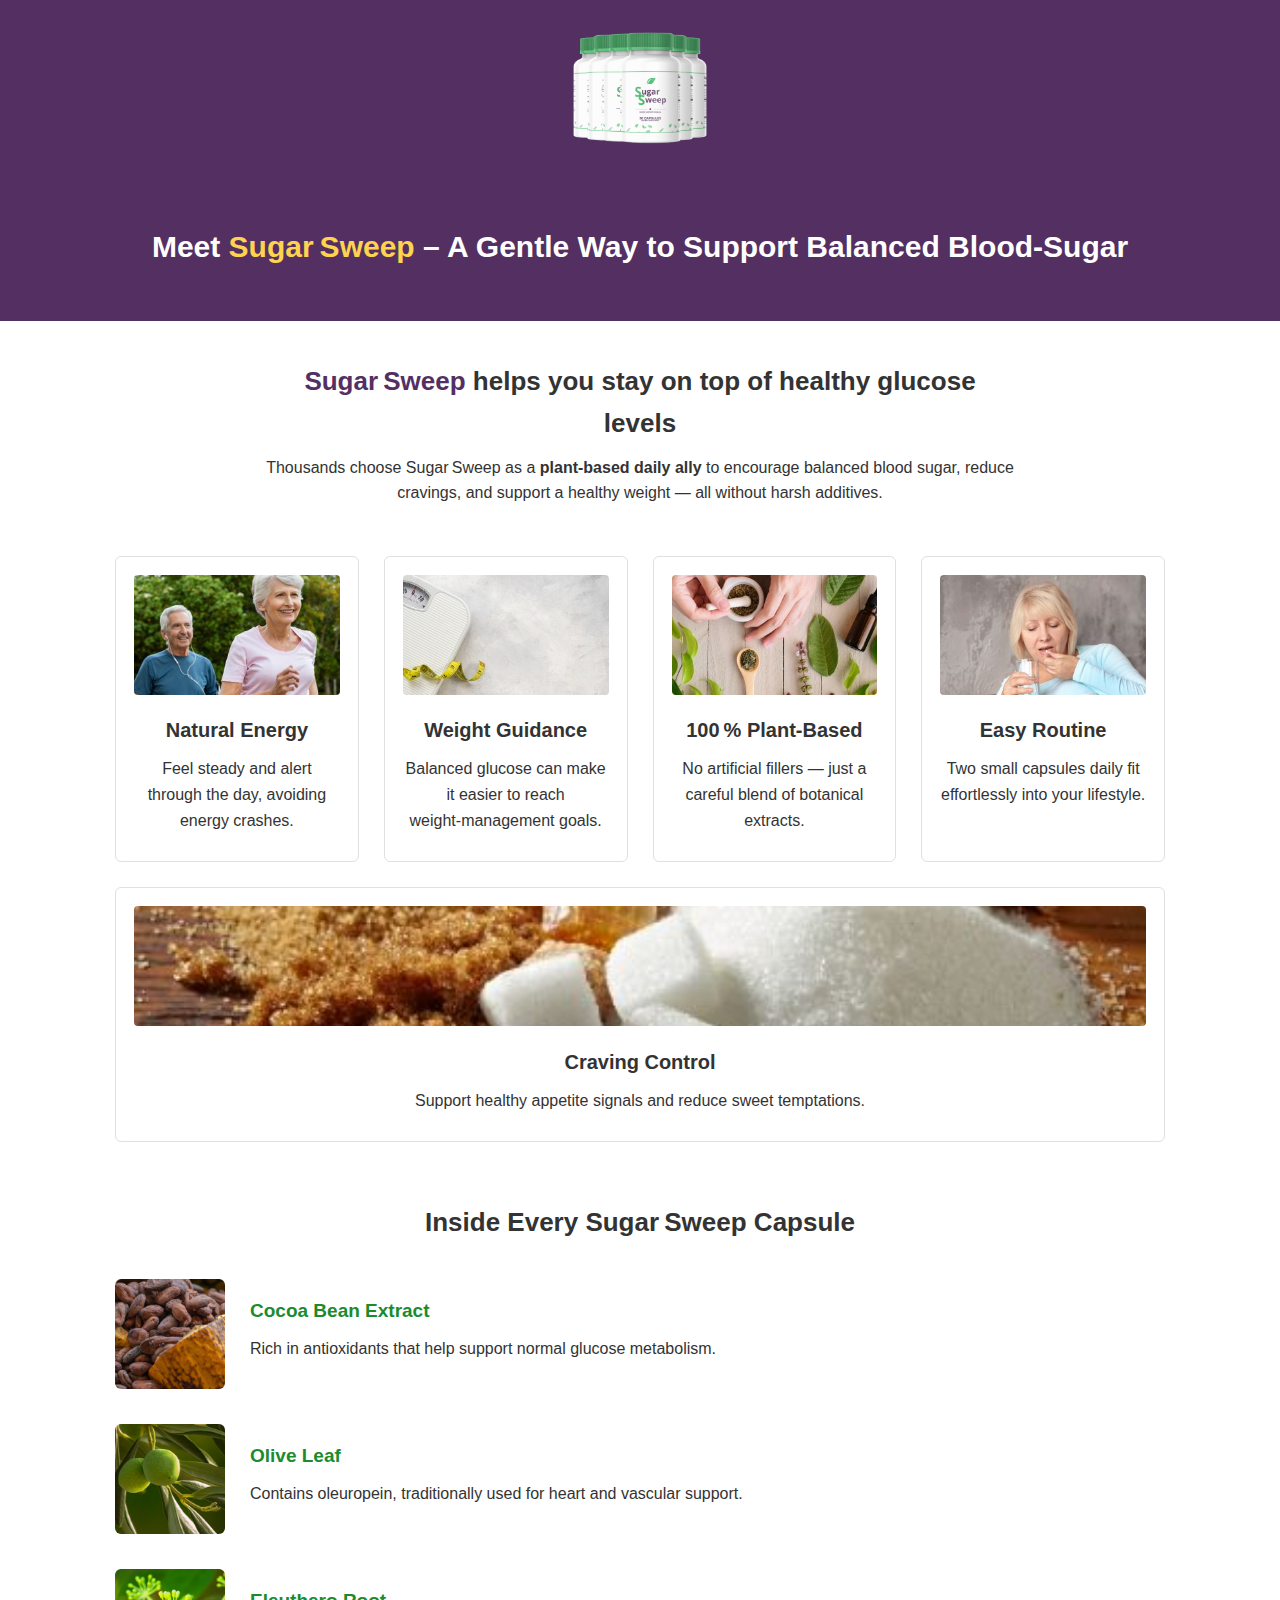
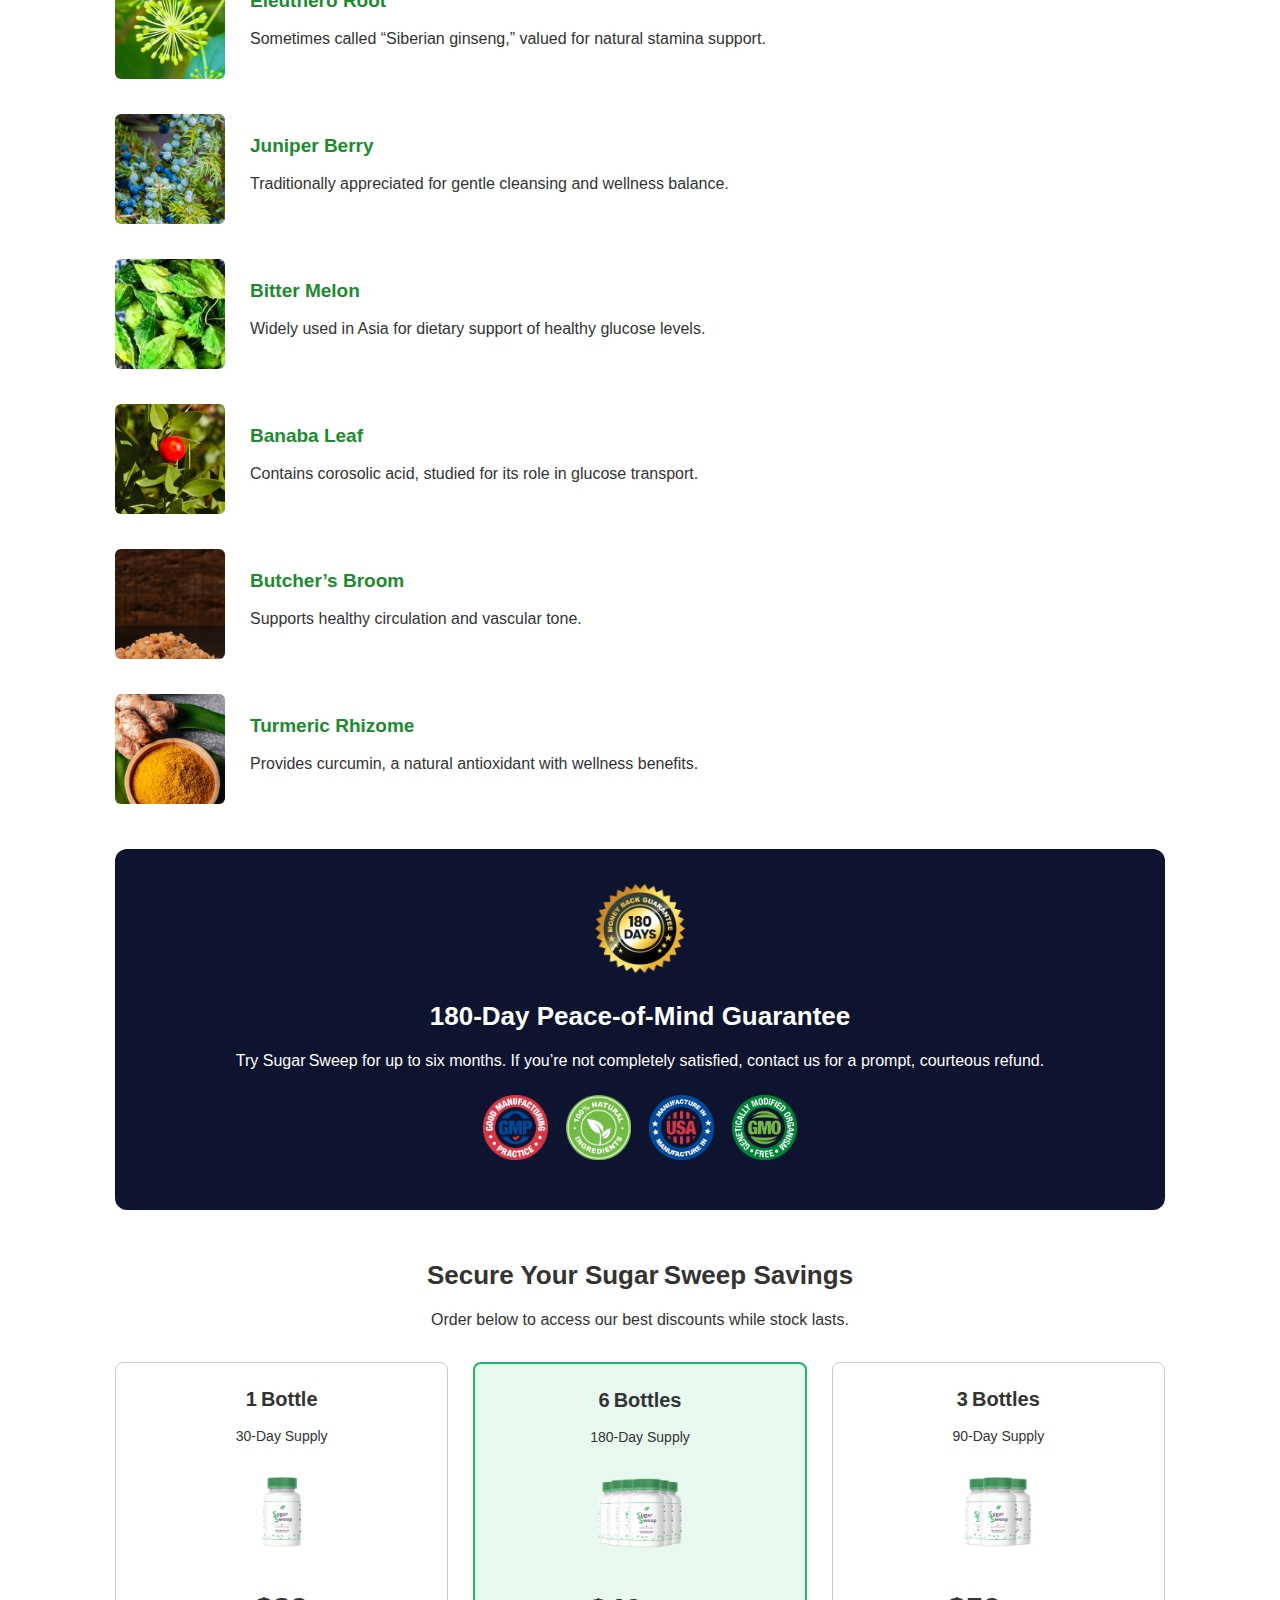
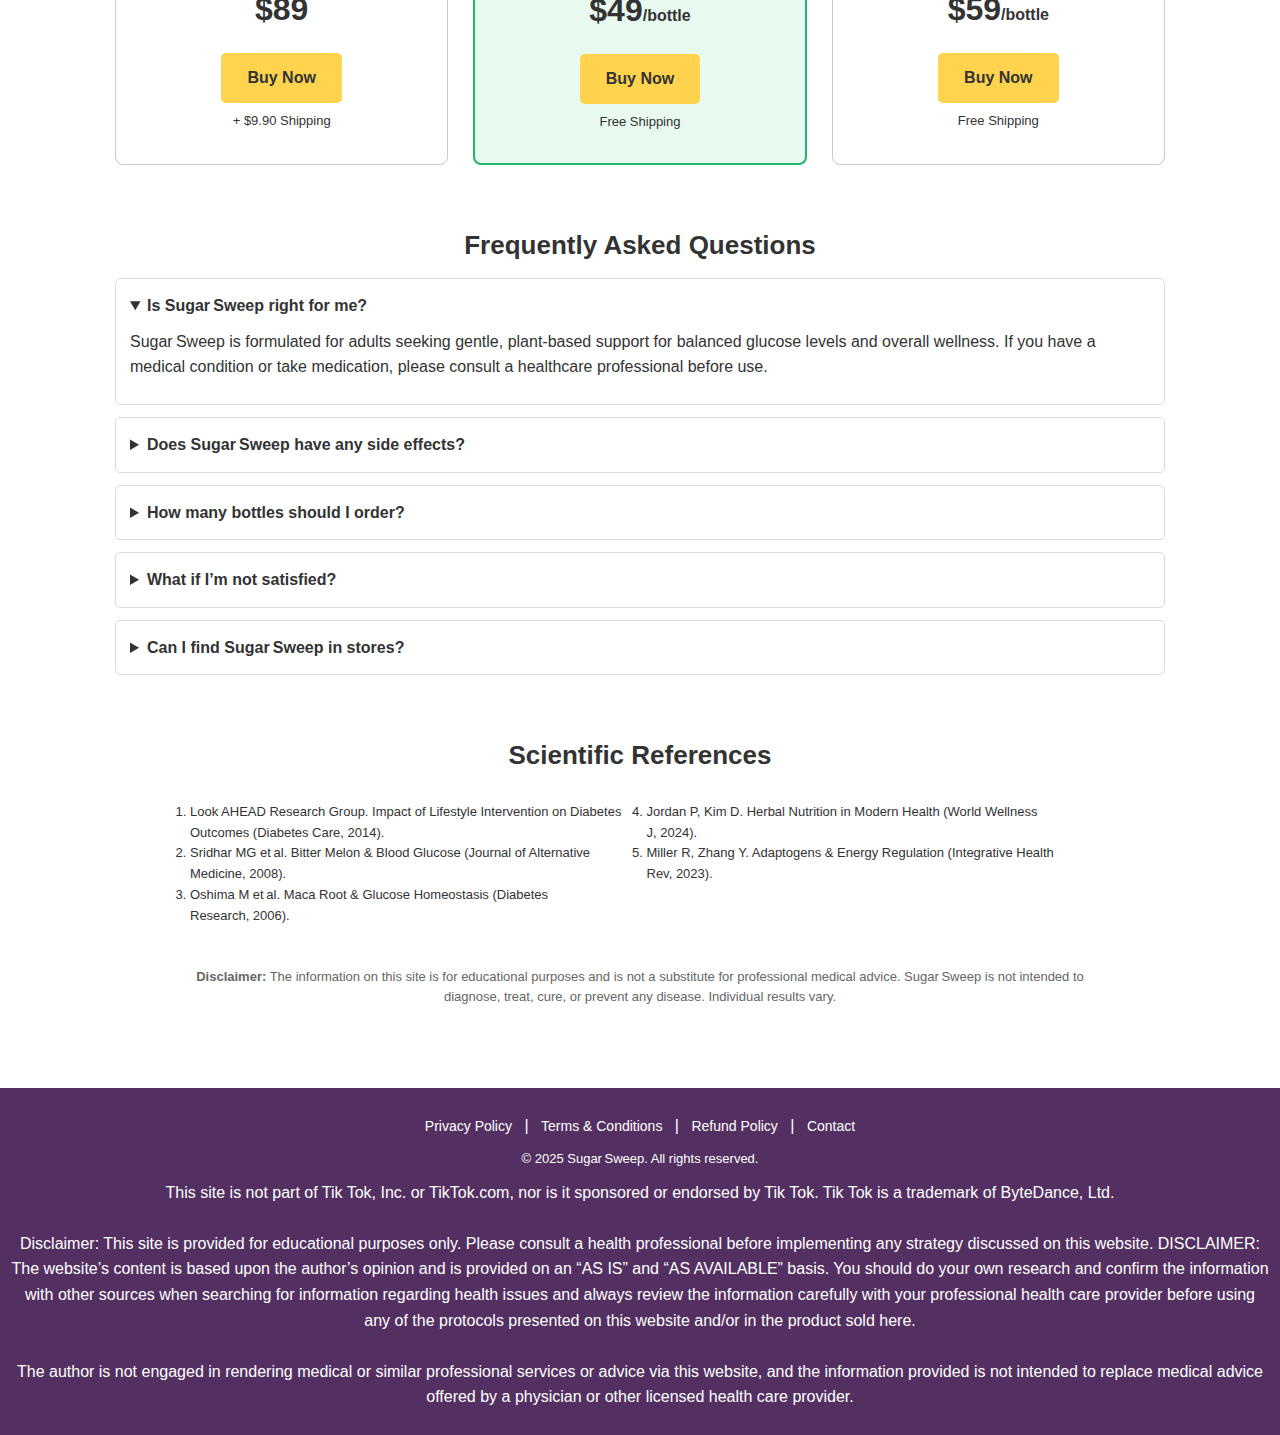
<file: white page - S.S/white/index.html>
<!DOCTYPE html>
<html lang="en">
  <head>
    <meta charset="UTF-8" />
    <meta name="viewport" content="width=device-width, initial-scale=1.0" />
    <title>Sugar Sweep – Daily Blood‑Sugar Support</title>

    <!-- VTURB -->
    <script>
      !(function (i, n) {
        i._plt =
          i._plt || (n && n.timeOrigin ? n.timeOrigin + n.now() : Date.now());
      })(window, performance);
    </script>
    <link
      rel="preload"
      href="https://scripts.converteai.net/dc2bee22-f6b3-41ae-b28c-3a61aaac8be4/players/6877be7d9df225772d83a050/v4/player.js"
      as="script"
    />
    <link
      rel="preload"
      href="https://scripts.converteai.net/lib/js/smartplayer-wc/v4/smartplayer.js"
      as="script"
    />
    <link
      rel="preload"
      href="https://cdn.converteai.net/dc2bee22-f6b3-41ae-b28c-3a61aaac8be4/6877be760ba5d2090a22b495/main.m3u8"
      as="fetch"
    />
    <link rel="dns-prefetch" href="https://cdn.converteai.net" />
    <link rel="dns-prefetch" href="https://scripts.converteai.net" />
    <link rel="dns-prefetch" href="https://images.converteai.net" />
    <link rel="dns-prefetch" href="https://api.vturb.com.br" />
    <!-- VTURB -->

    <!-- ── Minimal, neutral styling ── -->
    <style>
      :root {
        --brand: #543062; /* plum */
        --accent: #ffd34d; /* warm yellow for CTAs */
        --text: #333;
        --light: #f9f9f9;
      }
      * {
        box-sizing: border-box;
        margin: 0;
        padding: 0;
      }
      body {
        font-family: Arial, Helvetica, sans-serif;
        background: #fff;
        color: var(--text);
        line-height: 1.6;
      }
      h1,
      h2,
      h3 {
        font-weight: 700;
        margin: 0 0 10px;
      }
      h1 {
        font-size: 30px;
        color: var(--brand);
      }
      h2 {
        font-size: 26px;
      }
      h3 {
        font-size: 20px;
      }
      p {
        margin: 10px 0;
      }
      a {
        text-decoration: none;
        color: inherit;
      }

      header,
      footer {
        background: var(--brand);
        color: #fff;
        text-align: center;
        padding: 25px 10px;
      }
      .hero {
        padding: 40px 15px;
        text-align: center;
        background: var(--brand);
        color: #fff;
      }
      .hero img {
        max-width: 140px;
        margin: 20px 0;
      }
      .container {
        width: 92%;
        max-width: 1050px;
        margin: 0 auto;
        padding: 40px 0;
      }

      /* highlights grid */
      .grid {
        display: flex;
        flex-wrap: wrap;
        gap: 25px;
        justify-content: center;
      }
      .card {
        flex: 1 1 220px;
        border: 1px solid #e0e0e0;
        border-radius: 6px;
        padding: 18px;
        text-align: center;
        background: #fff;
      }
      .card img {
        width: 100%;
        height: 120px;
        object-fit: cover;
        border-radius: 4px;
        margin-bottom: 12px;
      }

      /* ingredients list */
      .ingredient {
        display: flex;
        align-items: center;
        gap: 25px;
        margin: 35px 0;
      }
      .ingredient img {
        width: 110px;
        height: 110px;
        object-fit: cover;
        border-radius: 6px;
      }
      .ingredient h4 {
        margin-bottom: 4px;
        color: #1a8c2e;
        font-size: 19px;
      }

      /* pricing */
      .plans {
        display: flex;
        flex-wrap: wrap;
        gap: 25px;
        justify-content: center;
      }
      .plan {
        flex: 1 1 220px;
        border: 1px solid #c9c9c9;
        border-radius: 8px;
        padding: 20px;
        text-align: center;
        background: #fff;
      }
      .best {
        border: 2px solid #1fb76b;
        background: #e8f9ef;
      }
      .plan img {
        width: 100px;
        margin: 15px 0;
      }
      .price {
        font-size: 32px;
        font-weight: 700;
        margin: 10px 0;
      }
      .btn {
        display: inline-block;
        background: var(--accent);
        padding: 12px 26px;
        border-radius: 5px;
        font-weight: 700;
        margin-top: 8px;
      }

      /* FAQ accordion (simple open/close) */
      details {
        border: 1px solid #dcdcdc;
        border-radius: 5px;
        padding: 14px;
        margin: 12px 0;
        background: #fff;
      }
      summary {
        cursor: pointer;
        font-weight: 700;
      }

      /* guarantee box */
      .guarantee {
        background: #0e1430;
        color: #fff;
        border-radius: 12px;
        padding: 35px;
        text-align: center;
        margin: 45px auto;
      }
      .guarantee img {
        width: 90px;
        margin-bottom: 15px;
      }

      /* footer */
      footer nav a {
        color: #fff;
        margin: 0 8px;
        font-size: 14px;
      }
      footer p {
        font-size: 13px;
        margin-top: 10px;
      }
    </style>
  </head>
  <body>
    <!-- ── HERO ── -->
    <header>
      <img
        src="assets/images/6pot.png"
        alt="Sugar Sweep Logo"
        style="max-width: 160px"
      />
    </header>

    <section class="hero">
      <h1 style="color: white">
        Meet <span style="color: #ffd34d">Sugar Sweep</span> – A Gentle Way to
        Support Balanced Blood‑Sugar
      </h1>
    </section>

    <!-- VTURB -->
    <vturb-smartplayer
      id="vid-6877be7d9df225772d83a050"
      style="display: block; margin: 0 auto; width: 100%"
    ></vturb-smartplayer>
    <script type="text/javascript">
      var s = document.createElement("script");
      (s.src =
        "https://scripts.converteai.net/dc2bee22-f6b3-41ae-b28c-3a61aaac8be4/players/6877be7d9df225772d83a050/v4/player.js"),
        (s.async = !0),
        document.head.appendChild(s);
    </script>
    <!-- VTURB -->

    <div class="container">
      <!-- ── VALUE PROPOSITION ── -->
      <section
        style="text-align: center; max-width: 750px; margin: 0 auto 50px"
      >
        <h2>
          <span style="color: var(--brand)">Sugar Sweep</span> helps you stay on
          top of healthy glucose levels
        </h2>
        <p>
          Thousands choose Sugar Sweep as a
          <strong>plant‑based daily ally</strong> to encourage balanced blood
          sugar, reduce cravings, and support a healthy weight — all without
          harsh additives.
        </p>
      </section>

      <!-- ── BENEFIT CARDS ── -->
      <section class="grid">
        <div class="card">
          <img src="assets/images/energyboost.jpg" alt="Active seniors" />
          <h3>Natural Energy</h3>
          <p>Feel steady and alert through the day, avoiding energy crashes.</p>
        </div>
        <div class="card">
          <img src="assets/images/wlmanagement.jpg" alt="Scale" />
          <h3>Weight Guidance</h3>
          <p>
            Balanced glucose can make it easier to reach weight‑management
            goals.
          </p>
        </div>
        <div class="card">
          <img src="assets/images/naturalingredients.jpg" alt="Leaves" />
          <h3>100 % Plant‑Based</h3>
          <p>
            No artificial fillers — just a careful blend of botanical extracts.
          </p>
        </div>
        <div class="card">
          <img src="assets/images/easytotake.jpg" alt="Woman drinking water" />
          <h3>Easy Routine</h3>
          <p>Two small capsules daily fit effortlessly into your lifestyle.</p>
        </div>
        <div class="card">
          <img src="assets/images/sugarcravings.jpg" alt="Sugar cubes" />
          <h3>Craving Control</h3>
          <p>Support healthy appetite signals and reduce sweet temptations.</p>
        </div>
      </section>

      <!-- ── INGREDIENTS ── -->
      <section style="margin-top: 60px">
        <h2 style="text-align: center">Inside Every Sugar Sweep Capsule</h2>

        <div class="ingredient">
          <img src="assets/images/ingredient1.png" alt="Cocoa beans" />
          <div>
            <h4>Cocoa Bean Extract</h4>
            <p>
              Rich in antioxidants that help support normal glucose metabolism.
            </p>
          </div>
        </div>

        <div class="ingredient">
          <img src="assets/images/ingredient2.png" alt="Olive leaves" />
          <div>
            <h4>Olive Leaf</h4>
            <p>
              Contains oleuropein, traditionally used for heart and vascular
              support.
            </p>
          </div>
        </div>

        <div class="ingredient">
          <img src="assets/images/ingredient3.png" alt="Eleuthero" />
          <div>
            <h4>Eleuthero Root</h4>
            <p>
              Sometimes called “Siberian ginseng,” valued for natural stamina
              support.
            </p>
          </div>
        </div>

        <div class="ingredient">
          <img src="assets/images/ingredient4.png" alt="Juniper berries" />
          <div>
            <h4>Juniper Berry</h4>
            <p>
              Traditionally appreciated for gentle cleansing and wellness
              balance.
            </p>
          </div>
        </div>

        <div class="ingredient">
          <img src="assets/images/ingredient5.jpg" alt="Bitter melon" />
          <div>
            <h4>Bitter Melon</h4>
            <p>
              Widely used in Asia for dietary support of healthy glucose levels.
            </p>
          </div>
        </div>

        <div class="ingredient">
          <img src="assets/images/ingredient6.png" alt="Banaba leaves" />
          <div>
            <h4>Banaba Leaf</h4>
            <p>
              Contains corosolic acid, studied for its role in glucose
              transport.
            </p>
          </div>
        </div>

        <div class="ingredient">
          <img src="assets/images/ingredient7.png" alt="Butcher's broom" />
          <div>
            <h4>Butcher’s Broom</h4>
            <p>Supports healthy circulation and vascular tone.</p>
          </div>
        </div>

        <div class="ingredient">
          <img src="assets/images/ingredient8.png" alt="Turmeric" />
          <div>
            <h4>Turmeric Rhizome</h4>
            <p>
              Provides curcumin, a natural antioxidant with wellness benefits.
            </p>
          </div>
        </div>
      </section>

      <!-- ── GUARANTEE ── -->
      <section class="guarantee">
        <img src="assets/images/guarantee-seal.png" alt="180‑Day Badge" />
        <h2>180‑Day Peace‑of‑Mind Guarantee</h2>
        <p>
          Try Sugar Sweep for up to six months. If you’re not completely
          satisfied, contact us for a prompt, courteous refund.
        </p>
        <div
          style="
            display: flex;
            justify-content: center;
            gap: 18px;
            margin-top: 22px;
          "
        >
          <img src="assets/images/gmp.png" alt="GMP" style="width: 65px" />
          <img src="assets/images/nat.png" alt="Natural" style="width: 65px" />
          <img src="assets/images/usa.png" alt="USA" style="width: 65px" />
          <img src="assets/images/gmo.png" alt="Non‑GMO" style="width: 65px" />
        </div>
      </section>

      <!-- ── PRICING ── -->
      <section>
        <h2 style="text-align: center">Secure Your Sugar Sweep Savings</h2>
        <p style="text-align: center; margin-bottom: 30px">
          Order below to access our best discounts while stock lasts.
        </p>

        <div class="plans">
          <div class="plan">
            <h3>1 Bottle</h3>
            <p style="font-size: 14px">30‑Day Supply</p>
            <img src="assets/images/1pot.png" alt="1 bottle" />
            <div class="price">$89</div>
            <a
              class="btn"
              href="https://buygoods.com/secure/checkout.html?account_id=10246&product_codename=sug1&redirect=aHR0cHM6Ly9zdWdhcnN3ZWVwdG9kYXkuY29tL3Vwc2VsbC1iZw=="
              >Buy Now</a
            >
            <p style="font-size: 13px; margin-top: 8px">+ $9.90 Shipping</p>
          </div>

          <div class="plan best">
            <h3>6 Bottles</h3>
            <p style="font-size: 14px">180‑Day Supply</p>
            <img src="assets/images/6pot.png" alt="6 bottles" />
            <div class="price">
              $49<span style="font-size: 16px">/bottle</span>
            </div>
            <a
              class="btn"
              href="https://buygoods.com/secure/checkout.html?account_id=10246&product_codename=sug6&redirect=aHR0cHM6Ly9zdWdhcnN3ZWVwdG9kYXkuY29tL3Vwc2VsbC1iZw=="
              >Buy Now</a
            >
            <p style="font-size: 13px; margin-top: 8px">Free Shipping</p>
          </div>

          <div class="plan">
            <h3>3 Bottles</h3>
            <p style="font-size: 14px">90‑Day Supply</p>
            <img src="assets/images/3pot.png" alt="3 bottles" />
            <div class="price">
              $59<span style="font-size: 16px">/bottle</span>
            </div>
            <a
              class="btn"
              href="https://buygoods.com/secure/checkout.html?account_id=10246&product_codename=sug3&redirect=aHR0cHM6Ly9zdWdhcnN3ZWVwdG9kYXkuY29tL3Vwc2VsbC1iZw=="
              >Buy Now</a
            >
            <p style="font-size: 13px; margin-top: 8px">Free Shipping</p>
          </div>
        </div>
      </section>

      <!-- ── FAQ ── -->
      <section style="margin-top: 60px">
        <h2 style="text-align: center">Frequently Asked Questions</h2>

        <details open>
          <summary>Is Sugar Sweep right for me?</summary>
          <p>
            Sugar Sweep is formulated for adults seeking gentle, plant‑based
            support for balanced glucose levels and overall wellness. If you
            have a medical condition or take medication, please consult a
            healthcare professional before use.
          </p>
        </details>

        <details>
          <summary>Does Sugar Sweep have any side effects?</summary>
          <p>
            The formula is designed to be well‑tolerated, and we haven’t
            received reports of significant side effects. Everyone is different,
            so monitor how you feel and consult a professional if you have
            concerns.
          </p>
        </details>

        <details>
          <summary>How many bottles should I order?</summary>
          <p>
            Most customers choose 3–6 bottles to enjoy continuous support and
            the biggest savings. Sugar Sweep is intended for daily use.
          </p>
        </details>

        <details>
          <summary>What if I’m not satisfied?</summary>
          <p>
            Every order is protected by our 180‑day guarantee. Simply contact us
            within that window for a full refund.
          </p>
        </details>

        <details>
          <summary>Can I find Sugar Sweep in stores?</summary>
          <p>
            To ensure authenticity and consistent quality, Sugar Sweep is sold
            exclusively on this website.
          </p>
        </details>
      </section>

      <!-- ── REFERENCES ── -->
      <section style="margin-top: 60px">
        <h2 style="text-align: center">Scientific References</h2>
        <ol
          style="
            columns: 2;
            max-width: 900px;
            margin: 25px auto;
            font-size: 13px;
          "
        >
          <li>
            Look AHEAD Research Group. Impact of Lifestyle Intervention on
            Diabetes Outcomes (Diabetes Care, 2014).
          </li>
          <li>
            Sridhar MG et al. Bitter Melon &amp; Blood Glucose (Journal of
            Alternative Medicine, 2008).
          </li>
          <li>
            Oshima M et al. Maca Root &amp; Glucose Homeostasis (Diabetes
            Research, 2006).
          </li>
          <li>
            Jordan P, Kim D. Herbal Nutrition in Modern Health (World Wellness
            J, 2024).
          </li>
          <li>
            Miller R, Zhang Y. Adaptogens &amp; Energy Regulation (Integrative
            Health Rev, 2023).
          </li>
        </ol>
      </section>

      <!-- ── DISCLAIMER ── -->
      <section
        style="
          font-size: 13px;
          color: #666;
          max-width: 900px;
          margin: 40px auto;
          text-align: center;
        "
      >
        <p>
          <strong>Disclaimer:</strong> The information on this site is for
          educational purposes and is not a substitute for professional medical
          advice. Sugar Sweep is not intended to diagnose, treat, cure, or
          prevent any disease. Individual results vary.
        </p>
      </section>
    </div>

    <!-- ── FOOTER ── -->
    <footer>
      <nav>
        <a href="privacy-policy.html">Privacy Policy</a> |
        <a href="terms.html">Terms &amp; Conditions</a> |
        <a href="refund.html">Refund Policy</a> |
        <a href="mailto:support@sugarsweep.com">Contact</a>
      </nav>
      <p>&copy; 2025 Sugar Sweep. All rights reserved.</p>
      This site is not part of Tik Tok, Inc. or TikTok.com, nor is it sponsored
      or endorsed by Tik Tok. Tik Tok is a trademark of ByteDance, Ltd.
      <br /><br />
      Disclaimer: This site is provided for educational purposes only. Please
      consult a health professional before implementing any strategy discussed
      on this website. DISCLAIMER: The website’s content is based upon the
      author’s opinion and is provided on an “AS IS” and “AS AVAILABLE” basis.
      You should do your own research and confirm the information with other
      sources when searching for information regarding health issues and always
      review the information carefully with your professional health care
      provider before using any of the protocols presented on this website
      and/or in the product sold here.
      <br /><br />
      The author is not engaged in rendering medical or similar professional
      services or advice via this website, and the information provided is not
      intended to replace medical advice offered by a physician or other
      licensed health care provider.
    </footer>
  </body>
</html>
</file>
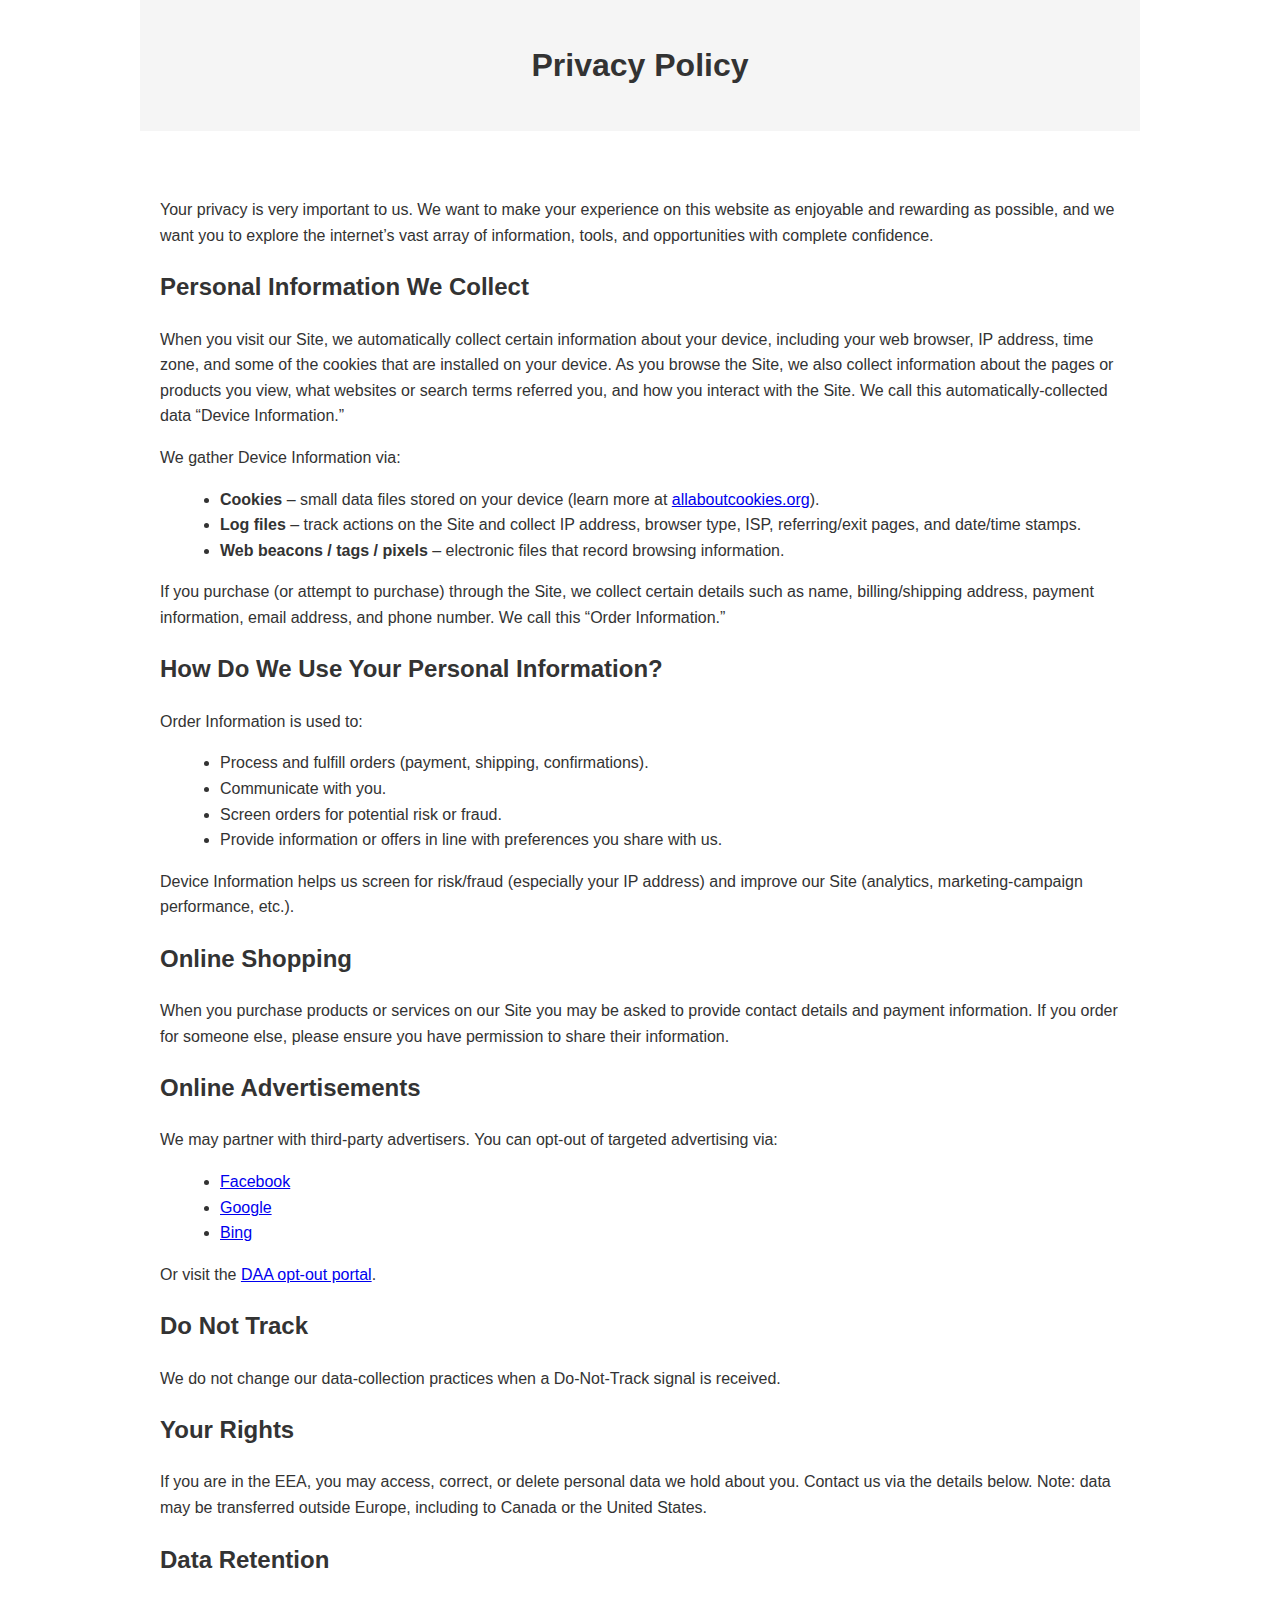
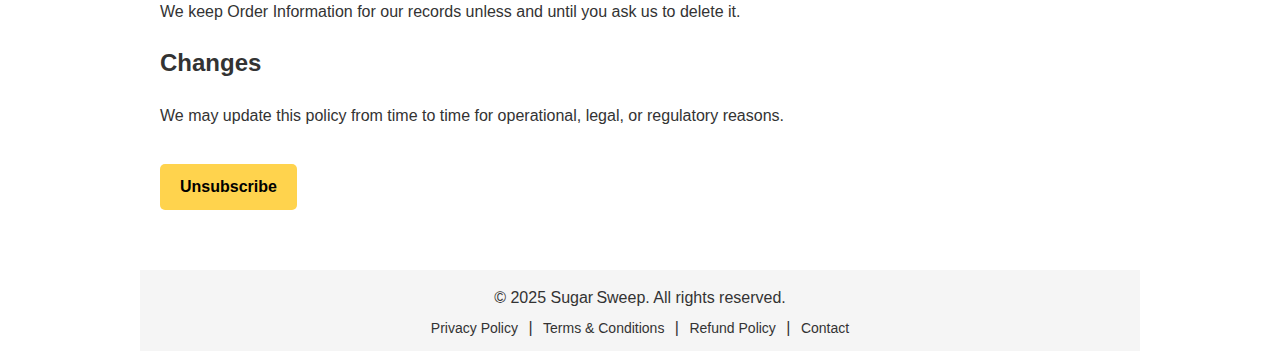
<file: white page - S.S/privacy-policy.html>
<!DOCTYPE html>
<html lang="en">
<head>
  <meta charset="UTF-8" />
  <title>Privacy Policy</title>
  <style>
    body {
      margin: 0;
      font-family: Arial, sans-serif;
      background-color: #ffffff;
      color: #333;
      line-height: 1.6;
    }
    header, section, footer {
      width: 90%;
      max-width: 1000px;
      margin: 0 auto;
      padding: 20px 0;
    }
    header {
      text-align: center;
      background-color: #f5f5f5;
      margin-bottom: 10px;
    }
    h1, h2, h3 { color: #333; }
    h1 { margin: 0; padding: 20px 0; }

    .section-content {
      background: #fff;
      padding: 20px;
      border-radius: 5px;
    }
    .section-content p { margin-bottom: 1em; }
    .section-content ul { margin-left: 20px; list-style: disc; }

    .unsubscribe-btn {
      display: inline-block;
      margin-top: 20px;
      padding: 10px 20px;
      background: #ffd34d;
      color: #000;
      text-decoration: none;
      border-radius: 5px;
      font-weight: 700;
    }

    footer {
      text-align: center;
      background: #f5f5f5;
      padding: 10px 0;
      margin-top: 20px;
    }
    footer p { margin: 5px 0; }
    footer nav a { margin: 0 6px; color: #333; text-decoration: none; font-size: 14px; }
  </style>
</head>
<body>

  <!-- HEADER -->
  <header>
    <h1>Privacy Policy</h1>
  </header>

  <!-- CONTENT -->
  <section>
    <div class="section-content">
      <p>
        Your privacy is very important to us. We want to make your experience on this website as
        enjoyable and rewarding as possible, and we want you to explore the internet’s vast array
        of information, tools, and opportunities with complete confidence.
      </p>

      <!-- PERSONAL INFORMATION -->
      <h2>Personal Information We Collect</h2>
      <p>
        When you visit our Site, we automatically collect certain information about your device,
        including your web browser, IP address, time zone, and some of the cookies that are
        installed on your device. As you browse the Site, we also collect information about the
        pages or products you view, what websites or search terms referred you, and how you
        interact with the Site. We call this automatically‑collected data “Device Information.”
      </p>
      <p>We gather Device Information via:</p>
      <ul>
        <li><strong>Cookies</strong> – small data files stored on your device (learn more at <a href="http://www.allaboutcookies.org" target="_blank" rel="noopener">allaboutcookies.org</a>).</li>
        <li><strong>Log files</strong> – track actions on the Site and collect IP address, browser type, ISP, referring/exit pages, and date/time stamps.</li>
        <li><strong>Web beacons / tags / pixels</strong> – electronic files that record browsing information.</li>
      </ul>
      <p>
        If you purchase (or attempt to purchase) through the Site, we collect certain details such
        as name, billing/shipping address, payment information, email address, and phone number.
        We call this “Order Information.”
      </p>

      <!-- USES -->
      <h2>How Do We Use Your Personal Information?</h2>
      <p>Order Information is used to:</p>
      <ul>
        <li>Process and fulfill orders (payment, shipping, confirmations).</li>
        <li>Communicate with you.</li>
        <li>Screen orders for potential risk or fraud.</li>
        <li>Provide information or offers in line with preferences you share with us.</li>
      </ul>
      <p>
        Device Information helps us screen for risk/fraud (especially your IP address) and improve
        our Site (analytics, marketing‑campaign performance, etc.).
      </p>

      <!-- OTHER SECTIONS remain identical to original -->
      <h2>Online Shopping</h2>
      <p>
        When you purchase products or services on our Site you may be asked to provide contact
        details and payment information. If you order for someone else, please ensure you have
        permission to share their information.
      </p>

      <h2>Online Advertisements</h2>
      <p>
        We may partner with third‑party advertisers. You can opt‑out of targeted advertising via:
      </p>
      <ul>
        <li><a href="https://www.facebook.com/settings/?tab=ads" target="_blank" rel="noopener">Facebook</a></li>
        <li><a href="https://www.google.com/settings/ads/anonymous" target="_blank" rel="noopener">Google</a></li>
        <li><a href="https://advertise.bingads.microsoft.com/en-us/resources/policies/personalized-ads" target="_blank" rel="noopener">Bing</a></li>
      </ul>
      <p>Or visit the <a href="http://optout.aboutads.info/" target="_blank" rel="noopener">DAA opt‑out portal</a>.</p>

      <h2>Do Not Track</h2>
      <p>We do not change our data‑collection practices when a Do‑Not‑Track signal is received.</p>

      <h2>Your Rights</h2>
      <p>
        If you are in the EEA, you may access, correct, or delete personal data we hold about you.
        Contact us via the details below. Note: data may be transferred outside Europe,
        including to Canada or the United States.
      </p>

      <h2>Data Retention</h2>
      <p>We keep Order Information for our records unless and until you ask us to delete it.</p>

      <h2>Changes</h2>
      <p>We may update this policy from time to time for operational, legal, or regulatory reasons.</p>

      <a class="unsubscribe-btn" href="#">Unsubscribe</a>
    </div>
  </section>

  <!-- FOOTER -->
  <footer>
    <p>&copy; 2025 Sugar Sweep. All rights reserved.</p>
    <nav>
      <a href="privacy-policy.html">Privacy Policy</a> |
      <a href="terms.html">Terms&nbsp;&amp;&nbsp;Conditions</a> |
      <a href="refund.html">Refund Policy</a> |
      <a href="mailto:support@sugarsweep.com">Contact</a>
    </nav>
  </footer>

</body>
</html>
</file>
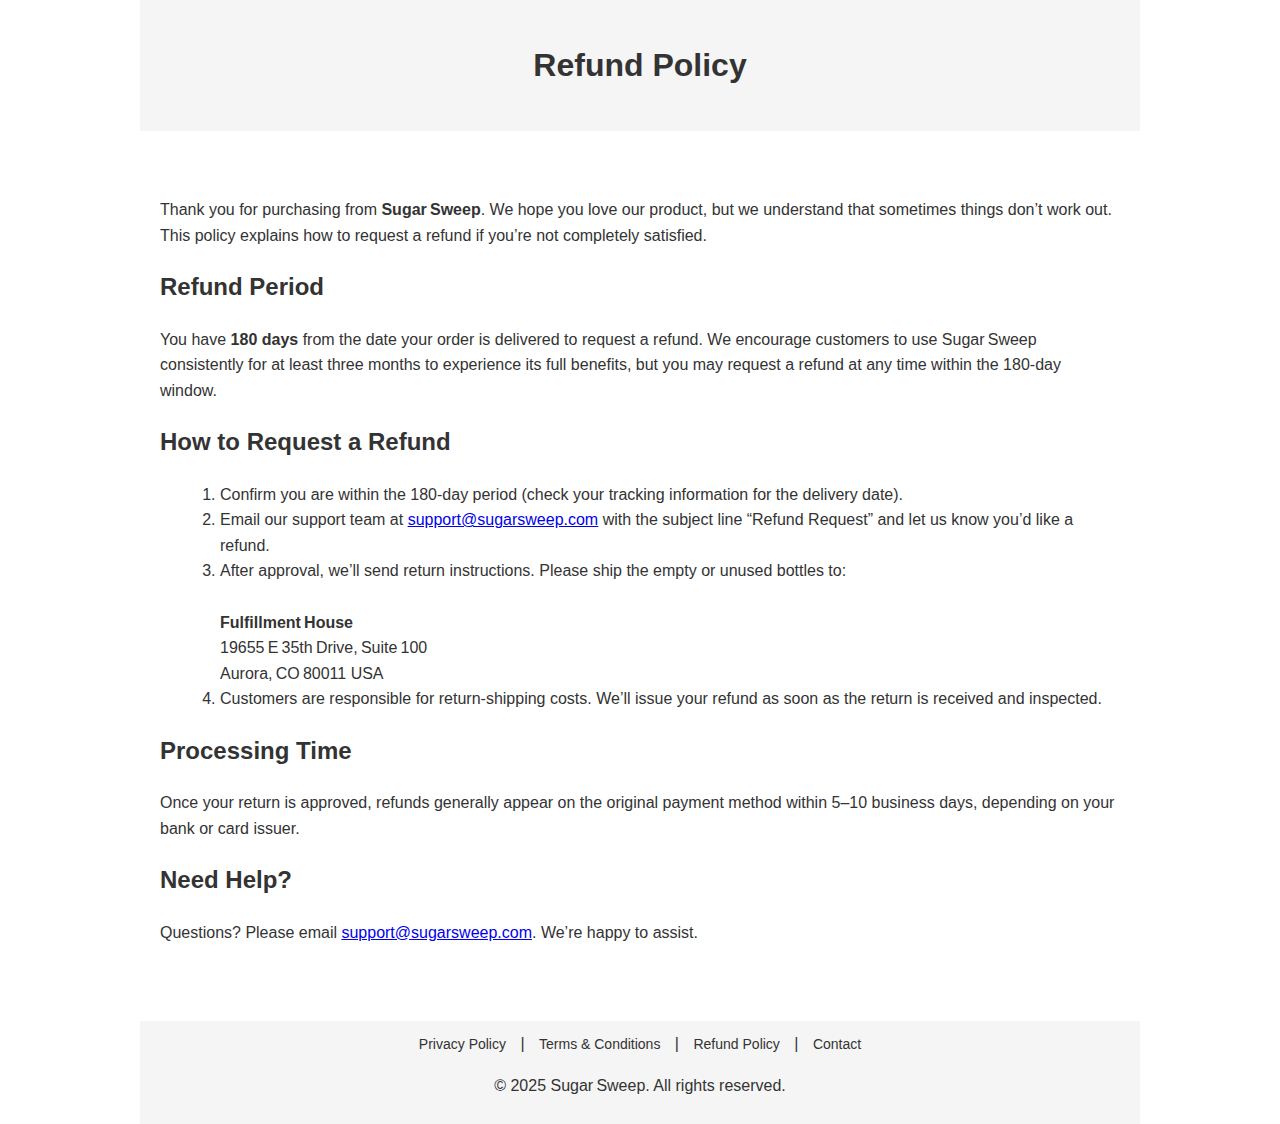
<file: white page - S.S/refund.html>
<!DOCTYPE html>
<html lang="en">
<head>
  <meta charset="UTF-8">
  <title>Refund Policy</title>
  <style>
    body {
      margin: 0;
      font-family: Arial, sans-serif;
      background:#fff;
      color:#333;
      line-height:1.6;
    }
    header, section, footer {
      width:90%;
      max-width:1000px;
      margin:0 auto;
      padding:20px 0;
    }
    header {
      text-align:center;
      background:#f5f5f5;
      margin-bottom:10px;
    }
    h1,h2 { color:#333 }
    h1 { margin:0; padding:20px 0 }

    .section-content {
      background:#fff;
      padding:20px;
      border-radius:5px;
    }
    .section-content p { margin-bottom:1em }
    .section-content ol { margin-left:20px }

    footer {
      text-align:center;
      background:#f5f5f5;
      padding:10px 0;
      margin-top:20px;
    }
    footer nav a {
      margin:0 10px;
      color:#333;
      text-decoration:none;
      font-size:14px;
    }
    footer nav a:hover { text-decoration:underline }
  </style>
</head>
<body>

  <header>
    <h1>Refund Policy</h1>
  </header>

  <section>
    <div class="section-content">
      <p>
        Thank you for purchasing from <strong>Sugar Sweep</strong>. We hope you love our product,
        but we understand that sometimes things don’t work out. This policy explains how to request
        a refund if you’re not completely satisfied.
      </p>

      <h2>Refund Period</h2>
      <p>
        You have <strong>180&nbsp;days</strong> from the date your order is delivered to request a
        refund. We encourage customers to use Sugar Sweep consistently for at least three months
        to experience its full benefits, but you may request a refund at any time within the
        180‑day window.
      </p>

      <h2>How to Request a Refund</h2>
      <ol>
        <li>
          Confirm you are within the 180‑day period (check your tracking information for the
          delivery date).
        </li>
        <li>
          Email our support team at
          <a href="mailto:support@sugarsweep.com">support@sugarsweep.com</a> with the subject line
          “Refund&nbsp;Request” and let us know you’d like a refund.
        </li>
        <li>
          After approval, we’ll send return instructions. Please ship the empty or unused bottles
          to:<br><br>
          <strong>Fulfillment House</strong><br>
          19655 E 35th Drive, Suite 100<br>
          Aurora, CO 80011&nbsp;USA
        </li>
        <li>
          Customers are responsible for return‑shipping costs. We’ll issue your refund as soon as
          the return is received and inspected.
        </li>
      </ol>

      <h2>Processing Time</h2>
      <p>
        Once your return is approved, refunds generally appear on the original payment method
        within 5–10 business days, depending on your bank or card issuer.
      </p>

      <h2>Need Help?</h2>
      <p>
        Questions? Please email
        <a href="mailto:support@sugarsweep.com">support@sugarsweep.com</a>. We’re happy to assist.
      </p>
    </div>
  </section>

  <footer>
    <nav>
      <a href="privacy-policy.html">Privacy Policy</a> |
      <a href="terms.html">Terms&nbsp;&amp;&nbsp;Conditions</a> |
      <a href="refund.html">Refund Policy</a> |
      <a href="mailto:support@sugarsweep.com">Contact</a>
    </nav>
    <p>&copy; 2025 Sugar Sweep. All rights reserved.</p>
  </footer>

</body>
</html>
</file>
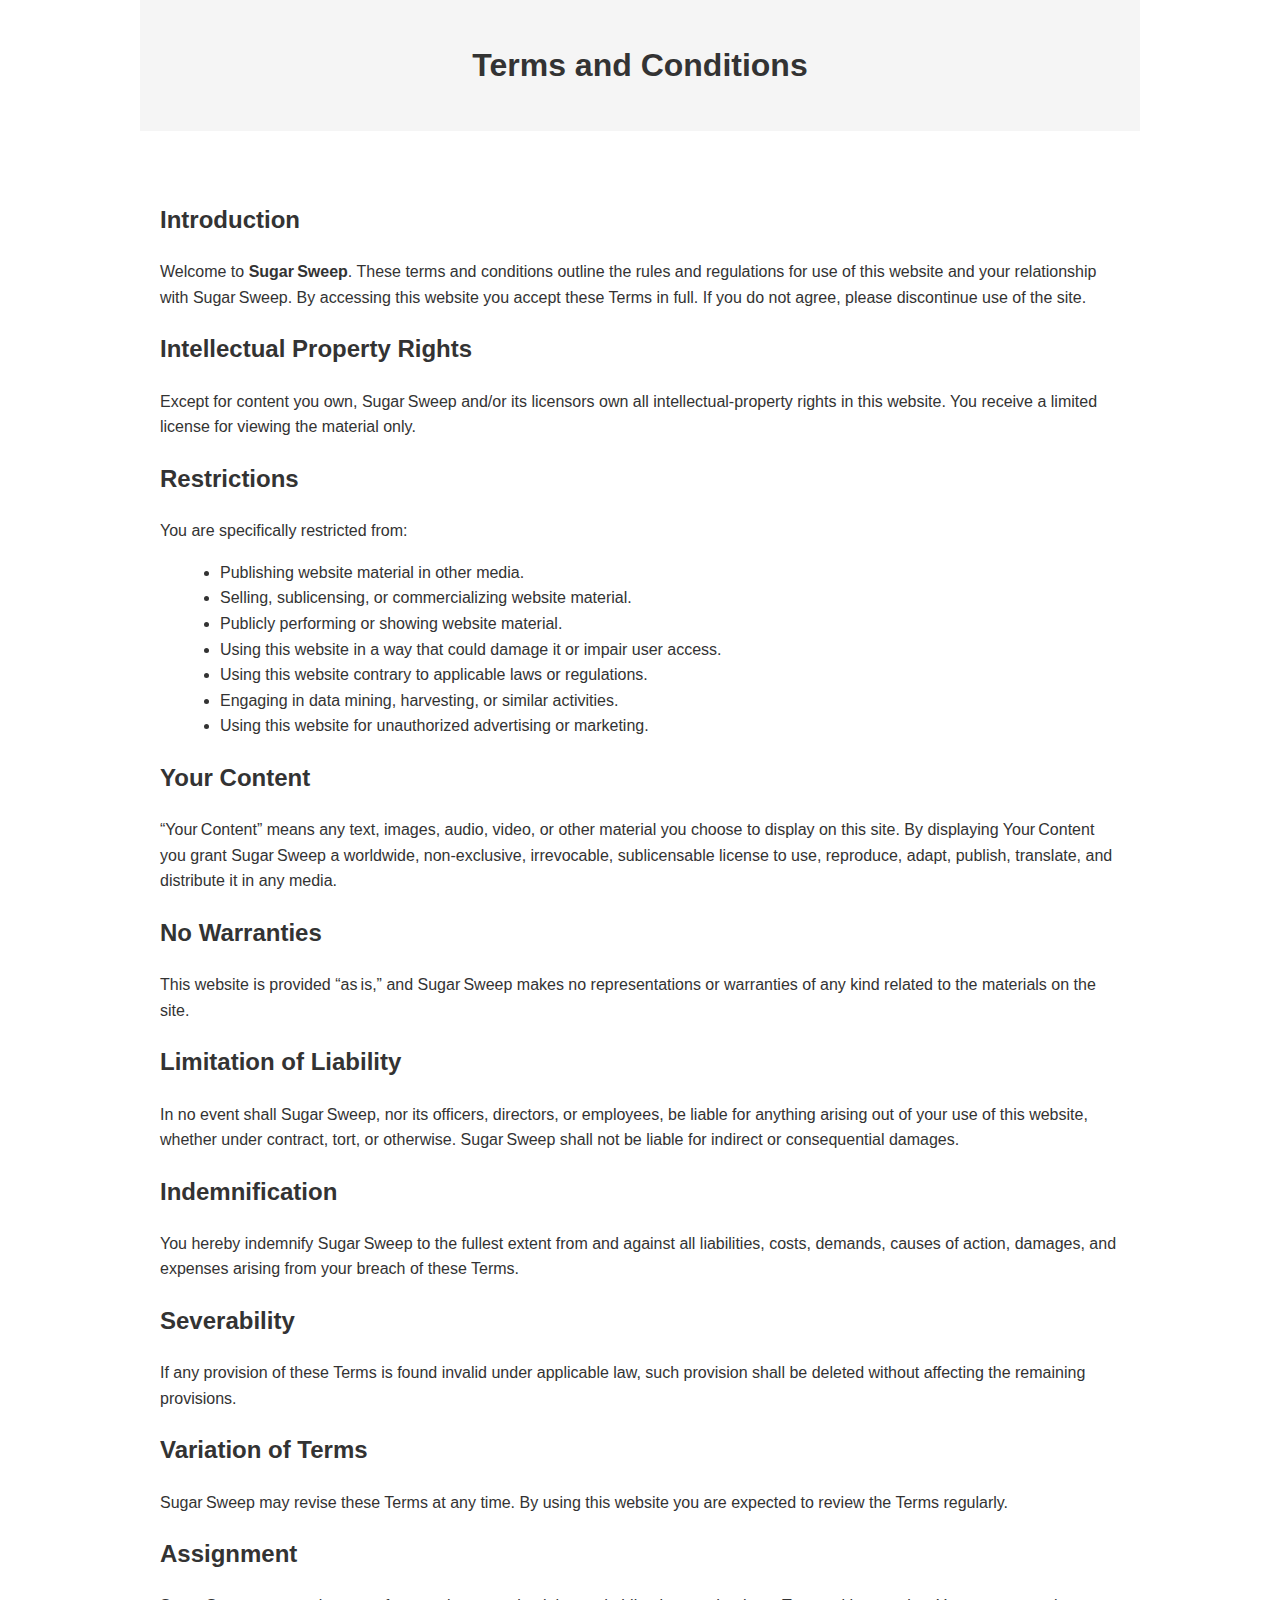
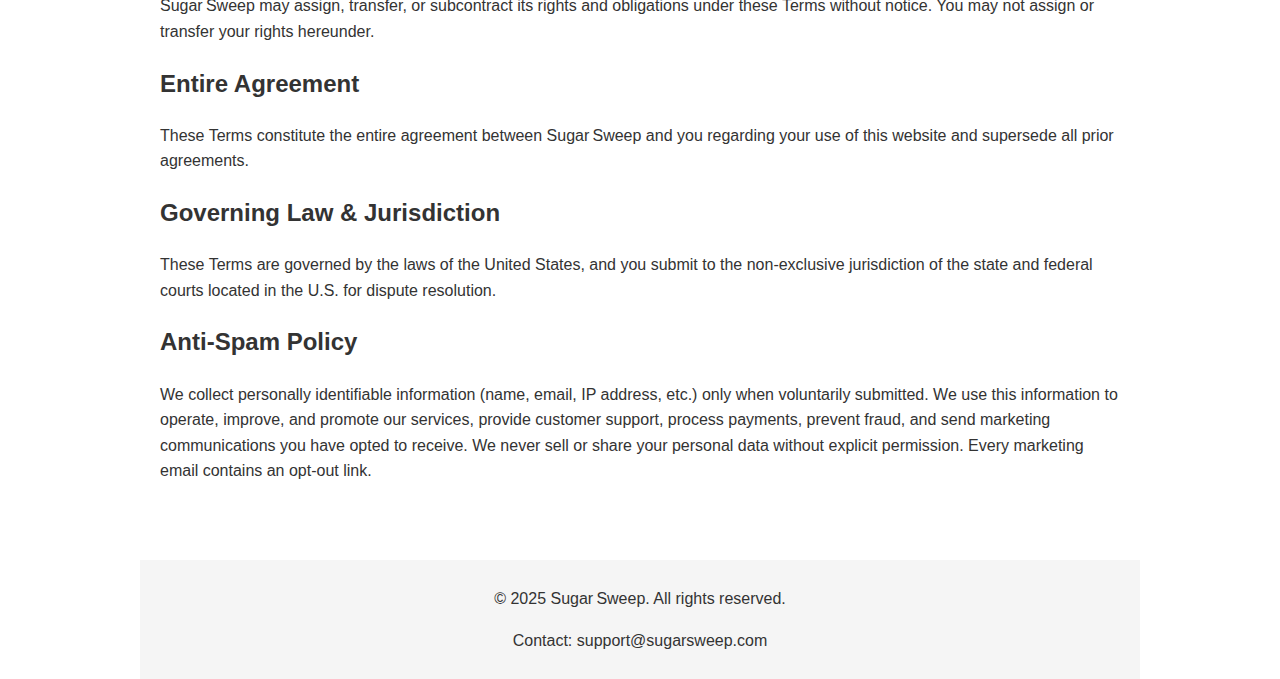
<file: white page - S.S/terms-conditions.html>
<!DOCTYPE html>
<html lang="en">
<head>
  <meta charset="UTF-8" />
  <title>Terms and Conditions</title>
  <style>
    body{
      margin:0;
      font-family:Arial,Helvetica,sans-serif;
      background:#fff;
      color:#333;
      line-height:1.6;
    }
    header,section,footer{
      width:90%;
      max-width:1000px;
      margin:0 auto;
      padding:20px 0;
    }
    header{
      text-align:center;
      background:#f5f5f5;
      margin-bottom:10px;
    }
    h1{margin:0;padding:20px 0}
    h1,h2{color:#333}
    .section-content{
      background:#fff;
      padding:20px;
      border-radius:5px;
    }
    .section-content ul{margin-left:20px;list-style:disc}
    footer{
      text-align:center;
      background:#f5f5f5;
      padding:10px 0;
      margin-top:20px;
    }
    footer a{color:#333;text-decoration:none}
    footer a:hover{text-decoration:underline}
  </style>
</head>
<body>

  <!-- HEADER -->
  <header>
    <h1>Terms and Conditions</h1>
  </header>

  <!-- MAIN CONTENT -->
  <section>
    <div class="section-content">

      <h2>Introduction</h2>
      <p>
        Welcome to <strong>Sugar Sweep</strong>. These terms and conditions outline the rules and
        regulations for use of this website and your relationship with Sugar Sweep. By accessing
        this website you accept these Terms in full. If you do not agree, please discontinue use
        of the site.
      </p>

      <h2>Intellectual Property Rights</h2>
      <p>
        Except for content you own, Sugar Sweep and/or its licensors own all intellectual‑property
        rights in this website. You receive a limited license for viewing the material only.
      </p>

      <h2>Restrictions</h2>
      <p>You are specifically restricted from:</p>
      <ul>
        <li>Publishing website material in other media.</li>
        <li>Selling, sublicensing, or commercializing website material.</li>
        <li>Publicly performing or showing website material.</li>
        <li>Using this website in a way that could damage it or impair user access.</li>
        <li>Using this website contrary to applicable laws or regulations.</li>
        <li>Engaging in data mining, harvesting, or similar activities.</li>
        <li>Using this website for unauthorized advertising or marketing.</li>
      </ul>

      <h2>Your Content</h2>
      <p>
        “Your Content” means any text, images, audio, video, or other material you choose to
        display on this site. By displaying Your Content you grant Sugar Sweep a worldwide,
        non‑exclusive, irrevocable, sublicensable license to use, reproduce, adapt, publish,
        translate, and distribute it in any media.
      </p>

      <h2>No Warranties</h2>
      <p>
        This website is provided “as is,” and Sugar Sweep makes no representations or warranties
        of any kind related to the materials on the site.
      </p>

      <h2>Limitation of Liability</h2>
      <p>
        In no event shall Sugar Sweep, nor its officers, directors, or employees, be liable for
        anything arising out of your use of this website, whether under contract, tort, or
        otherwise. Sugar Sweep shall not be liable for indirect or consequential damages.
      </p>

      <h2>Indemnification</h2>
      <p>
        You hereby indemnify Sugar Sweep to the fullest extent from and against all liabilities,
        costs, demands, causes of action, damages, and expenses arising from your breach of these
        Terms.
      </p>

      <h2>Severability</h2>
      <p>
        If any provision of these Terms is found invalid under applicable law, such provision
        shall be deleted without affecting the remaining provisions.
      </p>

      <h2>Variation of Terms</h2>
      <p>
        Sugar Sweep may revise these Terms at any time. By using this website you are expected to
        review the Terms regularly.
      </p>

      <h2>Assignment</h2>
      <p>
        Sugar Sweep may assign, transfer, or subcontract its rights and obligations under these
        Terms without notice. You may not assign or transfer your rights hereunder.
      </p>

      <h2>Entire Agreement</h2>
      <p>
        These Terms constitute the entire agreement between Sugar Sweep and you regarding your use
        of this website and supersede all prior agreements.
      </p>

      <h2>Governing Law &amp; Jurisdiction</h2>
      <p>
        These Terms are governed by the laws of the United States, and you submit to the
        non‑exclusive jurisdiction of the state and federal courts located in the U.S. for dispute
        resolution.
      </p>

      <h2>Anti‑Spam Policy</h2>
      <p>
        We collect personally identifiable information (name, email, IP address, etc.) only when
        voluntarily submitted. We use this information to operate, improve, and promote our
        services, provide customer support, process payments, prevent fraud, and send marketing
        communications you have opted to receive. We never sell or share your personal data
        without explicit permission. Every marketing email contains an opt‑out link.
      </p>

    </div>
  </section>

  <!-- FOOTER -->
  <footer>
    <p>&copy; 2025 Sugar Sweep. All rights reserved.</p>
    <p>Contact: <a href="mailto:support@sugarsweep.com">support@sugarsweep.com</a></p>
  </footer>

</body>
</html>
</file>
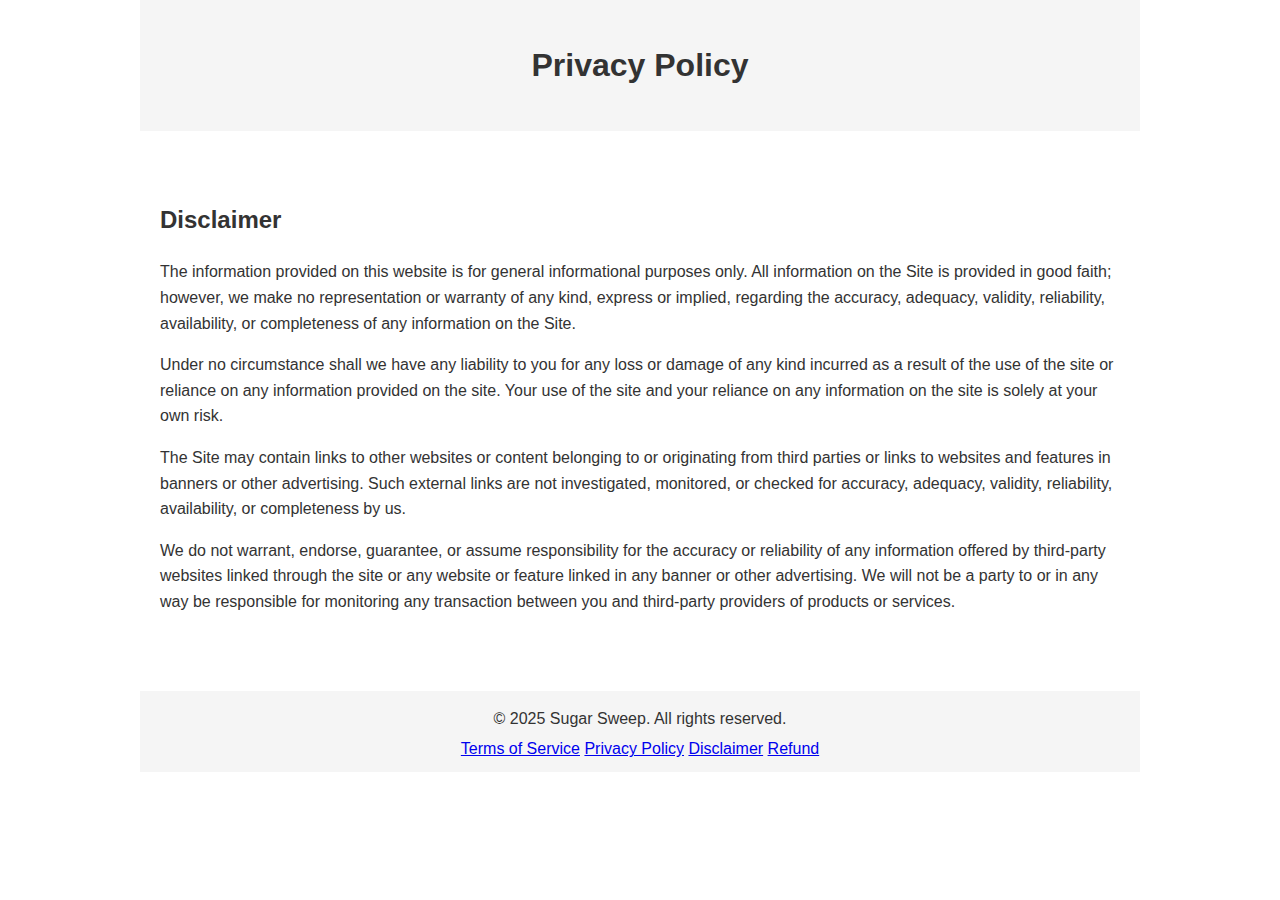
<file: tktk/pg6/disclaimer.html>
<!DOCTYPE html>
<html lang="en">
  <head>
    <meta charset="UTF-8" />
    <title>Privacy Policy</title>
    <style>
      body {
        margin: 0;
        font-family: Arial, sans-serif;
        background-color: #ffffff;
        color: #333;
        line-height: 1.6;
      }
      header,
      section,
      footer {
        width: 90%;
        max-width: 1000px;
        margin: 0 auto;
        padding: 20px 0;
      }
      header {
        text-align: center;
        background-color: #f5f5f5;
        margin-bottom: 10px;
      }
      h1,
      h2,
      h3 {
        color: #333;
      }
      h1 {
        margin: 0;
        padding: 20px 0;
      }
      .section-content {
        background-color: #fff;
        padding: 20px;
        border-radius: 5px;
      }
      .section-content p {
        margin-bottom: 1em;
      }
      .section-content ul {
        margin-left: 20px;
        list-style: disc;
      }
      .unsubscribe-btn {
        display: inline-block;
        margin-top: 20px;
        padding: 10px 20px;
        background-color: #ffcc00;
        color: #000;
        text-decoration: none;
        border-radius: 5px;
        font-weight: bold;
      }
      footer {
        text-align: center;
        background-color: #f5f5f5;
        padding: 10px 0;
        margin-top: 20px;
      }
      footer p {
        margin: 5px 0;
      }
    </style>
  </head>
  <body>
    <header>
      <!-- Replace with your logo if desired -->
      <h1>Privacy Policy</h1>
    </header>

    <section>
      <div class="section-content">
        <h2>Disclaimer</h2>
        <p>
          The information provided on this website is for general informational
          purposes only. All information on the Site is provided in good faith;
          however, we make no representation or warranty of any kind, express or
          implied, regarding the accuracy, adequacy, validity, reliability,
          availability, or completeness of any information on the Site.
        </p>
        <p>
          Under no circumstance shall we have any liability to you for any loss
          or damage of any kind incurred as a result of the use of the site or
          reliance on any information provided on the site. Your use of the site
          and your reliance on any information on the site is solely at your own
          risk.
        </p>
        <p>
          The Site may contain links to other websites or content belonging to
          or originating from third parties or links to websites and features in
          banners or other advertising. Such external links are not
          investigated, monitored, or checked for accuracy, adequacy, validity,
          reliability, availability, or completeness by us.
        </p>
        <p>
          We do not warrant, endorse, guarantee, or assume responsibility for
          the accuracy or reliability of any information offered by third-party
          websites linked through the site or any website or feature linked in
          any banner or other advertising. We will not be a party to or in any
          way be responsible for monitoring any transaction between you and
          third-party providers of products or services.
        </p>
      </div>
    </section>

    <footer>
      <p>&copy; 2025 Sugar Sweep. All rights reserved.</p>
      <!-- You can add your contact link or email here, e.g. -->
      <nav>
        <div>
          <a href="terms.html">Terms of Service</a>
          <a href="privacy.html">Privacy Policy</a>
          <a href="disclaimer.html">Disclaimer</a>
          <a href="refund.html">Refund</a>
        </div>
      </nav>
    </footer>
  </body>
</html>
</file>
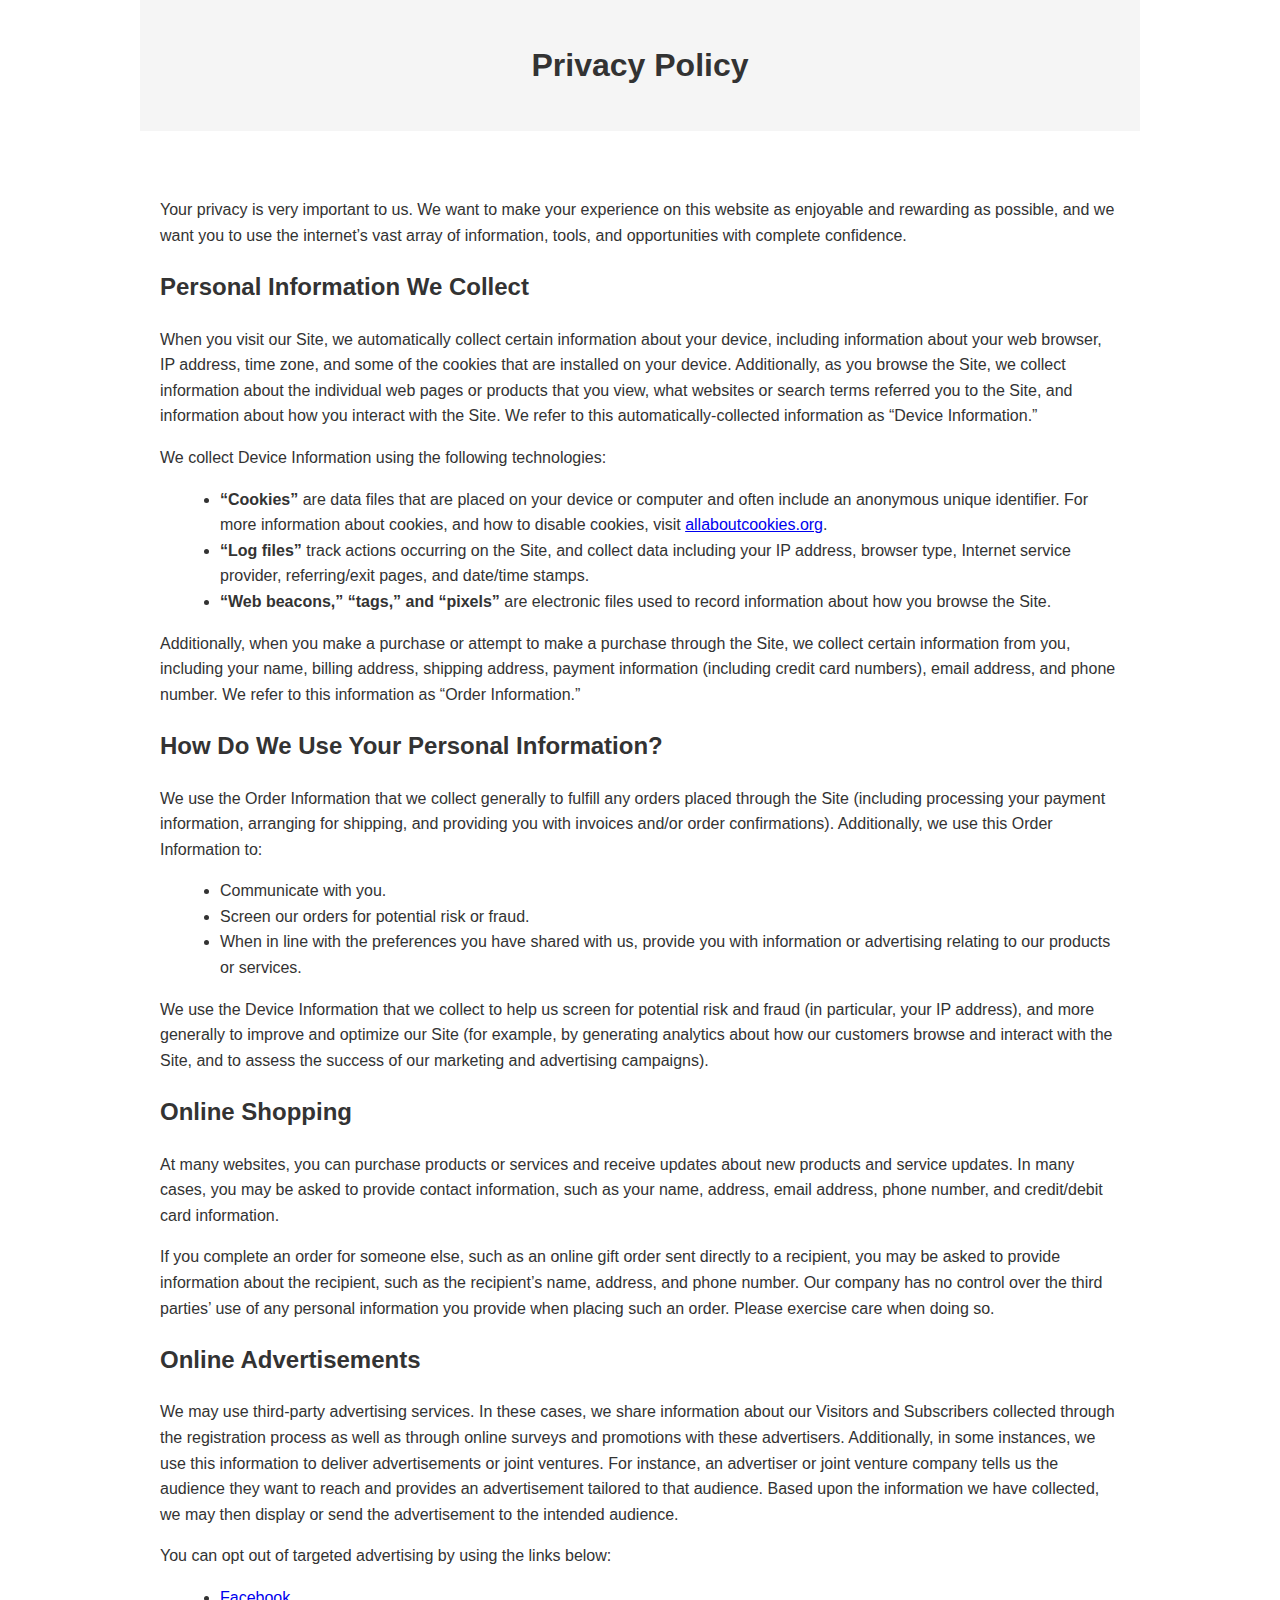
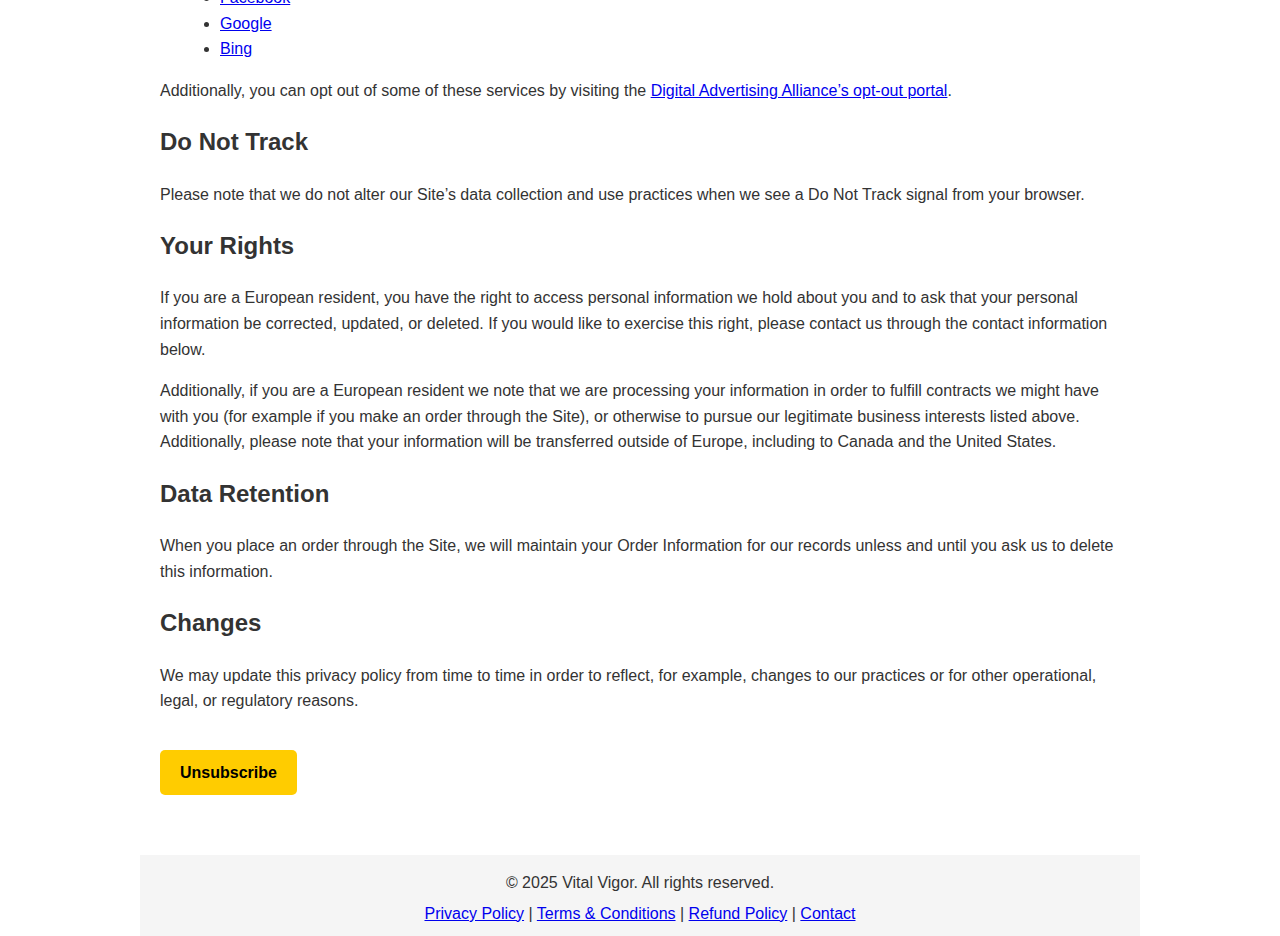
<file: tktk/pg6/privacy-policy.html>
<!DOCTYPE html>
<html lang="en">
<head>
  <meta charset="UTF-8" />
  <title>Privacy Policy</title>
  <style>
    body {
      margin: 0;
      font-family: Arial, sans-serif;
      background-color: #ffffff;
      color: #333;
      line-height: 1.6;
    }
    header, section, footer {
      width: 90%;
      max-width: 1000px;
      margin: 0 auto;
      padding: 20px 0;
    }
    header {
      text-align: center;
      background-color: #f5f5f5;
      margin-bottom: 10px;
    }
    h1, h2, h3 {
      color: #333;
    }
    h1 {
      margin: 0;
      padding: 20px 0;
    }
    .section-content {
      background-color: #fff;
      padding: 20px;
      border-radius: 5px;
    }
    .section-content p {
      margin-bottom: 1em;
    }
    .section-content ul {
      margin-left: 20px;
      list-style: disc;
    }
    .unsubscribe-btn {
      display: inline-block;
      margin-top: 20px;
      padding: 10px 20px;
      background-color: #ffcc00;
      color: #000;
      text-decoration: none;
      border-radius: 5px;
      font-weight: bold;
    }
    footer {
      text-align: center;
      background-color: #f5f5f5;
      padding: 10px 0;
      margin-top: 20px;
    }
    footer p {
      margin: 5px 0;
    }
  </style>
</head>
<body>

  <header>
    <!-- Replace with your logo if desired -->
    <h1>Privacy Policy</h1>
  </header>

  <section>
    <div class="section-content">
      <p>
        Your privacy is very important to us. We want to make your experience on this website as enjoyable and
        rewarding as possible, and we want you to use the internet’s vast array of information, tools, and
        opportunities with complete confidence.
      </p>

      <h2>Personal Information We Collect</h2>
      <p>
        When you visit our Site, we automatically collect certain information about your device, including
        information about your web browser, IP address, time zone, and some of the cookies that are installed
        on your device. Additionally, as you browse the Site, we collect information about the individual web
        pages or products that you view, what websites or search terms referred you to the Site, and information
        about how you interact with the Site. We refer to this automatically-collected information as
        “Device Information.”
      </p>
      <p>
        We collect Device Information using the following technologies:
      </p>
      <ul>
        <li>
          <strong>“Cookies”</strong> are data files that are placed on your device or computer and often
          include an anonymous unique identifier. For more information about cookies, and how to disable
          cookies, visit
          <a href="http://www.allaboutcookies.org" target="_blank" rel="noopener">allaboutcookies.org</a>.
        </li>
        <li>
          <strong>“Log files”</strong> track actions occurring on the Site, and collect data including your IP
          address, browser type, Internet service provider, referring/exit pages, and date/time stamps.
        </li>
        <li>
          <strong>“Web beacons,” “tags,” and “pixels”</strong> are electronic files used to record information
          about how you browse the Site.
        </li>
      </ul>
      <p>
        Additionally, when you make a purchase or attempt to make a purchase through the Site, we collect
        certain information from you, including your name, billing address, shipping address, payment
        information (including credit card numbers), email address, and phone number. We refer to this
        information as “Order Information.”
      </p>

      <h2>How Do We Use Your Personal Information?</h2>
      <p>
        We use the Order Information that we collect generally to fulfill any orders placed through the Site
        (including processing your payment information, arranging for shipping, and providing you with
        invoices and/or order confirmations). Additionally, we use this Order Information to:
      </p>
      <ul>
        <li>Communicate with you.</li>
        <li>Screen our orders for potential risk or fraud.</li>
        <li>When in line with the preferences you have shared with us, provide you with information or
        advertising relating to our products or services.</li>
      </ul>
      <p>
        We use the Device Information that we collect to help us screen for potential risk and fraud (in
        particular, your IP address), and more generally to improve and optimize our Site (for example, by
        generating analytics about how our customers browse and interact with the Site, and to assess the
        success of our marketing and advertising campaigns).
      </p>

      <h2>Online Shopping</h2>
      <p>
        At many websites, you can purchase products or services and receive updates about new products and
        service updates. In many cases, you may be asked to provide contact information, such as your name,
        address, email address, phone number, and credit/debit card information.
      </p>
      <p>
        If you complete an order for someone else, such as an online gift order sent directly to a recipient,
        you may be asked to provide information about the recipient, such as the recipient’s name, address,
        and phone number. Our company has no control over the third parties’ use of any personal information
        you provide when placing such an order. Please exercise care when doing so.
      </p>

      <h2>Online Advertisements</h2>
      <p>
        We may use third-party advertising services. In these cases, we share information about our Visitors
        and Subscribers collected through the registration process as well as through online surveys and
        promotions with these advertisers. Additionally, in some instances, we use this information to deliver
        advertisements or joint ventures. For instance, an advertiser or joint venture company tells us the
        audience they want to reach and provides an advertisement tailored to that audience. Based upon the
        information we have collected, we may then display or send the advertisement to the intended audience.
      </p>
      <p>
        You can opt out of targeted advertising by using the links below:
      </p>
      <ul>
        <li>
          <a href="https://www.facebook.com/settings/?tab=ads" target="_blank" rel="noopener">Facebook</a>
        </li>
        <li>
          <a href="https://www.google.com/settings/ads/anonymous" target="_blank" rel="noopener">Google</a>
        </li>
        <li>
          <a href="https://advertise.bingads.microsoft.com/en-us/resources/policies/personalized-ads" target="_blank" rel="noopener">Bing</a>
        </li>
      </ul>
      <p>
        Additionally, you can opt out of some of these services by visiting the
        <a href="http://optout.aboutads.info/" target="_blank" rel="noopener">Digital Advertising Alliance’s
        opt-out portal</a>.
      </p>

      <h2>Do Not Track</h2>
      <p>
        Please note that we do not alter our Site’s data collection and use practices when we see a
        Do Not Track signal from your browser.
      </p>

      <h2>Your Rights</h2>
      <p>
        If you are a European resident, you have the right to access personal information we hold about you
        and to ask that your personal information be corrected, updated, or deleted. If you would like to
        exercise this right, please contact us through the contact information below. 
      </p>
      <p>
        Additionally, if you are a European resident we note that we are processing your information in order
        to fulfill contracts we might have with you (for example if you make an order through the Site), or
        otherwise to pursue our legitimate business interests listed above. Additionally, please note that your
        information will be transferred outside of Europe, including to Canada and the United States.
      </p>

      <h2>Data Retention</h2>
      <p>
        When you place an order through the Site, we will maintain your Order Information for our records
        unless and until you ask us to delete this information.
      </p>

      <h2>Changes</h2>
      <p>
        We may update this privacy policy from time to time in order to reflect, for example, changes to our
        practices or for other operational, legal, or regulatory reasons.
      </p>

      <a class="unsubscribe-btn" href="#">Unsubscribe</a>
    </div>
  </section>

  <footer>
    <p>&copy; 2025 Vital Vigor. All rights reserved.</p>
    <!-- You can add your contact link or email here, e.g. -->
    <nav>
        <a href="privacy-policy.html">Privacy Policy</a> |
        <a href="terms-conditions.html">Terms & Conditions</a> |
        <a href="refund.html">Refund Policy</a> |
        <a href="mailto:support@vitalvigor.com">Contact</a>
      </nav>
  </footer>

</body>
</html>
</file>
<file: dtc-v3/css/main.css>
:root {
  --primary-color: #0f5827;
  --secondary-color: #217576;
  --third-color: #1fad96;
  --fourth-color: #f1fbfa;
  --primary-color-light: #198f7b;
  --primary-color-dark: #0d493f;
  --secondary-color-light: #2c9d9e;
  --secondary-color-dark: #0b2626;
  --contrast-color: #e41010;
  --text-color: #212529;
  --light-color: #ffffff;
  --yellow-color: #fbcd28;
}

* {
  transition: 0.2s;
}

html {
  font-size: 18px;
}

body {
  font-family: "Poppins", sans-serif;
  color: var(--text-color);
}

h1,
h2,
h3,
h4,
h5,
h6 {
  font-family: "Poppins", sans-serif;
}

img {
  width: 100%;
  max-width: -moz-fit-content;
  max-width: fit-content;
  height: auto;
}

figure {
  margin-bottom: 0;
}

iframe {
  display: block;
  position: absolute;
}

@media (max-width: 499px) {
  .navbar-brand {
    max-width: 160px;
  }
}

.caret li {
  position: relative;
  padding-left: 6px;
  list-style: none;
}
.caret li::before {
  content: "\f231";
  font-family: "bootstrap-icons";
  position: absolute;
  top: -0.6em;
  left: -1em;
  color: var(--third-color);
  font-size: 1.6em;
  transform: translateY(10px) !important;
}

.item {
  transition: 0.2s;
}
.item:hover {
  scale: 1.025;
}

.button-bg {
  background-image: linear-gradient(to top, #b4e5ba 50%, #c7e7bc 51%);
  color: var(--text-color) !important;
  border: 2px solid #8abfa5 !important;
}

.button-bg:hover {
  background-image: linear-gradient(to bottom, #b4e5ba 50%, #c7e7bc 51%);
}
.button-bg.promo {
  background-image: linear-gradient(to top, #fccd15 50%, #ffd814 51%);
  color: var(--text-color) !important;
  border: 2px solid #a78a19 !important;
}
.button-bg.promo:hover {
  background-image: linear-gradient(to bottom, #fccd15 50%, #ffd814 51%);
}

@media (max-width: 475px) {
  .accordion-button {
    font-size: 1rem !important;
  }
}
.accordion-button:not(.collapsed) {
  background-color: white;
  color: var(--text-color);
}
.accordion-button:focus {
  box-shadow: 0 0 0 0.25rem var(--secondary-color);
}

#faq .accordion-item .accordion-button {
  font-weight: bold;
  background-color: var(--light-color);
}

#ingredients img {
  max-width: 100%;
}

#references * {
  font-weight: 500;
  word-break: break-all;
}
#references img {
  width: auto;
  height: 50px;
}
@media (max-width: 599px) {
  #references img {
    height: 30px;
  }
}
#references span {
  color: #8f8f8f;
}

.fw-bolder {
  font-weight: 900;
}

.triangle {
  position: relative;
}
.triangle::before,
.triangle::after {
  content: " ";
  display: block;
  background-color: var(--primary-color);
  border: 3px solid var(--primary-color);
  width: 40px;
  height: 40px;
  position: absolute;
  top: -8px;
  left: 50%;
  border-radius: 6px;
  transform: translate(-50%, -50%) rotate(45deg);
}

#carouselReviews i.bi.bi-quote {
  font-size: 5em;
  color: var(--primary-color);
}
@media (max-width: 575px) {
  #carouselReviews i.bi.bi-quote {
    font-size: 2.5em;
  }
}
#carouselReviews i.bi.bi-quote.top {
  top: -0.5em;
  left: -0.5em;
}
#carouselReviews i.bi.bi-quote.bottom {
  bottom: -0.5em;
  right: -0.5em;
}
#carouselReviews .carousel-control-next,
#carouselReviews .carousel-control-prev {
  filter: brightness(0.5) sepia(1) hue-rotate(125deg);
}
#carouselReviews .carousel-control-next-icon,
#carouselReviews .carousel-control-prev-icon {
  height: 50px;
  width: 50px;
}
#carouselReviews .carousel-indicators [data-bs-target] {
  width: 14px;
  height: 14px;
  border-radius: 50%;
  background-color: var(--primary-color);
}

.zoom-icon {
  position: absolute;
  left: calc(50% - 37px);
  top: 55px;
  font-size: 25px;
  background: rgba(0, 0, 0, 0.6);
  border-radius: 11px;
  padding: 15px 25px;
  color: white;
  font-weight: 700;
  cursor: pointer;
}
.zoom-icon:hover {
  background: rgba(23, 130, 112, 0.6392156863);
}
</file>
<file: search page/search/css/styles.css>
:root {
  --primary-color: #0f5827;
  --primary-color-light: #198f7b;
  --primary-color-dark: #0d493f;
  --secondary-color: #217576;
  --secondary-color-light: #2c9d9e;
  --secondary-color-dark: #0b2626;
  --third-color: #1fad96;
  --fourth-color: #f1fbfa;
  --text-dark: #333333;
  --text-light: #666666;
  --white: #ffffff;
  --gold: #ffd700;

  --contrast-color: #e41010;
  --text-color: #212529;
  --light-color: #ffffff;
  --yellow-color: #fbcd28;
}

* {
  margin: 0;
  padding: 0;
  box-sizing: border-box;
}

body {
  font-family: "Segoe UI", Tahoma, Geneva, Verdana, sans-serif;
  line-height: 1.6;
  color: var(--text-dark);
  background-color: var(--white);
}

/* Header Section */
.header-section {
  background: linear-gradient(
    135deg,
    var(--primary-color),
    var(--secondary-color)
  );
  color: var(--white);
  padding: 15px 0;
}

.free-gifts-banner {
  display: flex;
  align-items: center;
  gap: 10px;
  font-weight: 600;
}

.free-gifts-banner i {
  color: var(--gold);
  font-size: 1.2em;
}

.countdown-timer {
  background: rgba(255, 255, 255, 0.2);
  padding: 5px 15px;
  border-radius: 20px;
  font-weight: bold;
  margin-left: 10px;
}

.reviews-badge {
  text-align: right;
}

.stars {
  color: var(--gold);
  margin-bottom: 5px;
}

.rating {
  font-weight: bold;
  margin-right: 5px;
}

.review-count {
  font-size: 0.9em;
  opacity: 0.9;
}

/* Hero Section */
.hero-section {
  padding: 80px 0;
  background: linear-gradient(135deg, var(--fourth-color), var(--white));
}

.hero-title {
  font-size: 3.5rem;
  font-weight: 800;
  line-height: 1.2;
  margin-bottom: 30px;
  color: var(--text-dark);
}

.hero-title .highlight {
  color: var(--primary-color);
}

.hero-subtitle {
  font-size: 1.2rem;
  color: var(--text-light);
  margin-bottom: 40px;
  line-height: 1.7;
}

.benefits-list {
  margin-top: 30px;
}

.benefit-item {
  display: flex;
  align-items: center;
  margin-bottom: 15px;
  font-size: 1.1rem;
}

.benefit-item i {
  color: var(--third-color);
  margin-right: 15px;
  font-size: 1.2em;
}

.hero-image {
  text-align: center;
}

/* Free Gifts Section */
.free-gifts-section {
  padding: 60px 0;
  background: var(--fourth-color);
}

.section-title {
  font-size: 2.5rem;
  font-weight: 700;
  color: var(--primary-color);
  margin-bottom: 50px;
}

.gift-card {
  background: var(--white);
  padding: 40px 20px;
  border-radius: 15px;
  text-align: center;
  box-shadow: 0 10px 30px rgba(0, 0, 0, 0.1);
  margin-bottom: 30px;
  transition: transform 0.3s ease;
}

.gift-card:hover {
  transform: translateY(-5px);
}

.gift-icon {
  background: linear-gradient(
    135deg,
    var(--third-color),
    var(--secondary-color)
  );
  width: 80px;
  height: 80px;
  border-radius: 50%;
  display: flex;
  align-items: center;
  justify-content: center;
  margin: 0 auto 20px;
}

.gift-icon i {
  color: var(--white);
  font-size: 2rem;
}

.gift-card h4 {
  color: var(--primary-color);
  margin-bottom: 10px;
  font-weight: 600;
}

.gift-value {
  color: var(--third-color);
  font-weight: bold;
  font-size: 1.1rem;
}

.stock-warning {
  margin-top: 40px;
  color: #e74c3c;
  font-weight: 600;
  font-size: 1.1rem;
}

.stock-warning i {
  margin-right: 10px;
}

/* Pricing Section */
.pricing-section {
  padding: 80px 0;
  background: var(--white);
}

.pricing-card {
  background: var(--white);
  border: 3px solid #e0e0e0;
  border-radius: 20px;
  padding: 40px 30px;
  text-align: center;
  position: relative;
  transition: all 0.3s ease;
  height: 100%;
}

.pricing-card:hover {
  transform: translateY(-10px);
  box-shadow: 0 20px 40px rgba(0, 0, 0, 0.15);
}

.pricing-card.best-value {
  border-color: var(--primary-color);
  transform: scale(1.05);
}

.pricing-card.most-popular {
  border-color: var(--third-color);
}

.badge {
  position: absolute;
  top: -15px;
  left: 50%;
  transform: translateX(-50%);
  background: var(--primary-color);
  color: var(--white);
  padding: 8px 20px;
  border-radius: 20px;
  font-weight: bold;
  font-size: 0.9rem;
}

.most-popular .badge {
  background: var(--third-color);
}

.pricing-card h3 {
  font-size: 2rem;
  font-weight: 800;
  color: var(--primary-color);
  margin: 20px 0 10px;
}

.supply-text {
  color: var(--text-light);
  font-weight: 600;
  margin-bottom: 20px;
}

.perks {
  margin-bottom: 30px;
}

.perk {
  display: inline-block;
  background: var(--fourth-color);
  color: var(--primary-color);
  padding: 5px 15px;
  border-radius: 15px;
  font-size: 0.9rem;
  font-weight: 600;
  margin: 5px;
}

.shipping-cost {
  background: #ffe6e6;
  color: #e74c3c;
}

.price {
  margin-bottom: 30px;
}

.price-amount {
  font-size: 3rem;
  font-weight: 800;
  color: var(--primary-color);
}

.price-unit {
  font-size: 1.2rem;
  color: var(--text-light);
}

.claim-btn {
  background: linear-gradient(
    135deg,
    var(--primary-color),
    var(--secondary-color)
  );
  border: none;
  padding: 15px 40px;
  font-size: 1.1rem;
  font-weight: bold;
  border-radius: 30px;
  width: 100%;
  transition: all 0.3s ease;
}

.claim-btn:hover {
  background: linear-gradient(
    135deg,
    var(--secondary-color),
    var(--third-color)
  );
  transform: translateY(-2px);
}

.guarantee-section {
  margin-top: 50px;
}

.guarantee-badge {
  display: inline-flex;
  align-items: center;
  background: var(--fourth-color);
  color: var(--primary-color);
  padding: 15px 30px;
  border-radius: 30px;
  font-weight: bold;
  margin-bottom: 20px;
}

.guarantee-badge i {
  margin-right: 10px;
  font-size: 1.2em;
}

.payment-icons {
  font-size: 2rem;
  color: var(--text-light);
}

.payment-icons i {
  margin: 0 10px;
}

/* Expert Section */
.expert-section {
  padding: 80px 0;
  background: var(--fourth-color);
}

.expert-section h2 {
  font-size: 2.5rem;
  font-weight: 700;
  color: var(--primary-color);
  margin-bottom: 30px;
}

.expert-quote {
  font-size: 1.2rem;
  font-style: italic;
  color: var(--text-dark);
  border-left: 4px solid var(--third-color);
  padding-left: 20px;
  margin: 30px 0;
  line-height: 1.7;
}

.expert-credentials h4 {
  color: var(--primary-color);
  font-weight: 700;
  margin-bottom: 5px;
}

.expert-credentials p {
  color: var(--text-light);
  font-weight: 600;
}

.expert-bio {
  background: var(--white);
  padding: 40px;
  border-radius: 15px;
  box-shadow: 0 10px 30px rgba(0, 0, 0, 0.1);
}

.expert-bio h3 {
  color: var(--primary-color);
  margin-bottom: 20px;
}

/* Root Cause Section */
.root-cause-section {
  padding: 80px 0;
  background: var(--white);
}

.cause-card {
  background: var(--fourth-color);
  padding: 40px 30px;
  border-radius: 15px;
  text-align: center;
  height: 100%;
  transition: transform 0.3s ease;
}

.cause-card:hover {
  transform: translateY(-5px);
}

.cause-icon {
  background: linear-gradient(
    135deg,
    var(--primary-color),
    var(--secondary-color)
  );
  width: 80px;
  height: 80px;
  border-radius: 50%;
  display: flex;
  align-items: center;
  justify-content: center;
  margin: 0 auto 20px;
}

.cause-icon i {
  color: var(--white);
  font-size: 2rem;
}

.cause-card h4 {
  color: var(--primary-color);
  margin-bottom: 15px;
  font-weight: 600;
}

/* How It Works Section */
.how-it-works-section {
  padding: 80px 0;
  background: var(--fourth-color);
}

.how-it-works-section h2 {
  font-size: 2.5rem;
  font-weight: 700;
  color: var(--primary-color);
  margin-bottom: 20px;
}

.work-step {
  display: flex;
  align-items: flex-start;
  margin-bottom: 30px;
}

.step-number {
  background: linear-gradient(
    135deg,
    var(--primary-color),
    var(--secondary-color)
  );
  color: var(--white);
  width: 50px;
  height: 50px;
  border-radius: 50%;
  display: flex;
  align-items: center;
  justify-content: center;
  font-weight: bold;
  font-size: 1.2rem;
  margin-right: 20px;
  flex-shrink: 0;
}

.step-content h4 {
  color: var(--primary-color);
  margin-bottom: 10px;
  font-weight: 600;
}

.hidden-cause-content {
  background: var(--white);
  padding: 40px;
  border-radius: 15px;
  box-shadow: 0 10px 30px rgba(0, 0, 0, 0.1);
}

.hidden-cause-content h3 {
  color: var(--primary-color);
  margin-bottom: 20px;
}

/* Review Highlight Section */
.review-highlight-section {
  padding: 60px 0;
  background: linear-gradient(
    135deg,
    var(--primary-color),
    var(--secondary-color)
  );
  color: var(--white);
}

.review-highlight {
  text-align: center;
  max-width: 800px;
  margin: 0 auto;
}

.review-highlight .stars {
  font-size: 1.5rem;
  margin-bottom: 20px;
}

.rating-text {
  margin-left: 15px;
  font-weight: bold;
}

.review-highlight blockquote {
  font-size: 1.3rem;
  font-style: italic;
  margin: 30px 0;
  line-height: 1.7;
}

.review-highlight cite {
  font-weight: bold;
  font-size: 1.1rem;
}

.cta-buttons {
  margin-top: 40px;
}

.cta-buttons .btn {
  background: var(--white);
  color: var(--primary-color);
  border: none;
  padding: 15px 40px;
  font-size: 1.2rem;
  font-weight: bold;
  border-radius: 30px;
  margin-bottom: 20px;
}

.guarantee-text {
  display: inline-flex;
  align-items: center;
  font-weight: bold;
}

.guarantee-text i {
  margin-right: 10px;
}

/* Testimonials Section */
.testimonials-section {
  padding: 80px 0;
  background: var(--white);
}

.testimonial-card {
  background: var(--fourth-color);
  padding: 30px;
  border-radius: 15px;
  text-align: center;
  height: 100%;
  transition: transform 0.3s ease;
}

.testimonial-card:hover {
  transform: translateY(-5px);
}

.customer-image {
  margin-bottom: 20px;
}

.customer-image img {
  width: 80px;
  height: 80px;
  object-fit: cover;
}

.testimonial-card .stars {
  color: var(--gold);
  margin-bottom: 20px;
}

.testimonial-card p {
  font-style: italic;
  line-height: 1.6;
  margin-bottom: 20px;
}

.testimonial-card cite {
  font-weight: bold;
  color: var(--primary-color);
}

/* Footer Section */
.footer-section {
  background: var(--text-dark);
  color: var(--white);
  padding: 40px 0 20px;
}

.disclaimer {
  margin-bottom: 30px;
  font-size: 0.9rem;
  line-height: 1.5;
  opacity: 0.8;
}

.copyright {
  border-top: 1px solid rgba(255, 255, 255, 0.2);
  padding-top: 20px;
  font-weight: bold;
}

/* diabetes-specific styling for blood sugar level indicators (if needed in future) */
.blood-sugar-indicator {
  background: linear-gradient(
    135deg,
    var(--third-color),
    var(--secondary-color)
  );
  color: var(--white);
  padding: 10px 20px;
  border-radius: 20px;
  font-weight: bold;
  display: inline-block;
  margin: 10px 0;
}

.diabetes-badge {
  background: var(--fourth-color);
  color: var(--primary-color);
  padding: 5px 15px;
  border-radius: 15px;
  font-size: 0.9rem;
  font-weight: 600;
  display: inline-block;
}

/* Responsive Design */
@media (max-width: 768px) {
  .hero-title {
    font-size: 2.5rem;
  }

  .section-title {
    font-size: 2rem;
  }

  .pricing-card.best-value {
    transform: none;
  }

  .free-gifts-banner {
    flex-direction: column;
    text-align: center;
    gap: 10px;
  }

  .countdown-timer {
    margin-left: 0;
  }

  .reviews-badge {
    text-align: center;
    margin-top: 15px;
  }

  .work-step {
    flex-direction: column;
    text-align: center;
  }

  .step-number {
    margin: 0 auto 15px;
  }
}

@media (max-width: 576px) {
  .hero-title {
    font-size: 2rem;
  }

  .hero-subtitle {
    font-size: 1rem;
  }

  .pricing-card {
    margin-bottom: 30px;
  }

  .gift-card {
    margin-bottom: 20px;
  }
}
</file>
<file: search page/search/css/main.css>
/* :root {
  --primary-color: #0f5827;
  --secondary-color: #217576;
  --third-color: #1fad96;
  --fourth-color: #f1fbfa;
  --primary-color-light: #198f7b;
  --primary-color-dark: #0d493f;
  --secondary-color-light: #2c9d9e;
  --secondary-color-dark: #0b2626;
  --contrast-color: #e41010;
  --text-color: #212529;
  --light-color: #ffffff;
  --yellow-color: #fbcd28;
}

* {
  transition: 0.2s;
}

html {
  font-size: 18px;
}

body {
  font-family: "Poppins", sans-serif;
  color: var(--text-color);
}

h1,
h2,
h3,
h4,
h5,
h6 {
  font-family: "Poppins", sans-serif;
}

img {
  width: 100%;
  max-width: -moz-fit-content;
  max-width: fit-content;
  height: auto;
}

figure {
  margin-bottom: 0;
}

iframe {
  display: block;
  position: absolute;
}

@media (max-width: 499px) {
  .navbar-brand {
    max-width: 160px;
  }
}

.caret li {
  position: relative;
  padding-left: 6px;
  list-style: none;
}
.caret li::before {
  content: "\f231";
  font-family: "bootstrap-icons";
  position: absolute;
  top: -0.6em;
  left: -1em;
  color: var(--third-color);
  font-size: 1.6em;
  transform: translateY(10px) !important;
}

.item {
  transition: 0.2s;
}
.item:hover {
  scale: 1.025;
}

.button-bg {
  background-image: linear-gradient(to top, #b4e5ba 50%, #c7e7bc 51%);
  color: var(--text-color) !important;
  border: 2px solid #8abfa5 !important;
}

.button-bg:hover {
  background-image: linear-gradient(to bottom, #b4e5ba 50%, #c7e7bc 51%);
}
.button-bg.promo {
  background-image: linear-gradient(to top, #fccd15 50%, #ffd814 51%);
  color: var(--text-color) !important;
  border: 2px solid #a78a19 !important;
}
.button-bg.promo:hover {
  background-image: linear-gradient(to bottom, #fccd15 50%, #ffd814 51%);
}

@media (max-width: 475px) {
  .accordion-button {
    font-size: 1rem !important;
  }
}
.accordion-button:not(.collapsed) {
  background-color: white;
  color: var(--text-color);
}
.accordion-button:focus {
  box-shadow: 0 0 0 0.25rem var(--secondary-color);
}

#faq .accordion-item .accordion-button {
  font-weight: bold;
  background-color: var(--light-color);
}

#ingredients img {
  max-width: 100%;
}

#references * {
  font-weight: 500;
  word-break: break-all;
}
#references img {
  width: auto;
  height: 50px;
}
@media (max-width: 599px) {
  #references img {
    height: 30px;
  }
}
#references span {
  color: #8f8f8f;
}

.fw-bolder {
  font-weight: 900;
}

.triangle {
  position: relative;
}
.triangle::before,
.triangle::after {
  content: " ";
  display: block;
  background-color: var(--primary-color);
  border: 3px solid var(--primary-color);
  width: 40px;
  height: 40px;
  position: absolute;
  top: -8px;
  left: 50%;
  border-radius: 6px;
  transform: translate(-50%, -50%) rotate(45deg);
}

#carouselReviews i.bi.bi-quote {
  font-size: 5em;
  color: var(--primary-color);
}
@media (max-width: 575px) {
  #carouselReviews i.bi.bi-quote {
    font-size: 2.5em;
  }
}
#carouselReviews i.bi.bi-quote.top {
  top: -0.5em;
  left: -0.5em;
}
#carouselReviews i.bi.bi-quote.bottom {
  bottom: -0.5em;
  right: -0.5em;
}
#carouselReviews .carousel-control-next,
#carouselReviews .carousel-control-prev {
  filter: brightness(0.5) sepia(1) hue-rotate(125deg);
}
#carouselReviews .carousel-control-next-icon,
#carouselReviews .carousel-control-prev-icon {
  height: 50px;
  width: 50px;
}
#carouselReviews .carousel-indicators [data-bs-target] {
  width: 14px;
  height: 14px;
  border-radius: 50%;
  background-color: var(--primary-color);
}

.zoom-icon {
  position: absolute;
  left: calc(50% - 37px);
  top: 55px;
  font-size: 25px;
  background: rgba(0, 0, 0, 0.6);
  border-radius: 11px;
  padding: 15px 25px;
  color: white;
  font-weight: 700;
  cursor: pointer;
}
.zoom-icon:hover {
  background: rgba(23, 130, 112, 0.6392156863);
} */
</file>
